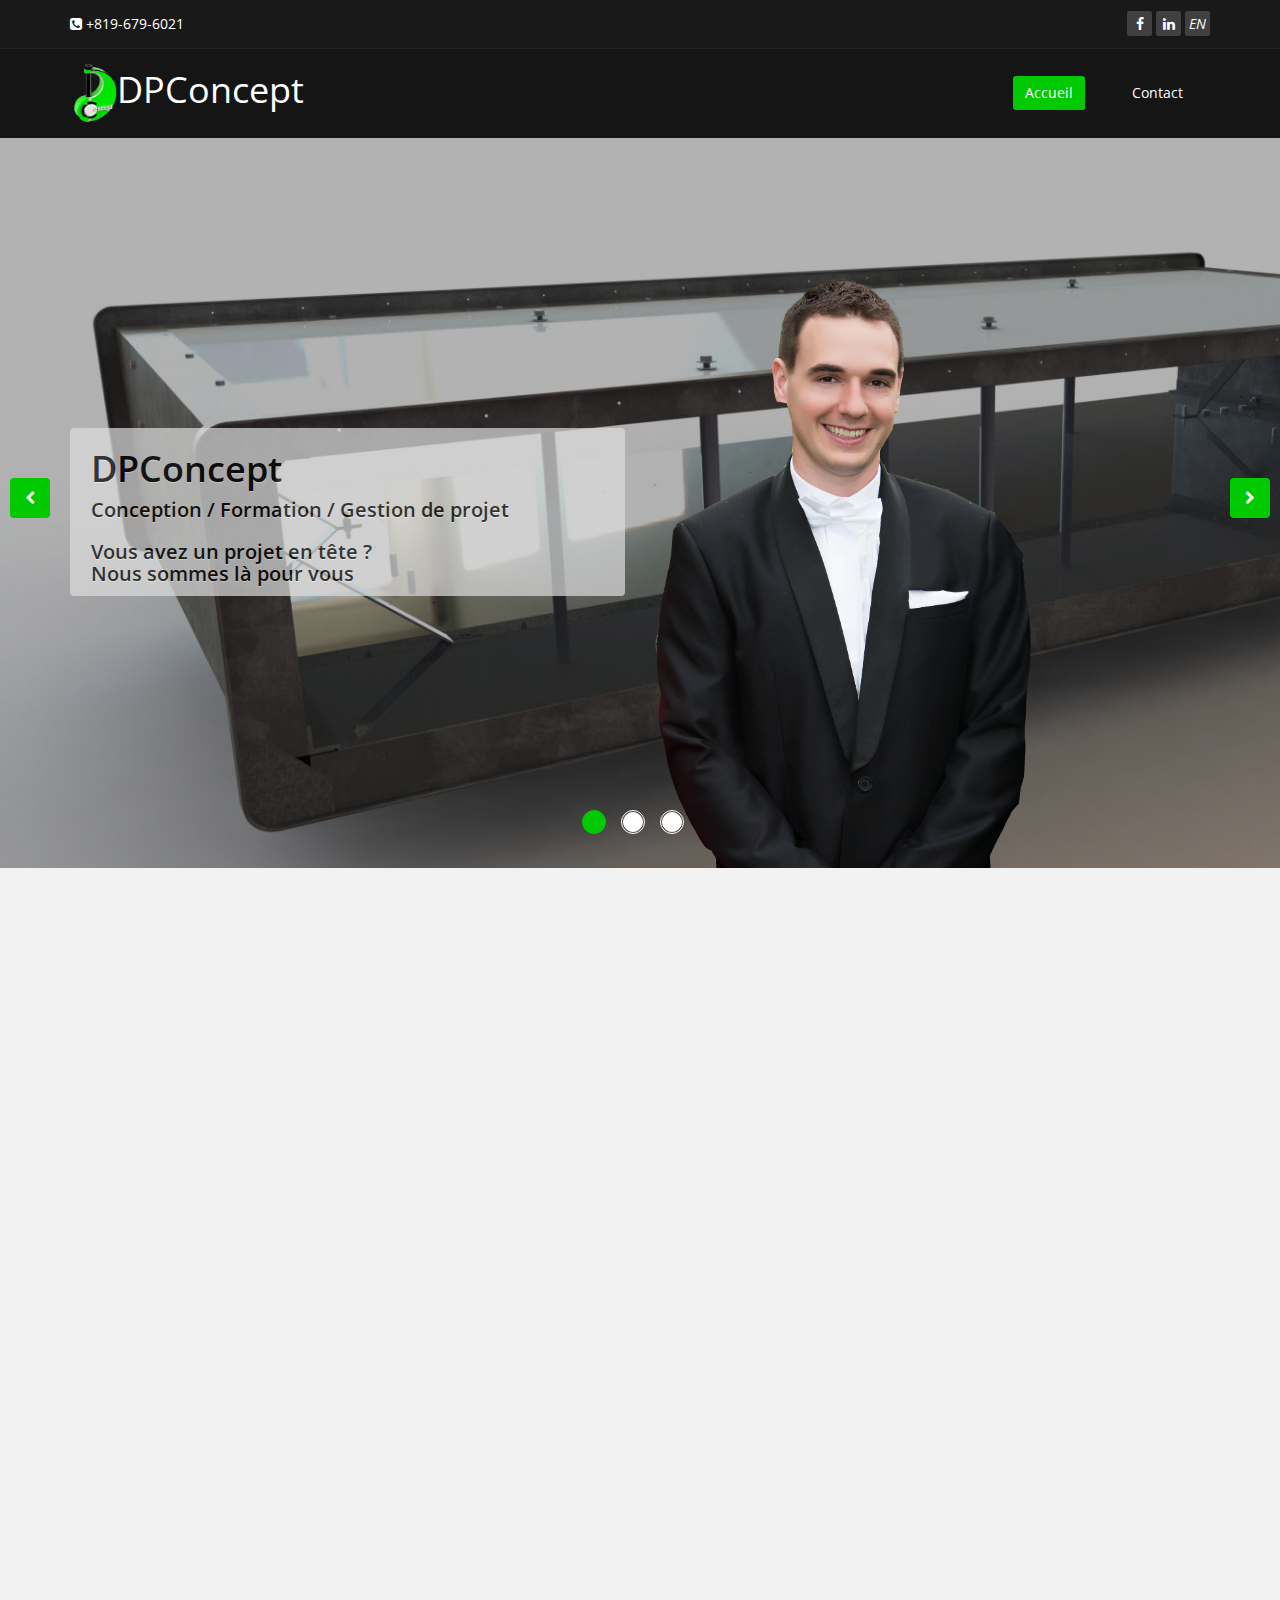
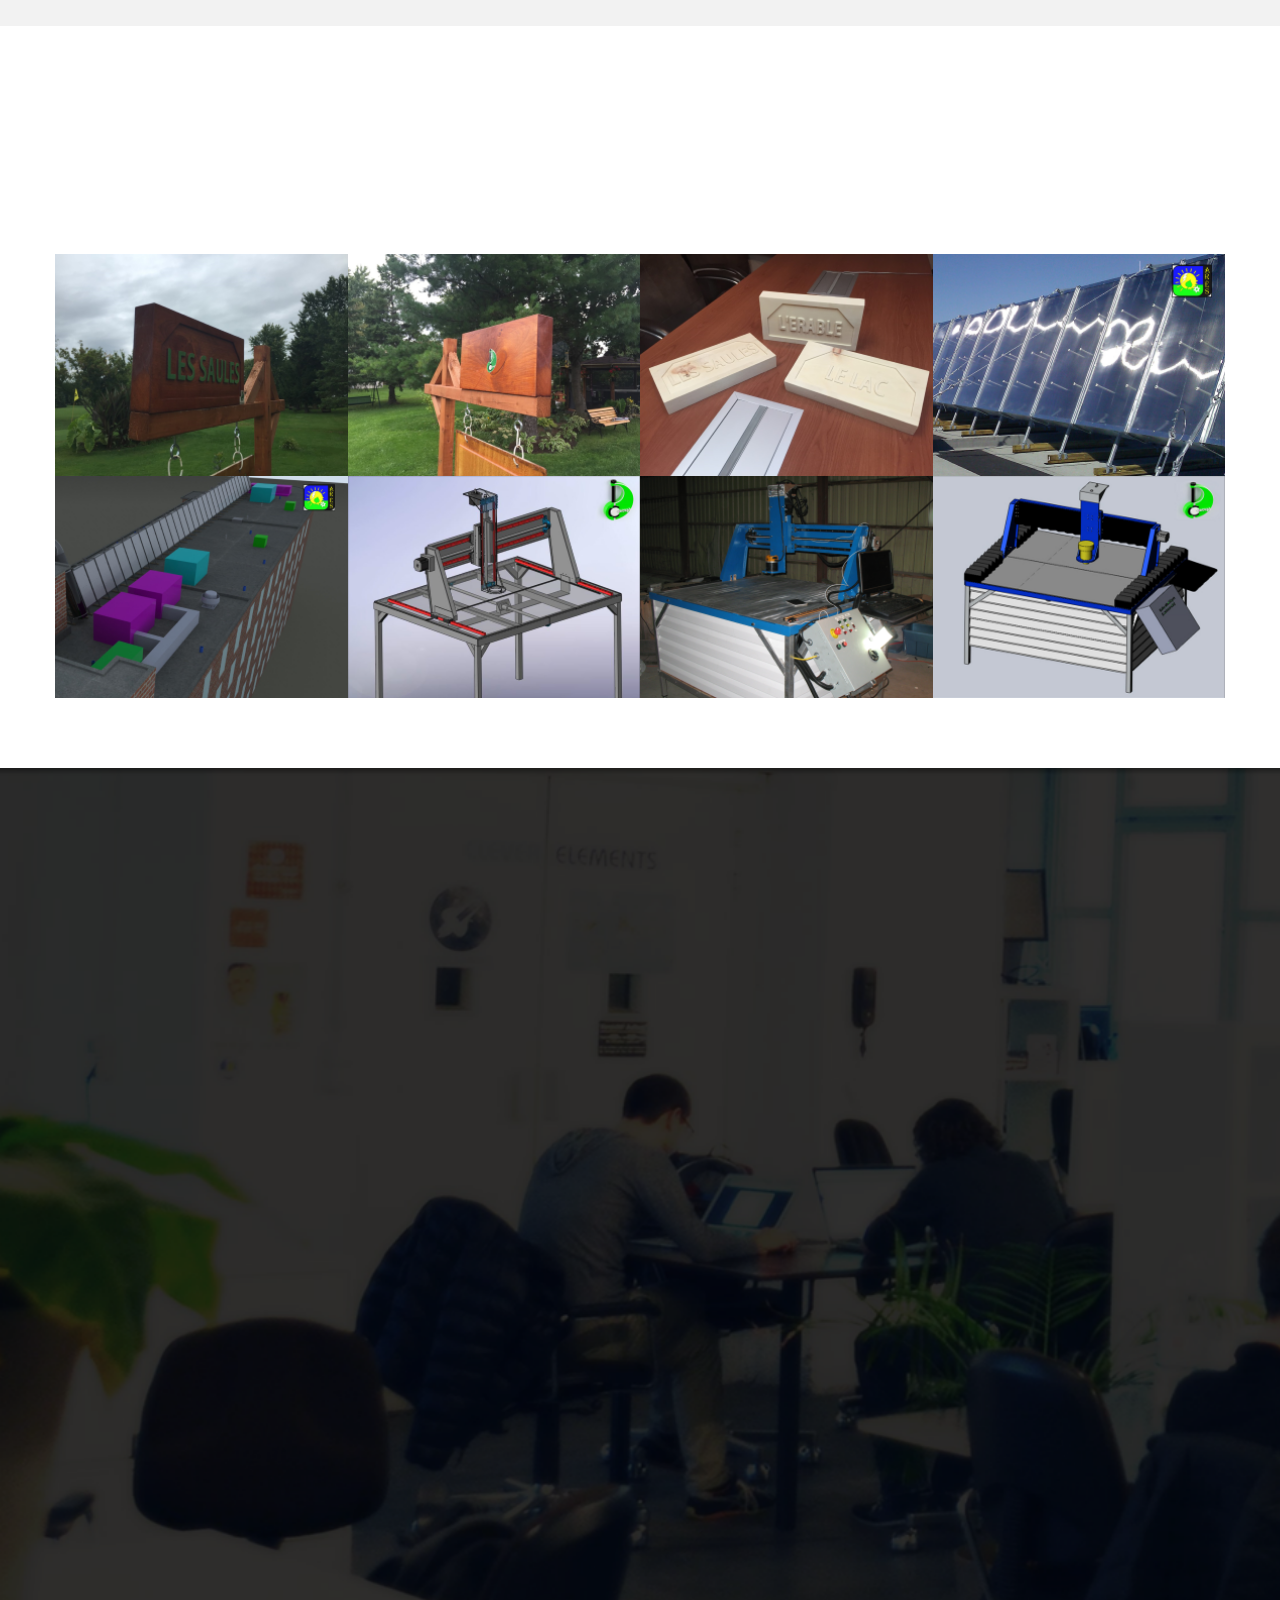
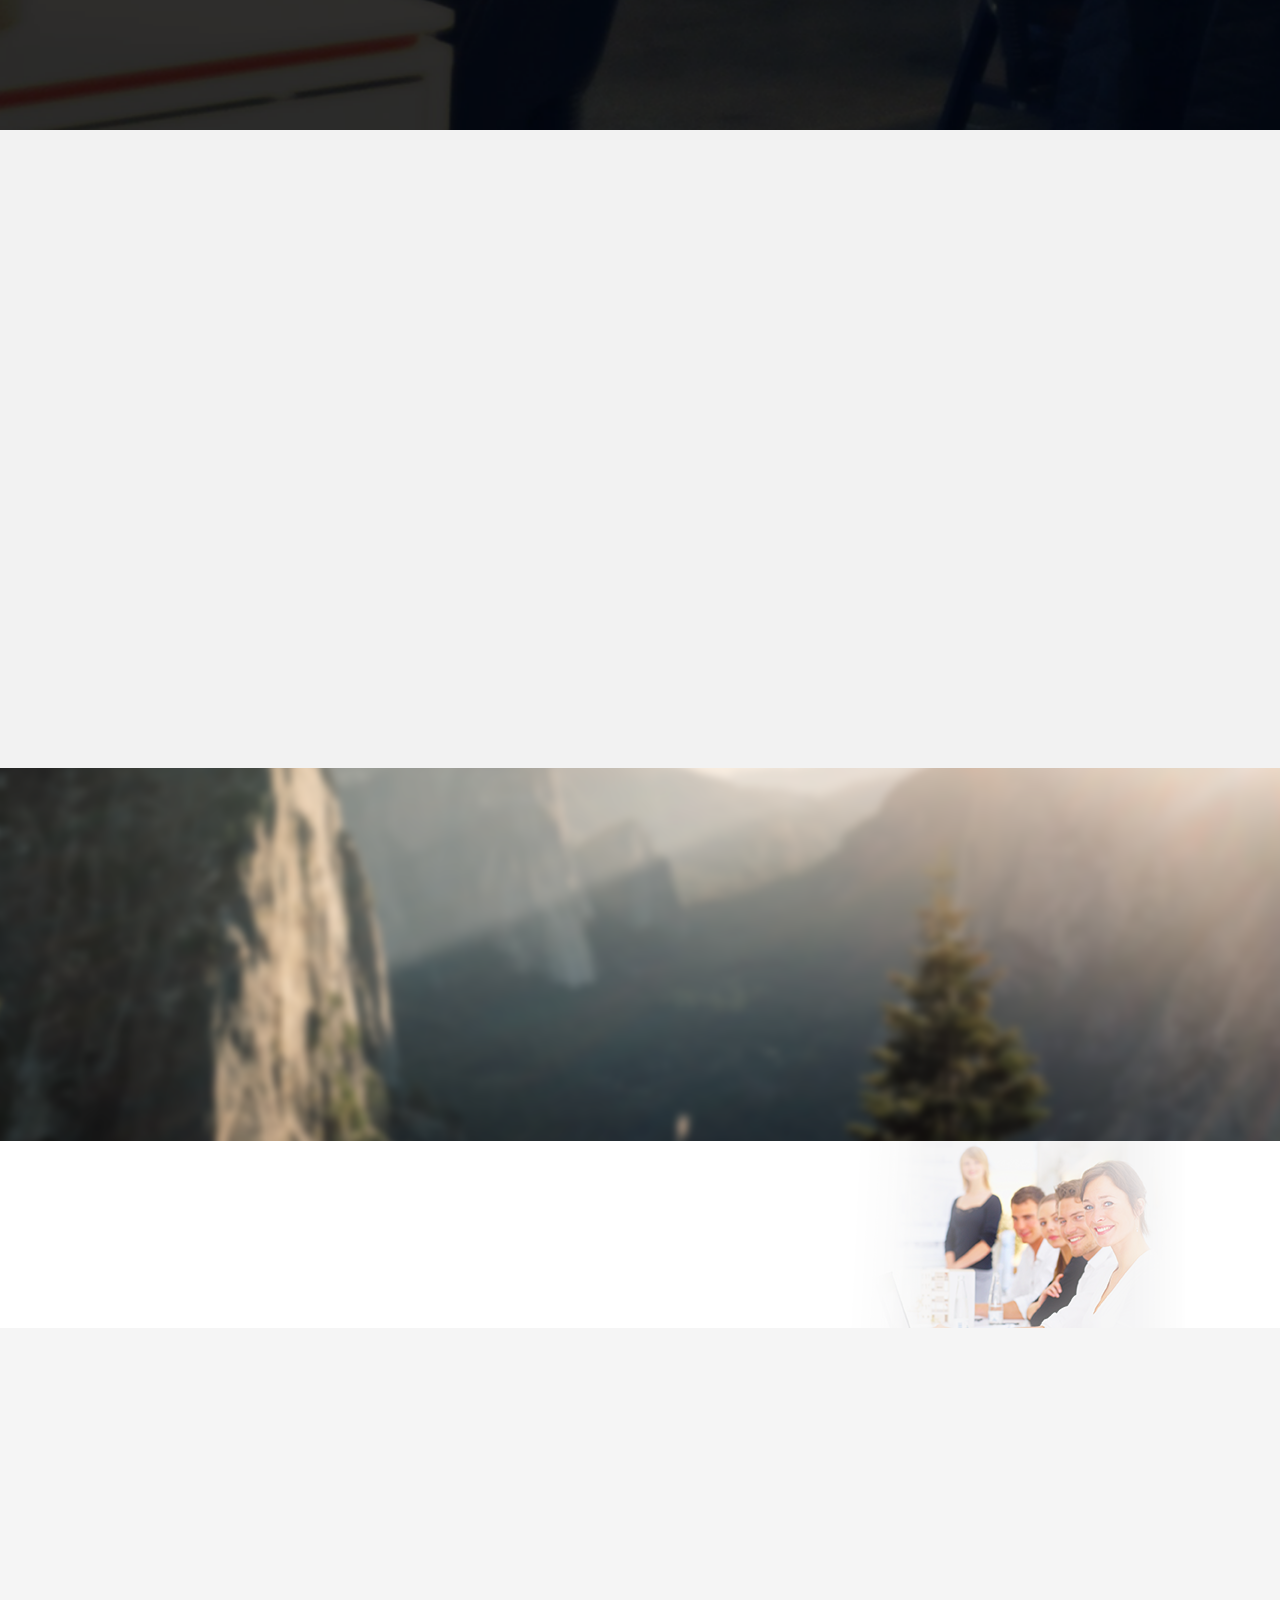
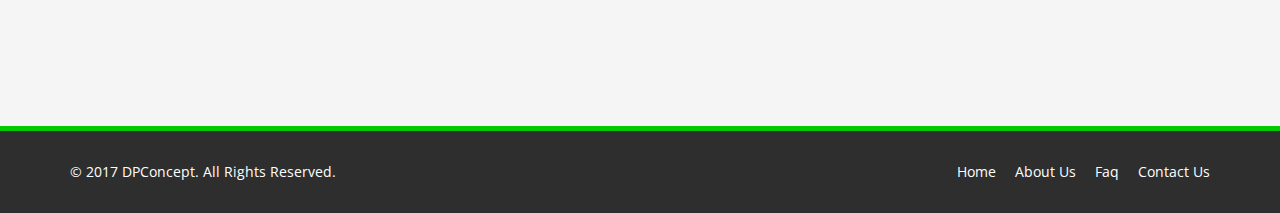
<file: index.html>
<!DOCTYPE html>
<html lang="fr">
<head>
    <meta http-equiv="Content-Type" content="text/html; charset=UTF-8">
    <meta name="viewport" content="width=device-width, initial-scale=1.0">
    <meta name="description" content="">
    <meta name="author" content="">
    <title>Accueil | DPConcept</title>
	
	<!-- core CSS -->
    <link href="css/bootstrap.min.css" rel="stylesheet">
    <link href="css/font-awesome.min.css" rel="stylesheet">
    <link href="css/animate.min.css" rel="stylesheet">
    <link href="css/prettyPhoto.css" rel="stylesheet">
    <link href="css/main.css" rel="stylesheet">
    <link href="css/responsive.css" rel="stylesheet">
    <!--[if lt IE 9]>
    <script src="js/html5shiv.js"></script>
    <script src="js/respond.min.js"></script>
    <![endif]-->       
    <link rel="shortcut icon" href="images/ico/favicon.ico">
    <link rel="apple-touch-icon-precomposed" sizes="144x144" href="images/ico/apple-touch-icon-144-precomposed.png">
    <link rel="apple-touch-icon-precomposed" sizes="114x114" href="images/ico/apple-touch-icon-114-precomposed.png">
    <link rel="apple-touch-icon-precomposed" sizes="72x72" href="images/ico/apple-touch-icon-72-precomposed.png">
    <link rel="apple-touch-icon-precomposed" href="images/ico/apple-touch-icon-57-precomposed.png">
</head><!--/head-->

<body class="homepage">

    <header id="header">
        <div class="top-bar">
            <div class="container">
                <div class="row">
                    <div class="col-sm-6 col-xs-4">
                        <div class="top-number"><p><i class="fa fa-phone-square"></i>  +819-679-6021</p></div>
                    </div>
                    <div class="col-sm-6 col-xs-8">
                       <div class="social">
                            <ul class="social-share">
                                <li><a href="https://www.facebook.com/profile.php?id=100008606405621"><i class="fa fa-facebook"></i></a></li>
                                <li><a href="https://ca.linkedin.com/in/dp-concept-7984abaa"><i class="fa fa-linkedin"></i></a></li> 
                                <li><a href="index_EN.html"><i>EN</i></a></li>
                            </ul>
                            <!--<div class="search">
                                <form role="form">
                                    <input type="text" class="search-form" autocomplete="off" placeholder="Search">
                                    <i class="fa fa-search"></i>
                                </form>
                           </div>-->
                       </div>
                    </div>
                </div>
            </div><!--/.container-->
        </div><!--/.top-bar-->

        <nav class="navbar navbar-inverse" role="banner">
            <div class="container">
                <div class="navbar-header">
                    <button type="button" class="navbar-toggle" data-toggle="collapse" data-target=".navbar-collapse">
                        <span class="sr-only">Toggle navigation</span>
                        <span class="icon-bar"></span>
                        <span class="icon-bar"></span>
                        <span class="icon-bar"></span>
                    </button>
                    <a class="navbar-brand" href="index.html"><img src="images/dpconceptlogo.png" style="width: 47px; height: 58px;" alt="logo">DPConcept</a>
                </div>
				
                <div class="collapse navbar-collapse navbar-right">
                    <ul class="nav navbar-nav">
                        <li class="active"><a href="index.html">Accueil</a></li>
                        <!--<li><a href="#">Conception</a></li>
                        <li><a href="#">Gestion de projet</a></li>
                        <li><a href="#">Formation</a></li>
                        <li class="dropdown">
                            <a href="#" class="dropdown-toggle" data-toggle="dropdown">Pages <i class="fa fa-angle-down"></i></a>
                            <ul class="dropdown-menu">
                                <li><a href="blog-item.html">Blog Single</a></li>
                                <li><a href="pricing.html">Pricing</a></li>
                                <li><a href="404.html">404</a></li>
                                <li><a href="shortcodes.html">Shortcodes</a></li>
                            </ul>
                        </li>
                        <li><a href="#">Travail d'&eacute;quipe</a></li> -->
                        <li><a href="contact.html">Contact</a></li>                      
                    </ul>
                </div>

            </div><!--/.container-->
        </nav><!--/nav-->
		
    </header><!--/header-->

    <section id="main-slider" class="no-margin">
        <div class="carousel slide">
            <ol class="carousel-indicators">
                <li data-target="#main-slider" data-slide-to="0" class="active"></li>
                <li data-target="#main-slider" data-slide-to="1"></li>
                <li data-target="#main-slider" data-slide-to="2"></li>
            </ol>
            <div class="carousel-inner">
				<!--/background-image: url(images/slider/bg11.jpg)-->
                <div class="item active" style="background: 
						linear-gradient(
						  rgba(0, 0, 0, 0.3),
						  rgba(0, 0, 0, 0.3)
						),
						url(images/slider/bg11.jpg);
					  background-size: cover; ">
                    <div class="container">
                        <div class="row slide-margin">
                            <div class="col-sm-6">
                                <div class="carousel-content boxSlide1">
                                    <h1 class="animation animated-item-1" style ="color: black;">DPConcept</h1>
                                    <h2 class="animation animated-item-2" style ="color: black; margin-top: 0px">Conception / Formation / Gestion de projet</h2>
									<h2 class="animation animated-item-2" style ="color: black;">Vous avez un projet en t&ecirc;te ? </br> Nous sommes l&agrave; pour vous </h2>
                                    <!--<a class="btn-slide animation animated-item-3" style ="color: white;" href="#">Read More</a>-->
                                </div>
                            </div>

                            <div class="col-sm-6 hidden-xs animation animated-item-4">
                                <div class="slider-img">
                                    <img src="images/slider/pinet1.png" class="img-responsive" style="width: 66%;">
                                </div>
                            </div>
                        </div>
                    </div>
                </div><!--/.item-->

                <div class="item" style="background-image: url(images/slider/bg21.jpg)">
                    <div class="container">
                        <div class="row slide-margin">
                            <div class="col-sm-6">
                                <div class="carousel-content boxSlide2">
                                    <h1 class="animation animated-item-1" style ="color: black;">Gestion de Projet</h1>
                                    <h2 class="animation animated-item-2" style ="color: black;">Petit comme grand, chaque projet est important</h2>
                                </div>
								<a class="btn-slide animation animated-item-3" href="#">Lire plus</a>
                            </div>

                            <div class="col-sm-6 hidden-xs animation animated-item-4">
                                <div class="slider-img">
                                    <img src="images/slider/item7.png" class="img-responsive" style="top: 369px;position: relative;left: 63%;">
                                </div>
                            </div>

                        </div>
                    </div>
                </div><!--/.item-->

                <div class="item" style="background-image: url(images/slider/bg31.jpg)">
                    <div class="container">
                        <div class="row slide-margin">
                            <div class="col-sm-6">
                                <div class="carousel-content boxSlide1">
                                    <h1 class="animation animated-item-1" style ="color: black;">Formation</h1>
                                    <h2 class="animation animated-item-2" style ="color: black;">Vous voulez amenez votre &eacute;quipe &agrave; un autre niveau?</h2>
									<h2 class="animation animated-item-3" style ="color: black;">Notre exp&eacute;rience en industrie vous aidera a atteindre votre objectif</h2>
                                </div>
								<a class="btn-slide animation animated-item-4" href="#">Lire plus</a>
                            </div>
                            <div class="col-sm-6 hidden-xs animation animated-item-4">
                                <div class="slider-img">
                                    <img src="images/slider/img3.png" class="img-responsive">
                                </div>
                            </div>
                        </div>
                    </div>
                </div><!--/.item-->
            </div><!--/.carousel-inner-->
        </div><!--/.carousel-->
        <a class="prev hidden-xs" href="#main-slider" data-slide="prev">
            <i class="fa fa-chevron-left"></i>
        </a>
        <a class="next hidden-xs" href="#main-slider" data-slide="next">
            <i class="fa fa-chevron-right"></i>
        </a>
    </section><!--/#main-slider-->

    <section id="feature" >
        <div class="container">
           <div class="center wow fadeInDown">
                <h2>Fondement de l'entreprise</h2>
                <p class="lead">Voici les valeurs fondamentales de l'entreprise</p>
            </div>

            <div class="row">
                <div class="features">
                    <div class="col-md-4 col-sm-6 wow fadeInDown" data-wow-duration="1000ms" data-wow-delay="600ms">
                        <div class="feature-wrap">
                            <i class="fa fa-bullhorn"></i>
                            <h2>Communication</h2>
                            <h3>Un communication clair, c'est le premier pas vers le succès</h3>
                        </div>
                    </div><!--/.col-md-4-->

                    <div class="col-md-4 col-sm-6 wow fadeInDown" data-wow-duration="1000ms" data-wow-delay="600ms">
                        <div class="feature-wrap">
                            <i class="fa fa-handshake-o"></i>
                            <h2>Grand engagement</h2>
                            <h3>Des contracts gagnant-gagnant pour tout le monde</h3>
                        </div>
                    </div><!--/.col-md-4-->

                    <div class="col-md-4 col-sm-6 wow fadeInDown" data-wow-duration="1000ms" data-wow-delay="600ms">
                        <div class="feature-wrap">
                            <i class="fa fa-diamond"></i>
                            <h2>Personalisation</h2>
                            <h3>Offre diversifiée dans plusieurs domaines</h3>
                        </div>
                    </div><!--/.col-md-4-->
                
                    <div class="col-md-4 col-sm-6 wow fadeInDown" data-wow-duration="1000ms" data-wow-delay="600ms">
                        <div class="feature-wrap">
                            <i class="fa fa-car"></i>
                            <h2>Transport</h2>
                            <h3>Nous allons où vous voulez, vous êtes la priorité</h3>
                        </div>
                    </div><!--/.col-md-4-->

                    <div class="col-md-4 col-sm-6 wow fadeInDown" data-wow-duration="1000ms" data-wow-delay="600ms">
                        <div class="feature-wrap">
                            <i class="fa fa-cogs"></i>
                            <h2>Compréhension</h2>
                            <h3>Comprendre votre réalité, avancer et agir dans cette route</h3>
                        </div>
                    </div><!--/.col-md-4-->

                    <div class="col-md-4 col-sm-6 wow fadeInDown" data-wow-duration="1000ms" data-wow-delay="600ms">
                        <div class="feature-wrap">
                            <i class="fa fa-heart"></i>
                            <h2>Prendre le temps</h2>
                            <h3>Un travail fait avec soin, la satisfaction du client est important pour nous</h3>
                        </div>
                    </div><!--/.col-md-4-->
                </div><!--/.services-->
            </div><!--/.row-->    
        </div><!--/.container-->
    </section><!--/#feature-->

    <section id="recent-works">
        <div class="container">
            <div class="center wow fadeInDown">
                <h2>Contrats récents</h2>
                <p class="lead">Ouvert à de nouveaux domaines et technologies, l'amélioration de nos méthodes se fait en continu afin de donner les meilleurs résultats</p>
            </div>

            <div class="row">
                <div class="col-xs-12 col-sm-4 col-md-3">
                    <div class="recent-work-wrap">
                        <img class="img-responsive" src="images/portfolio/recent/item1.png" alt="">
                        <div class="overlay">
                            <div class="recent-work-inner">
                                <h3><a href="#">Projet golf </a> </h3>
                                <p>Une enseigne représentant le nom pour le trou de golf.</p>
                                <a class="preview" href="images/portfolio/full/item1.png" rel="prettyPhoto"><i class="fa fa-eye"></i> View</a>
                            </div> 
                        </div>
                    </div>
                </div>   
				
				<div class="col-xs-12 col-sm-4 col-md-3">
                    <div class="recent-work-wrap">
                        <img class="img-responsive" src="images/portfolio/recent/item8.png" alt="">
                        <div class="overlay">
                            <div class="recent-work-inner">
                                <h3><a href="#">Projet golf </a></h3>
                                <p>Une enseigne représentant le nom pour le trou de golf.</p>
                                <a class="preview" href="images/portfolio/full/item8.png" rel="prettyPhoto"><i class="fa fa-eye"></i> View</a>
                            </div> 
                        </div>
                    </div>
                </div> 

                <div class="col-xs-12 col-sm-4 col-md-3">
                    <div class="recent-work-wrap">
                        <img class="img-responsive" src="images/portfolio/recent/item3.png" alt="">
                        <div class="overlay">
                            <div class="recent-work-inner">
                                <h3><a href="#">Projet golf </a></h3>
                                <p>L'enseigne avant la peinture.</p>
                                <a class="preview" href="images/portfolio/full/item3.png" rel="prettyPhoto"><i class="fa fa-eye"></i> View</a>
                            </div> 
                        </div>
                    </div>
                </div>   
				
				
                <div class="col-xs-12 col-sm-4 col-md-3">
                    <div class="recent-work-wrap">
                        <img class="img-responsive" src="images/portfolio/recent/item2.png" alt="">
                        <div class="overlay">
                            <div class="recent-work-inner">
                                <h3><a href="#">Projet Ares </a></h3>
                                <p>Projet fin de BAC</p>
                                <a class="preview" href="images/portfolio/full/item2.png" rel="prettyPhoto"><i class="fa fa-eye"></i> View</a>
                            </div> 
                        </div>
                    </div>
                </div> 
				
				<div class="col-xs-12 col-sm-4 col-md-3">
                    <div class="recent-work-wrap">
                        <img class="img-responsive" src="images/portfolio/recent/item7.png" alt="">
                        <div class="overlay">
                            <div class="recent-work-inner">
                                <h3><a href="#">Projet Ares </a></h3>
                                <p>Projet fin de BAC</p>
                                <a class="preview" href="images/portfolio/full/item7.png" rel="prettyPhoto"><i class="fa fa-eye"></i> View</a>
                            </div> 
                        </div>
                    </div>
                </div>   

                <div class="col-xs-12 col-sm-4 col-md-3">
                    <div class="recent-work-wrap">
                        <img class="img-responsive" src="images/portfolio/recent/item4.png" alt="">
                        <div class="overlay">
                            <div class="recent-work-inner">
                                <h3><a href="#">Projet CNC </a></h3>
                                <p>Un dessin de la CNC fait avec solidworks</p>
                                <a class="preview" href="images/portfolio/full/item4.png" rel="prettyPhoto"><i class="fa fa-eye"></i> View</a>
                            </div> 
                        </div>
                    </div>
                </div>   
                
                <div class="col-xs-12 col-sm-4 col-md-3">
                    <div class="recent-work-wrap">
                        <img class="img-responsive" src="images/portfolio/recent/item5.png" alt="">
                        <div class="overlay">
                            <div class="recent-work-inner">
                                <h3><a href="#">CNC Project <a></h3>
                                <p style="color: white;">Le résultat du projet CNC</p>
                                <a class="preview" href="images/portfolio/full/item5.png" rel="prettyPhoto"><i class="fa fa-eye"></i> View</a>
                            </div> 
                        </div>
                    </div>
                </div>   

                <div class="col-xs-12 col-sm-4 col-md-3">
                    <div class="recent-work-wrap">
                        <img class="img-responsive" src="images/portfolio/recent/item6.png" alt="">
                        <div class="overlay">
                            <div class="recent-work-inner">
                                <h3><a href="#">Projet CNC </a></h3>
                                <p>Un dessin de la CNC fait avec solidworks</p>
                                <a class="preview" href="images/portfolio/full/item6.png" rel="prettyPhoto"><i class="fa fa-eye"></i> View</a>
                            </div> 
                        </div>
                    </div>
                </div>   
            </div><!--/.row-->
        </div><!--/.container-->
    </section><!--/#recent-works-->

    <section id="services" class="service-item">
	   <div class="container">
            <div class="center wow fadeInDown">
                <h2>Logiciels CAO et gestion de projet</h2>
                <p class="lead">Nous travaillons fort pour pousser nos connaissances à un autre niveau et pour rafiiner nos outils.<br>Voici un aperçu rapide de ce que nous utilisons </p>
            </div>

            <div class="row">

                <div class="col-sm-6 col-md-4">
                    <div class="media services-wrap wow fadeInDown">
                        <div class="pull-left">
                            <img class="img-responsive" src="images/services/services5.png">
                        </div>
                        <div class="media-body">
                            <h3 class="media-heading">SolidWorks</h3>
                            <p class="technologieBox"></p>
                        </div>
                    </div>
                </div>

                <div class="col-sm-6 col-md-4">
                    <div class="media services-wrap wow fadeInDown">
                        <div class="pull-left">
                            <img class="img-responsive" src="images/services/services3.png">
                        </div>
                        <div class="media-body">
                            <h3 class="media-heading">PTC Creo</h3>
                            <p class="technologieBox"></p>
                        </div>
                    </div>
                </div>

                <div class="col-sm-6 col-md-4">
                    <div class="media services-wrap wow fadeInDown">
                        <div class="pull-left">
                            <img class="img-responsive" src="images/services/services2.png">
                        </div>
                        <div class="media-body">
                            <h3 class="media-heading">Autodesk</h3>
                            <p class="technologieBox"></p>
                        </div>
                    </div>
                </div>  

                <div class="col-sm-6 col-md-4">
                    <div class="media services-wrap wow fadeInDown">
                        <div class="pull-left">
                            <img class="img-responsive" src="images/services/solidedgeLogo_small.jpg">
                        </div>
                        <div class="media-body">
                            <h3 class="media-heading">Solid Edge</h3>
                            <p class="technologieBox"></p>
                        </div>
                    </div>
                </div>

                <div class="col-sm-6 col-md-4">
                    <div class="media services-wrap wow fadeInDown">
                        <div class="pull-left">
                            <img class="img-responsive" src="images/services/services1.png">
                        </div>
                        <div class="media-body">
                            <h3 class="media-heading">Catia</h3>
                            <p class="technologieBox"></p>
                        </div>
                    </div>
                </div>

                <div class="col-sm-6 col-md-4">
                    <div class="media services-wrap wow fadeInDown">
                        <div class="pull-left">
                            <img class="img-responsive" src="images/services/mastercam_small.jpg">
                        </div>
                        <div class="media-body">
                            <h3 class="media-heading">MasterCam</h3>
                            <p class="technologieBox"></p>
                        </div>
                    </div>
                </div> 
                <div class="col-sm-6 col-md-4">
                    <div class="media services-wrap wow fadeInDown">
                        <div class="pull-left">
                            <img class="img-responsive" src="images/services/smartsheet_small.jpg">
                        </div>
                        <div class="media-body">
                            <h3 class="media-heading">Smartsheet</h3>
                            <p class="technologieBox"></p>
                        </div>
                    </div>
                </div>
                <div class="col-sm-6 col-md-4">
                    <div class="media services-wrap wow fadeInDown">
                        <div class="pull-left">
                            <img class="img-responsive" src="images/services/office_small.png">
                        </div>
                        <div class="media-body">
                            <h3 class="media-heading">Office</h3>
                            <p class="technologieBox"></p>
                        </div>
                    </div>
                </div>				
            </div><!--/.row-->
        </div><!--/.container-->
    </section><!--/#services-->

    <section id="middle">
        <div class="container">
            <div class="row">
                <div class="col-sm-6 wow fadeInDown">
                    <div class="skill">
                        <h2>Nos compétences</h2>
                        <p>Nous améliorons nos compétences chaque jour en plusieurs aspects. Nous perfectionnons également nos technologies. 
						<br>Voici nos points clés.</p>

                        <div class="progress-wrap">
                            <h3>Experience CAO</h3>
                            <div class="progress">
                              <div class="progress-bar  color1" role="progressbar" aria-valuenow="40" aria-valuemin="0" aria-valuemax="100" style="width: 85%">
                                <span class="bar-width">85%</span>
                              </div>

                            </div>
                        </div>

                        <div class="progress-wrap">
                            <h3>Scan 3D: Creaform</h3>
                            <div class="progress">
                              <div class="progress-bar color2" role="progressbar" aria-valuenow="20" aria-valuemin="0" aria-valuemax="100" style="width: 95%">
                               <span class="bar-width">95%</span>
                              </div>
                            </div>
                        </div>

                        <div class="progress-wrap">
                            <h3>Proaction: Gestion personnelle</h3>
                            <div class="progress">
                              <div class="progress-bar color3" role="progressbar" aria-valuenow="60" aria-valuemin="0" aria-valuemax="100" style="width: 80%">
                                <span class="bar-width">80%</span>
                              </div>
                            </div>
                        </div>

                        <div class="progress-wrap">
                            <h3>Formation en gestion de projet</h3>
                            <div class="progress">
                              <div class="progress-bar color4" role="progressbar" aria-valuenow="80" aria-valuemin="0" aria-valuemax="100" style="width: 90%">
                                <span class="bar-width">90%</span>
                              </div>
                            </div>
                        </div>
						
						<div class="progress-wrap">
                            <h3>Usinage</h3>
                            <div class="progress">
                              <div class="progress-bar color5" role="progressbar" aria-valuenow="80" aria-valuemin="0" aria-valuemax="100" style="width: 85%">
                                <span class="bar-width">85%</span>
                              </div>
                            </div>
                        </div>
                    </div>

                </div><!--/.col-sm-6-->
<!--				
					<div class="col-xs-12 col-sm-4 wow fadeInDown">
                    <div class="testimonial">
                        <h2>Testimonials</h2>
                         <div class="media testimonial-inner">
                            <div class="pull-left">
                                <img class="img-responsive img-circle" src="images/testimonials1.png">
                            </div>
                            <div class="media-body">
                                <p>Lorem ipsum dolor sit amet, consectetur adipisicing elit, sed do eiusmod tempor incididunt</p>
                                <span><strong>-John Doe/</strong> Director of corlate.com</span>
                            </div>
                         </div>

                         <div class="media testimonial-inner">
                            <div class="pull-left">
                                <img class="img-responsive img-circle" src="images/testimonials1.png">
                            </div>
                            <div class="media-body">
                                <p>Lorem ipsum dolor sit amet, consectetur adipisicing elit, sed do eiusmod tempor incididunt</p>
                                <span><strong>-John Doe/</strong> Director of corlate.com</span>
                            </div>
                         </div>

                    </div>
                </div>
<!--
                <div class="col-sm-6 wow fadeInDown">
                    <div class="accordion">
                        <h2>Why People like us?</h2>
                        <div class="panel-group" id="accordion1">
                          <div class="panel panel-default">
                            <div class="panel-heading active">
                              <h3 class="panel-title">
                                <a class="accordion-toggle" data-toggle="collapse" data-parent="#accordion1" href="#collapseOne1">
                                  Lorem ipsum dolor sit amet
                                  <i class="fa fa-angle-right pull-right"></i>
                                </a>
                              </h3>
                            </div>

                            <div id="collapseOne1" class="panel-collapse collapse in">
                              <div class="panel-body">
                                  <div class="media accordion-inner">
                                        <div class="pull-left">
                                            <img class="img-responsive" src="images/accordion1.png">
                                        </div>
                                        <div class="media-body">
                                             <h4>Adipisicing elit</h4>
                                             <p>Lorem ipsum dolor sit amet, consectetur adipisicing elit, sed do eiusmod tempor incididunt ut labore</p>
                                        </div>
                                  </div>
                              </div>
                            </div>
                          </div>

                          <div class="panel panel-default">
                            <div class="panel-heading">
                              <h3 class="panel-title">
                                <a class="accordion-toggle" data-toggle="collapse" data-parent="#accordion1" href="#collapseTwo1">
                                  Lorem ipsum dolor sit amet
                                  <i class="fa fa-angle-right pull-right"></i>
                                </a>
                              </h3>
                            </div>
                            <div id="collapseTwo1" class="panel-collapse collapse">
                              <div class="panel-body">
                                Anim pariatur cliche reprehenderit, enim eiusmod high life accusamus terry richardson ad squid. 3 wolf moon officia aute, non cupidatat skateboard dolor brunch. Food truck quinoa nesciunt laborum eiusmod. Brunch 3 wolf moon tempor.
                              </div>
                            </div>
                          </div>

                          <div class="panel panel-default">
                            <div class="panel-heading">
                              <h3 class="panel-title">
                                <a class="accordion-toggle" data-toggle="collapse" data-parent="#accordion1" href="#collapseThree1">
                                  Lorem ipsum dolor sit amet
                                  <i class="fa fa-angle-right pull-right"></i>
                                </a>
                              </h3>
                            </div>
                            <div id="collapseThree1" class="panel-collapse collapse">
                              <div class="panel-body">
                                Anim pariatur cliche reprehenderit, enim eiusmod high life accusamus terry richardson ad squid. 3 wolf moon officia aute, non cupidatat skateboard dolor brunch. Food truck quinoa nesciunt laborum eiusmod. Brunch 3 wolf moon tempor.
                              </div>
                            </div>
                          </div>

                          <div class="panel panel-default">
                            <div class="panel-heading">
                              <h3 class="panel-title">
                                <a class="accordion-toggle" data-toggle="collapse" data-parent="#accordion1" href="#collapseFour1">
                                  Lorem ipsum dolor sit amet
                                  <i class="fa fa-angle-right pull-right"></i>
                                </a>
                              </h3>
                            </div>
                            <div id="collapseFour1" class="panel-collapse collapse">
                              <div class="panel-body">
                                Anim pariatur cliche reprehenderit, enim eiusmod high life accusamus terry richardson ad squid. 3 wolf moon officia aute, non cupidatat skateboard dolor brunch. Food truck quinoa nesciunt laborum eiusmod. Brunch 3 wolf moon tempor.
                              </div>
                            </div>
                          </div>
                        </div><!--/#accordion1-->
                    </div>
                </div>
<!---->
            </div><!--/.row-->
        </div><!--/.container-->
    </section><!--/#middle-->

    <section id="partner">
        <div class="container">
            <div class="center wow fadeInDown">
                <h2>Nos experiences</h2>
                <p class="lead">Les compagnies avec lesquelles j'ai travaillées</p>
            </div>    

            <div class="partners">
                <ul>
                    <li> <a href="#"><img class="img-responsive wow fadeInDown" data-wow-duration="1000ms" data-wow-delay="300ms" src="images/partners/abb_small_white.png" style="width: 70%;"></a></li>
                    <li> <a href="#"><img class="img-responsive wow fadeInDown" data-wow-duration="1000ms" data-wow-delay="600ms" src="images/partners/logo_Cascades_transparent.png" style="width: 70%;"></a></li>
 <!--                   <li> <a href="#"><img class="img-responsive wow fadeInDown" data-wow-duration="1000ms" data-wow-delay="900ms" src="images/partners/partner3.png"></a></li>
                    <li> <a href="#"><img class="img-responsive wow fadeInDown" data-wow-duration="1000ms" data-wow-delay="1200ms" src="images/partners/partner4.png"></a></li>
                    <li> <a href="#"><img class="img-responsive wow fadeInDown" data-wow-duration="1000ms" data-wow-delay="1500ms" src="images/partners/partner5.png"></a></li>-->
                </ul>
            </div>        
        </div><!--/.container-->
    </section><!--/#partner-->

    <section id="conatcat-info">
        <div class="container">
            <div class="row">
                <div class="col-sm-8">
                    <div class="media contact-info wow fadeInDown" data-wow-duration="1000ms" data-wow-delay="600ms">
                        <div class="pull-left">
                            <i class="fa fa-phone"></i>
                        </div>
                        <div class="media-body">
                            <h2>Vous avez une question ou voulez faire une soumission?</h2>
                            <p>Envoyez-nous vos informations et nous vous répondrons dans les plus bref délais</p>
							<a class="btn-slide animation animated-item-3" href="contact.html#contact-page">Envoyer un message</a>
                        </div>
                    </div>
                </div>
            </div>
        </div><!--/.container-->    
    </section><!--/#conatcat-info-->

    <section id="bottom">
        <div class="container wow fadeInDown" data-wow-duration="1000ms" data-wow-delay="600ms">
<!--            <div class="row">
                <div class="col-md-3 col-sm-6">
                    <div class="widget">
                        <h3>Company</h3>
                        <ul>
                            <li><a href="#services">About us</a></li>
                            <li><a href="#">We are hiring</a></li>
                            <li><a href="#">Meet the team</a></li>
                            <li><a href="#">Copyright</a></li>
                            <li><a href="#">Terms of use</a></li>
                            <li><a href="#">Privacy policy</a></li>
                            <li><a href="#">Contact us</a></li>
                        </ul>
                    </div>    
                </div><!--/.col-md-3-->

                <div class="col-md-3 col-sm-6">
                    <div class="widget">
                        <h3>Compagnie</h3>
                        <ul>
                            <li><a href="#header">Accueil</a></li>
                            <li><a href="#feature">Fondement de l'entreprise</a></li>
                            <li><a href="#recent-works">Contrats récents</a></li>
                            <li><a href="#services">Outils</a></li>
                            <li><a href="#middle">Compétences</a></li>
                            <li><a href="#partner">Experiences</a></li>
                            <li><a href="contact.html#contact-page">Contactez-nous</a></li>
                        </ul>
                    </div>    
                </div><!--/.col-md-3-->

                <div class="col-md-3 col-sm-6">
                    <div class="widget">
                        <h3>Projets</h3>
                        <ul>
							<li><a href="#">Gestion de projet</a></li>
							<li><a href="#">Formation</a></li>
                            <li><a href="#">Golf</a></li>
                            <li><a href="#">Ares</a></li>
                            <li><a href="#">CNC</a></li>
                        </ul>
                    </div>    
                </div><!--/.col-md-3-->

            </div>
        </div>
    </section><!--/#bottom-->

    <footer id="footer" class="midnight-blue">
        <div class="container">
            <div class="row">
                <div class="col-sm-6">
                    &copy; 2017 <a target="_blank" href="" title="">DPConcept</a>. All Rights Reserved.
                </div>
                <div class="col-sm-6">
                    <ul class="pull-right">
                        <li><a href="#">Home</a></li>
                        <li><a href="#">About Us</a></li>
                        <li><a href="#">Faq</a></li>
                        <li><a href="#">Contact Us</a></li>
                    </ul>
                </div>
            </div>
        </div>
    </footer><!--/#footer-->

    <script src="js/jquery.js"></script>
    <script src="js/bootstrap.min.js"></script>
    <script src="js/jquery.prettyPhoto.js"></script>
    <script src="js/jquery.isotope.min.js"></script>
    <script src="js/main.js"></script>
    <script src="js/wow.min.js"></script>
</body>
</html>
</file>
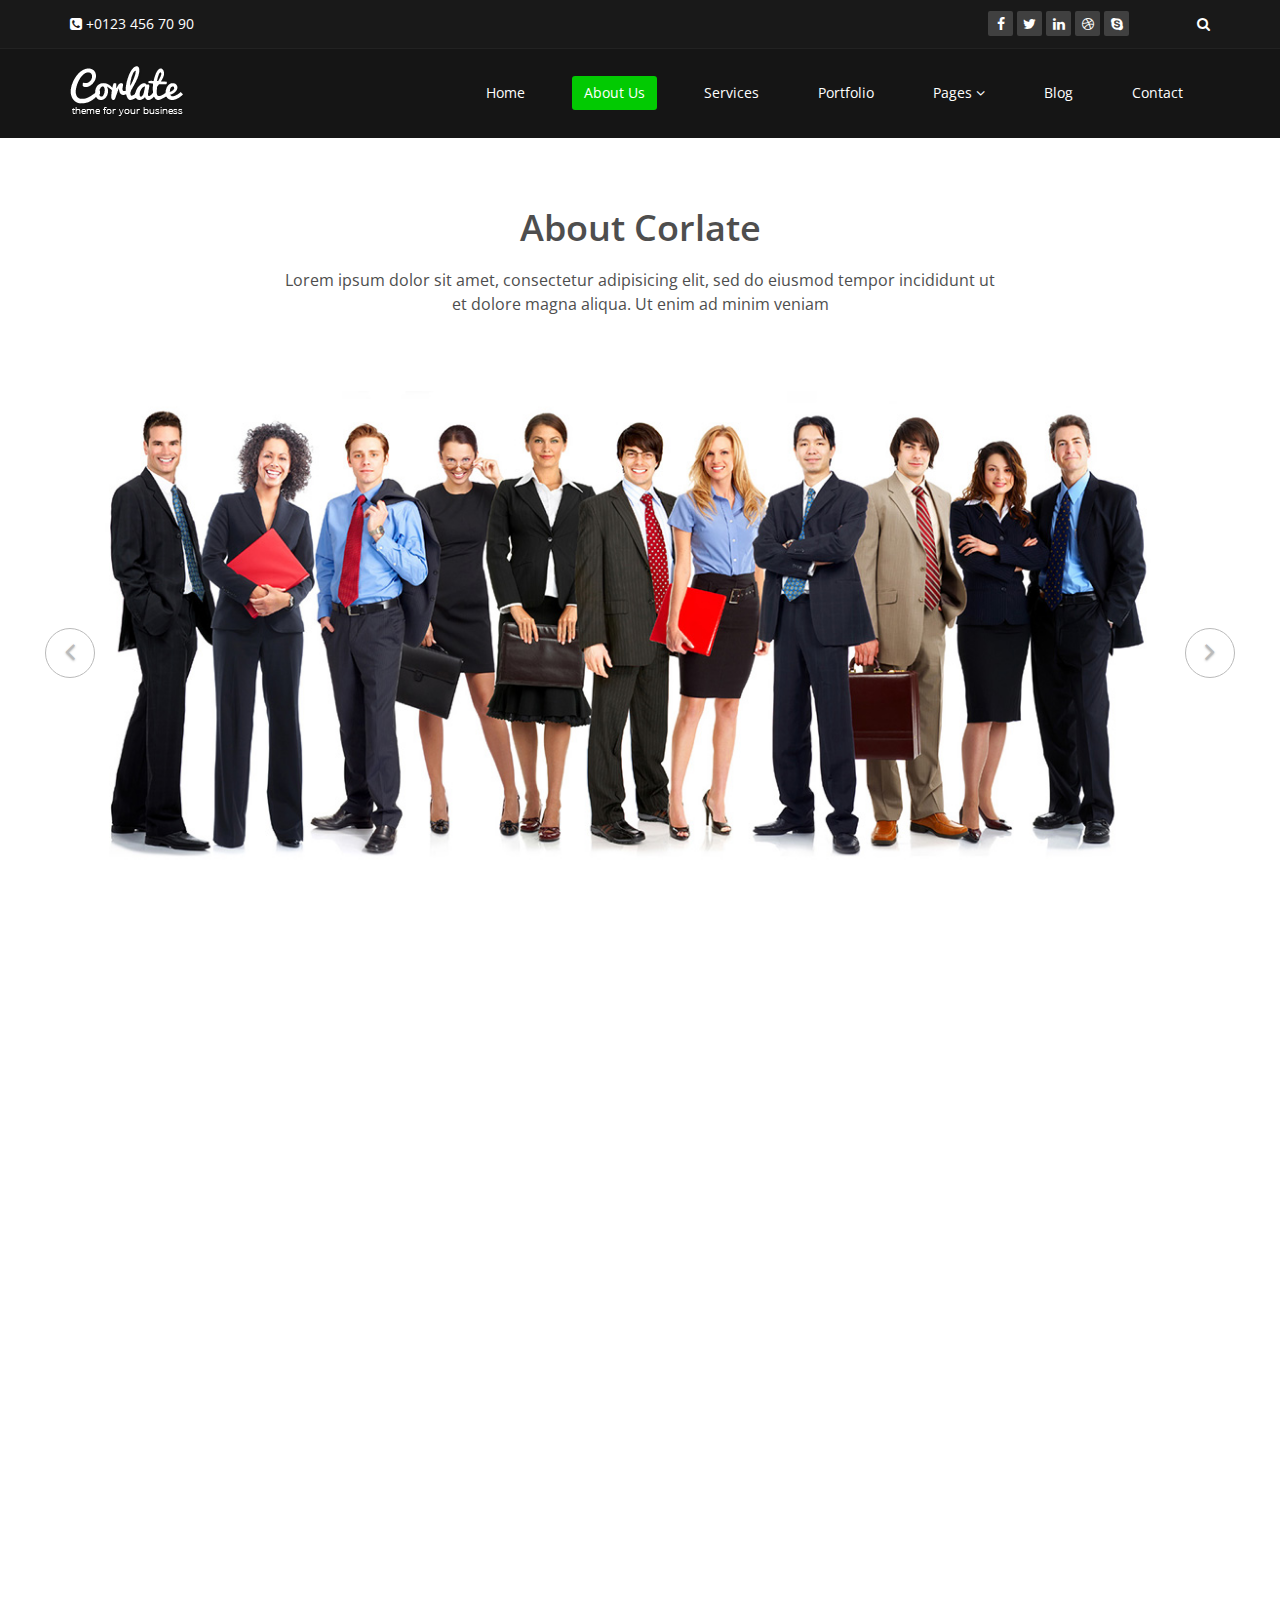
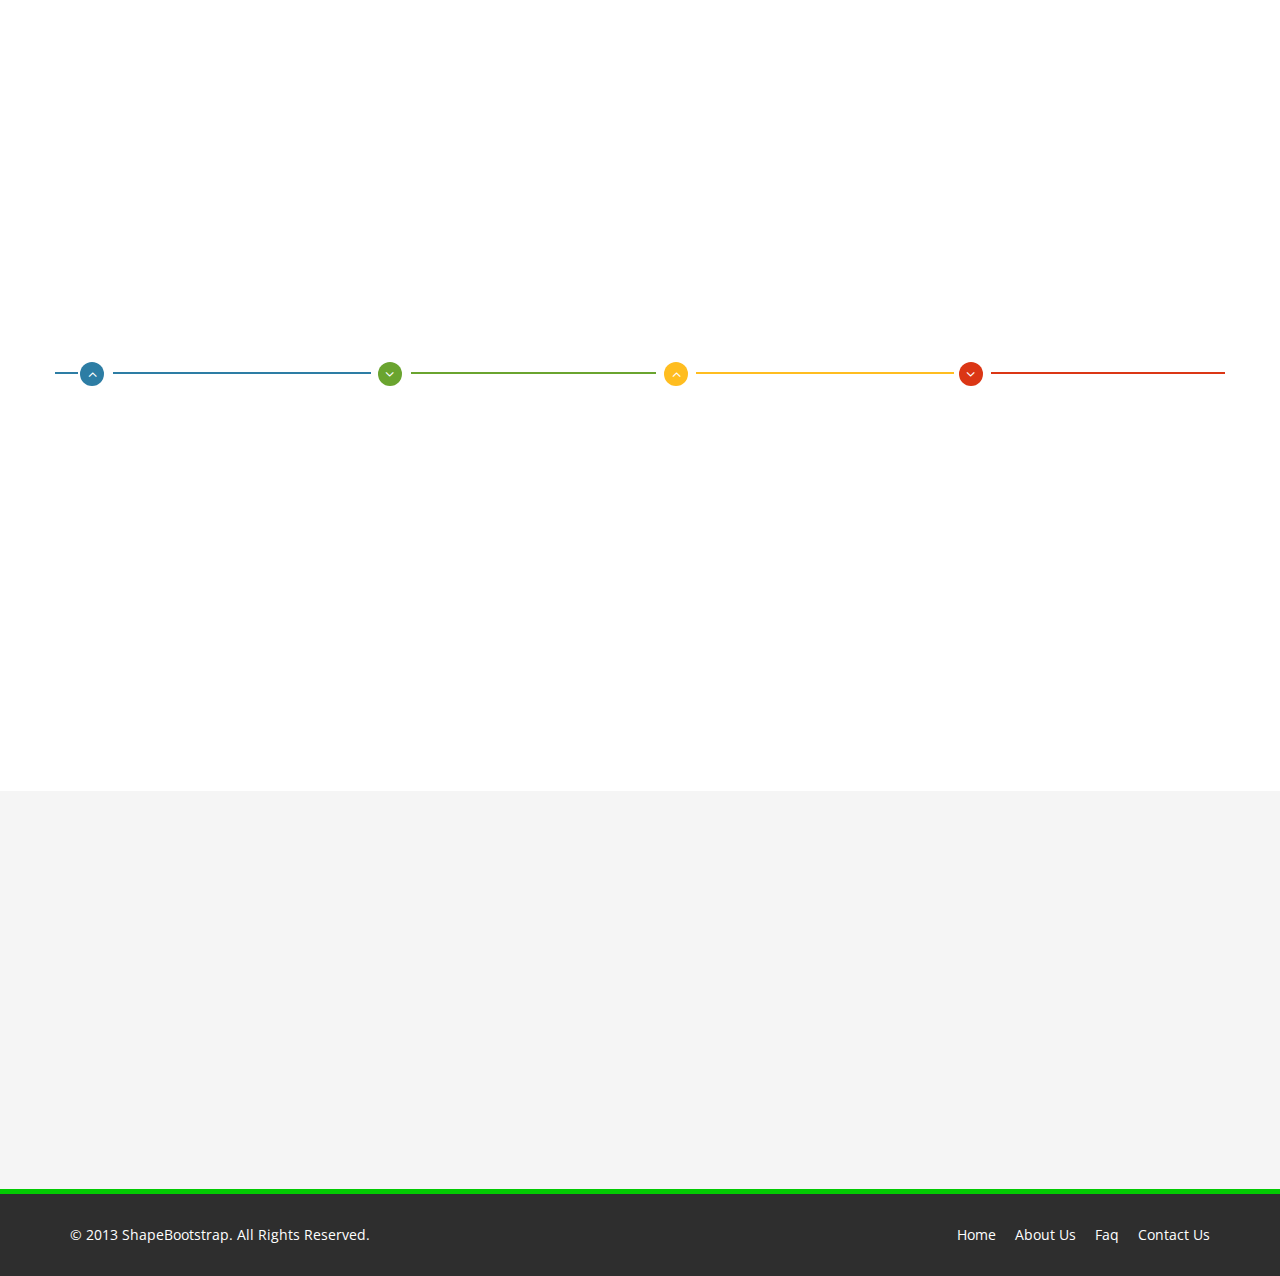
<file: about-us.html>
<!DOCTYPE html>
<html lang="en">
<head>
    <meta charset="utf-8">
    <meta name="viewport" content="width=device-width, initial-scale=1.0">
    <meta name="description" content="">
    <meta name="author" content="">
    <title>About Us | Corlate</title>
	
	<!-- core CSS -->
    <link href="css/bootstrap.min.css" rel="stylesheet">
    <link href="css/font-awesome.min.css" rel="stylesheet">
    <link href="css/prettyPhoto.css" rel="stylesheet">
    <link href="css/animate.min.css" rel="stylesheet">
	<link href="css/main.css" rel="stylesheet">
    <link href="css/responsive.css" rel="stylesheet">
	
    <!--[if lt IE 9]>
    <script src="js/html5shiv.js"></script>
    <script src="js/respond.min.js"></script>
    <![endif]-->       
    <link rel="shortcut icon" href="images/ico/favicon.ico">
    <link rel="apple-touch-icon-precomposed" sizes="144x144" href="images/ico/apple-touch-icon-144-precomposed.png">
    <link rel="apple-touch-icon-precomposed" sizes="114x114" href="images/ico/apple-touch-icon-114-precomposed.png">
    <link rel="apple-touch-icon-precomposed" sizes="72x72" href="images/ico/apple-touch-icon-72-precomposed.png">
    <link rel="apple-touch-icon-precomposed" href="images/ico/apple-touch-icon-57-precomposed.png">
</head><!--/head-->

<body>

    <header id="header">
        <div class="top-bar">
            <div class="container">
                <div class="row">
                    <div class="col-sm-6 col-xs-4">
                        <div class="top-number"><p><i class="fa fa-phone-square"></i>  +0123 456 70 90</p></div>
                    </div>
                    <div class="col-sm-6 col-xs-8">
                       <div class="social">
                            <ul class="social-share">
                                <li><a href="#"><i class="fa fa-facebook"></i></a></li>
                                <li><a href="#"><i class="fa fa-twitter"></i></a></li>
                                <li><a href="#"><i class="fa fa-linkedin"></i></a></li> 
                                <li><a href="#"><i class="fa fa-dribbble"></i></a></li>
                                <li><a href="#"><i class="fa fa-skype"></i></a></li>
                            </ul>
                            <div class="search">
                                <form role="form">
                                    <input type="text" class="search-form" autocomplete="off" placeholder="Search">
                                    <i class="fa fa-search"></i>
                                </form>
                           </div>
                       </div>
                    </div>
                </div>
            </div><!--/.container-->
        </div><!--/.top-bar-->

        <nav class="navbar navbar-inverse" role="banner">
            <div class="container">
                <div class="navbar-header">
                    <button type="button" class="navbar-toggle" data-toggle="collapse" data-target=".navbar-collapse">
                        <span class="sr-only">Toggle navigation</span>
                        <span class="icon-bar"></span>
                        <span class="icon-bar"></span>
                        <span class="icon-bar"></span>
                    </button>
                    <a class="navbar-brand" href="index.html"><img src="images/logo.png" alt="logo"></a>
                </div>
				
                <div class="collapse navbar-collapse navbar-right">
                    <ul class="nav navbar-nav">
                        <li><a href="index.html">Home</a></li>
                        <li class="active"><a href="about-us.html">About Us</a></li>
                        <li><a href="services.html">Services</a></li>
                        <li><a href="portfolio.html">Portfolio</a></li>
                        <li class="dropdown">
                            <a href="#" class="dropdown-toggle" data-toggle="dropdown">Pages <i class="fa fa-angle-down"></i></a>
                            <ul class="dropdown-menu">
                                <li><a href="blog-item.html">Blog Single</a></li>
                                <li><a href="pricing.html">Pricing</a></li>
                                <li><a href="404.html">404</a></li>
                                <li><a href="shortcodes.html">Shortcodes</a></li>
                            </ul>
                        </li>
                        <li><a href="blog.html">Blog</a></li> 
                        <li><a href="contact-us.html">Contact</a></li>                        
                    </ul>
                </div>
            </div><!--/.container-->
        </nav><!--/nav-->
	</header><!--/header-->

    <section id="about-us">
        <div class="container">
			<div class="center wow fadeInDown">
				<h2>About Corlate</h2>
				<p class="lead">Lorem ipsum dolor sit amet, consectetur adipisicing elit, sed do eiusmod tempor incididunt ut <br> et dolore magna aliqua. Ut enim ad minim veniam</p>
			</div>
			
			<!-- about us slider -->
			<div id="about-slider">
				<div id="carousel-slider" class="carousel slide" data-ride="carousel">
					<!-- Indicators -->
				  	<ol class="carousel-indicators visible-xs">
					    <li data-target="#carousel-slider" data-slide-to="0" class="active"></li>
					    <li data-target="#carousel-slider" data-slide-to="1"></li>
					    <li data-target="#carousel-slider" data-slide-to="2"></li>
				  	</ol>

					<div class="carousel-inner">
						<div class="item active">
							<img src="images/slider_one.jpg" class="img-responsive" alt=""> 
					   </div>
					   <div class="item">
							<img src="images/slider_one.jpg" class="img-responsive" alt=""> 
					   </div> 
					   <div class="item">
							<img src="images/slider_one.jpg" class="img-responsive" alt=""> 
					   </div> 
					</div>
					
					<a class="left carousel-control hidden-xs" href="#carousel-slider" data-slide="prev">
						<i class="fa fa-angle-left"></i> 
					</a>
					
					<a class=" right carousel-control hidden-xs"href="#carousel-slider" data-slide="next">
						<i class="fa fa-angle-right"></i> 
					</a>
				</div> <!--/#carousel-slider-->
			</div><!--/#about-slider-->
			
			
			<!-- Our Skill -->
			<div class="skill-wrap clearfix">
			
				<div class="center wow fadeInDown">
					<h2>Our Skill</h2>
					<p class="lead">Lorem ipsum dolor sit amet, consectetur adipisicing elit, sed do eiusmod tempor incididunt ut <br> et dolore magna aliqua. Ut enim ad minim veniam</p>
				</div>
				
				<div class="row">
		
					<div class="col-sm-3">
						<div class="sinlge-skill wow fadeInDown" data-wow-duration="1000ms" data-wow-delay="300ms">
							<div class="joomla-skill">                                   
								<p><em>85%</em></p>
								<p>Joomla</p>
							</div>
						</div>
					</div>
					
					 <div class="col-sm-3">
						<div class="sinlge-skill wow fadeInDown" data-wow-duration="1000ms" data-wow-delay="600ms">
							<div class="html-skill">                                  
								<p><em>95%</em></p>
								<p>HTML</p>
							</div>
						</div>
					</div>
					
					<div class="col-sm-3">
						<div class="sinlge-skill wow fadeInDown" data-wow-duration="1000ms" data-wow-delay="900ms">
							<div class="css-skill">                                    
								<p><em>80%</em></p>
								<p>CSS</p>
							</div>
						</div>
					</div>
					
					 <div class="col-sm-3">
						<div class="sinlge-skill wow fadeInDown" data-wow-duration="1000ms" data-wow-delay="1200ms">
							<div class="wp-skill">
								<p><em>90%</em></p>
								<p>Wordpress</p>                                     
							</div>
						</div>
					</div>
					
				</div>
	
            </div><!--/.our-skill-->
			

			<!-- our-team -->
			<div class="team">
				<div class="center wow fadeInDown">
					<h2>Team of Corlate</h2>
					<p class="lead">Lorem ipsum dolor sit amet, consectetur adipisicing elit, sed do eiusmod tempor incididunt ut <br> et dolore magna aliqua. Ut enim ad minim veniam</p>
				</div>

				<div class="row clearfix">
					<div class="col-md-4 col-sm-6">	
						<div class="single-profile-top wow fadeInDown" data-wow-duration="1000ms" data-wow-delay="300ms">
							<div class="media">
								<div class="pull-left">
									<a href="#"><img class="media-object" src="images/man1.jpg" alt=""></a>
								</div>
								<div class="media-body">
									<h4>Jhon Doe</h4>
									<h5>Founder and CEO</h5>
									<ul class="tag clearfix">
										<li class="btn"><a href="#">Web</a></li>
										<li class="btn"><a href="#">Ui</a></li>
										<li class="btn"><a href="#">Ux</a></li>
										<li class="btn"><a href="#">Photoshop</a></li>
									</ul>
									
									<ul class="social_icons">
										<li><a href="#"><i class="fa fa-facebook"></i></a></li>
										<li><a href="#"><i class="fa fa-twitter"></i></a></li> 
										<li><a href="#"><i class="fa fa-google-plus"></i></a></li>
									</ul>
								</div>
							</div><!--/.media -->
							<p>There are many variations of passages of Lorem Ipsum available, but the majority have suffered alteration in some form, by injected humour, or randomised words which don't look even slightly believable.</p>
						</div>
					</div><!--/.col-lg-4 -->
					
					
					<div class="col-md-4 col-sm-6 col-md-offset-2">	
						<div class="single-profile-top wow fadeInDown" data-wow-duration="1000ms" data-wow-delay="300ms">
							<div class="media">
								<div class="pull-left">
									<a href="#"><img class="media-object" src="images/man2.jpg" alt=""></a>
								</div>
								<div class="media-body">
									<h4>Jhon Doe</h4>
									<h5>Founder and CEO</h5>
									<ul class="tag clearfix">
										<li class="btn"><a href="#">Web</a></li>
										<li class="btn"><a href="#">Ui</a></li>
										<li class="btn"><a href="#">Ux</a></li>
										<li class="btn"><a href="#">Photoshop</a></li>
									</ul>
									<ul class="social_icons">
										<li><a href="#"><i class="fa fa-facebook"></i></a></li>
										<li><a href="#"><i class="fa fa-twitter"></i></a></li> 
										<li><a href="#"><i class="fa fa-google-plus"></i></a></li>
									</ul>
								</div>
							</div><!--/.media -->
							<p>There are many variations of passages of Lorem Ipsum available, but the majority have suffered alteration in some form, by injected humour, or randomised words which don't look even slightly believable.</p>
						</div>
					</div><!--/.col-lg-4 -->					
				</div> <!--/.row -->
				<div class="row team-bar">
					<div class="first-one-arrow hidden-xs">
						<hr>
					</div>
					<div class="first-arrow hidden-xs">
						<hr> <i class="fa fa-angle-up"></i>
					</div>
					<div class="second-arrow hidden-xs">
						<hr> <i class="fa fa-angle-down"></i>
					</div>
					<div class="third-arrow hidden-xs">
						<hr> <i class="fa fa-angle-up"></i>
					</div>
					<div class="fourth-arrow hidden-xs">
						<hr> <i class="fa fa-angle-down"></i>
					</div>
				</div> <!--skill_border-->       

				<div class="row clearfix">   
					<div class="col-md-4 col-sm-6 col-md-offset-2">	
						<div class="single-profile-bottom wow fadeInUp" data-wow-duration="1000ms" data-wow-delay="600ms">
							<div class="media">
								<div class="pull-left">
									<a href="#"><img class="media-object" src="images/man3.jpg" alt=""></a>
								</div>

								<div class="media-body">
									<h4>Jhon Doe</h4>
									<h5>Founder and CEO</h5>
									<ul class="tag clearfix">
										<li class="btn"><a href="#">Web</a></li>
										<li class="btn"><a href="#">Ui</a></li>
										<li class="btn"><a href="#">Ux</a></li>
										<li class="btn"><a href="#">Photoshop</a></li>
									</ul>
									<ul class="social_icons">
										<li><a href="#"><i class="fa fa-facebook"></i></a></li>
										<li><a href="#"><i class="fa fa-twitter"></i></a></li> 
										<li><a href="#"><i class="fa fa-google-plus"></i></a></li>
									</ul>
								</div>
							</div><!--/.media -->
							<p>There are many variations of passages of Lorem Ipsum available, but the majority have suffered alteration in some form, by injected humour, or randomised words which don't look even slightly believable.</p>
						</div>
					</div>
					<div class="col-md-4 col-sm-6 col-md-offset-2">
						<div class="single-profile-bottom wow fadeInUp" data-wow-duration="1000ms" data-wow-delay="600ms">
							<div class="media">
								<div class="pull-left">
									<a href="#"><img class="media-object" src="images/man4.jpg" alt=""></a>
								</div>
								<div class="media-body">
									<h4>Jhon Doe</h4>
									<h5>Founder and CEO</h5>
									<ul class="tag clearfix">
										<li class="btn"><a href="#">Web</a></li>
										<li class="btn"><a href="#">Ui</a></li>
										<li class="btn"><a href="#">Ux</a></li>
										<li class="btn"><a href="#">Photoshop</a></li>
									</ul>
									<ul class="social_icons">
										<li><a href="#"><i class="fa fa-facebook"></i></a></li>
										<li><a href="#"><i class="fa fa-twitter"></i></a></li> 
										<li><a href="#"><i class="fa fa-google-plus"></i></a></li>
									</ul>
								</div>
							</div><!--/.media -->
							<p>There are many variations of passages of Lorem Ipsum available, but the majority have suffered alteration in some form, by injected humour, or randomised words which don't look even slightly believable.</p>
						</div>
					</div>
				</div>	<!--/.row-->
			</div><!--section-->
		</div><!--/.container-->
    </section><!--/about-us-->
	
    <section id="bottom">
        <div class="container wow fadeInDown" data-wow-duration="1000ms" data-wow-delay="600ms">
            <div class="row">
                <div class="col-md-3 col-sm-6">
                    <div class="widget">
                        <h3>Company</h3>
                        <ul>
                            <li><a href="#">About us</a></li>
                            <li><a href="#">We are hiring</a></li>
                            <li><a href="#">Meet the team</a></li>
                            <li><a href="#">Copyright</a></li>
                            <li><a href="#">Terms of use</a></li>
                            <li><a href="#">Privacy policy</a></li>
                            <li><a href="#">Contact us</a></li>
                        </ul>
                    </div>    
                </div><!--/.col-md-3-->

                <div class="col-md-3 col-sm-6">
                    <div class="widget">
                        <h3>Support</h3>
                        <ul>
                            <li><a href="#">Faq</a></li>
                            <li><a href="#">Blog</a></li>
                            <li><a href="#">Forum</a></li>
                            <li><a href="#">Documentation</a></li>
                            <li><a href="#">Refund policy</a></li>
                            <li><a href="#">Ticket system</a></li>
                            <li><a href="#">Billing system</a></li>
                        </ul>
                    </div>    
                </div><!--/.col-md-3-->

                <div class="col-md-3 col-sm-6">
                    <div class="widget">
                        <h3>Developers</h3>
                        <ul>
                            <li><a href="#">Web Development</a></li>
                            <li><a href="#">SEO Marketing</a></li>
                            <li><a href="#">Theme</a></li>
                            <li><a href="#">Development</a></li>
                            <li><a href="#">Email Marketing</a></li>
                            <li><a href="#">Plugin Development</a></li>
                            <li><a href="#">Article Writing</a></li>
                        </ul>
                    </div>    
                </div><!--/.col-md-3-->

                <div class="col-md-3 col-sm-6">
                    <div class="widget">
                        <h3>Our Partners</h3>
                        <ul>
                            <li><a href="#">Adipisicing Elit</a></li>
                            <li><a href="#">Eiusmod</a></li>
                            <li><a href="#">Tempor</a></li>
                            <li><a href="#">Veniam</a></li>
                            <li><a href="#">Exercitation</a></li>
                            <li><a href="#">Ullamco</a></li>
                            <li><a href="#">Laboris</a></li>
                        </ul>
                    </div>    
                </div><!--/.col-md-3-->
            </div>
        </div>
    </section><!--/#bottom-->

    <footer id="footer" class="midnight-blue">
        <div class="container">
            <div class="row">
                <div class="col-sm-6">
                    &copy; 2013 <a target="_blank" href="http://shapebootstrap.net/" title="Free Twitter Bootstrap WordPress Themes and HTML templates">ShapeBootstrap</a>. All Rights Reserved.
                </div>
                <div class="col-sm-6">
                    <ul class="pull-right">
                        <li><a href="#">Home</a></li>
                        <li><a href="#">About Us</a></li>
                        <li><a href="#">Faq</a></li>
                        <li><a href="#">Contact Us</a></li>
                    </ul>
                </div>
            </div>
        </div>
    </footer><!--/#footer-->
    

    <script src="js/jquery.js"></script>
    <script type="text/javascript">
        $('.carousel').carousel()
    </script>
    <script src="js/bootstrap.min.js"></script>
    <script src="js/jquery.prettyPhoto.js"></script>
    <script src="js/jquery.isotope.min.js"></script>
    <script src="js/main.js"></script>
    <script src="js/wow.min.js"></script>
</body>
</html>
</file>
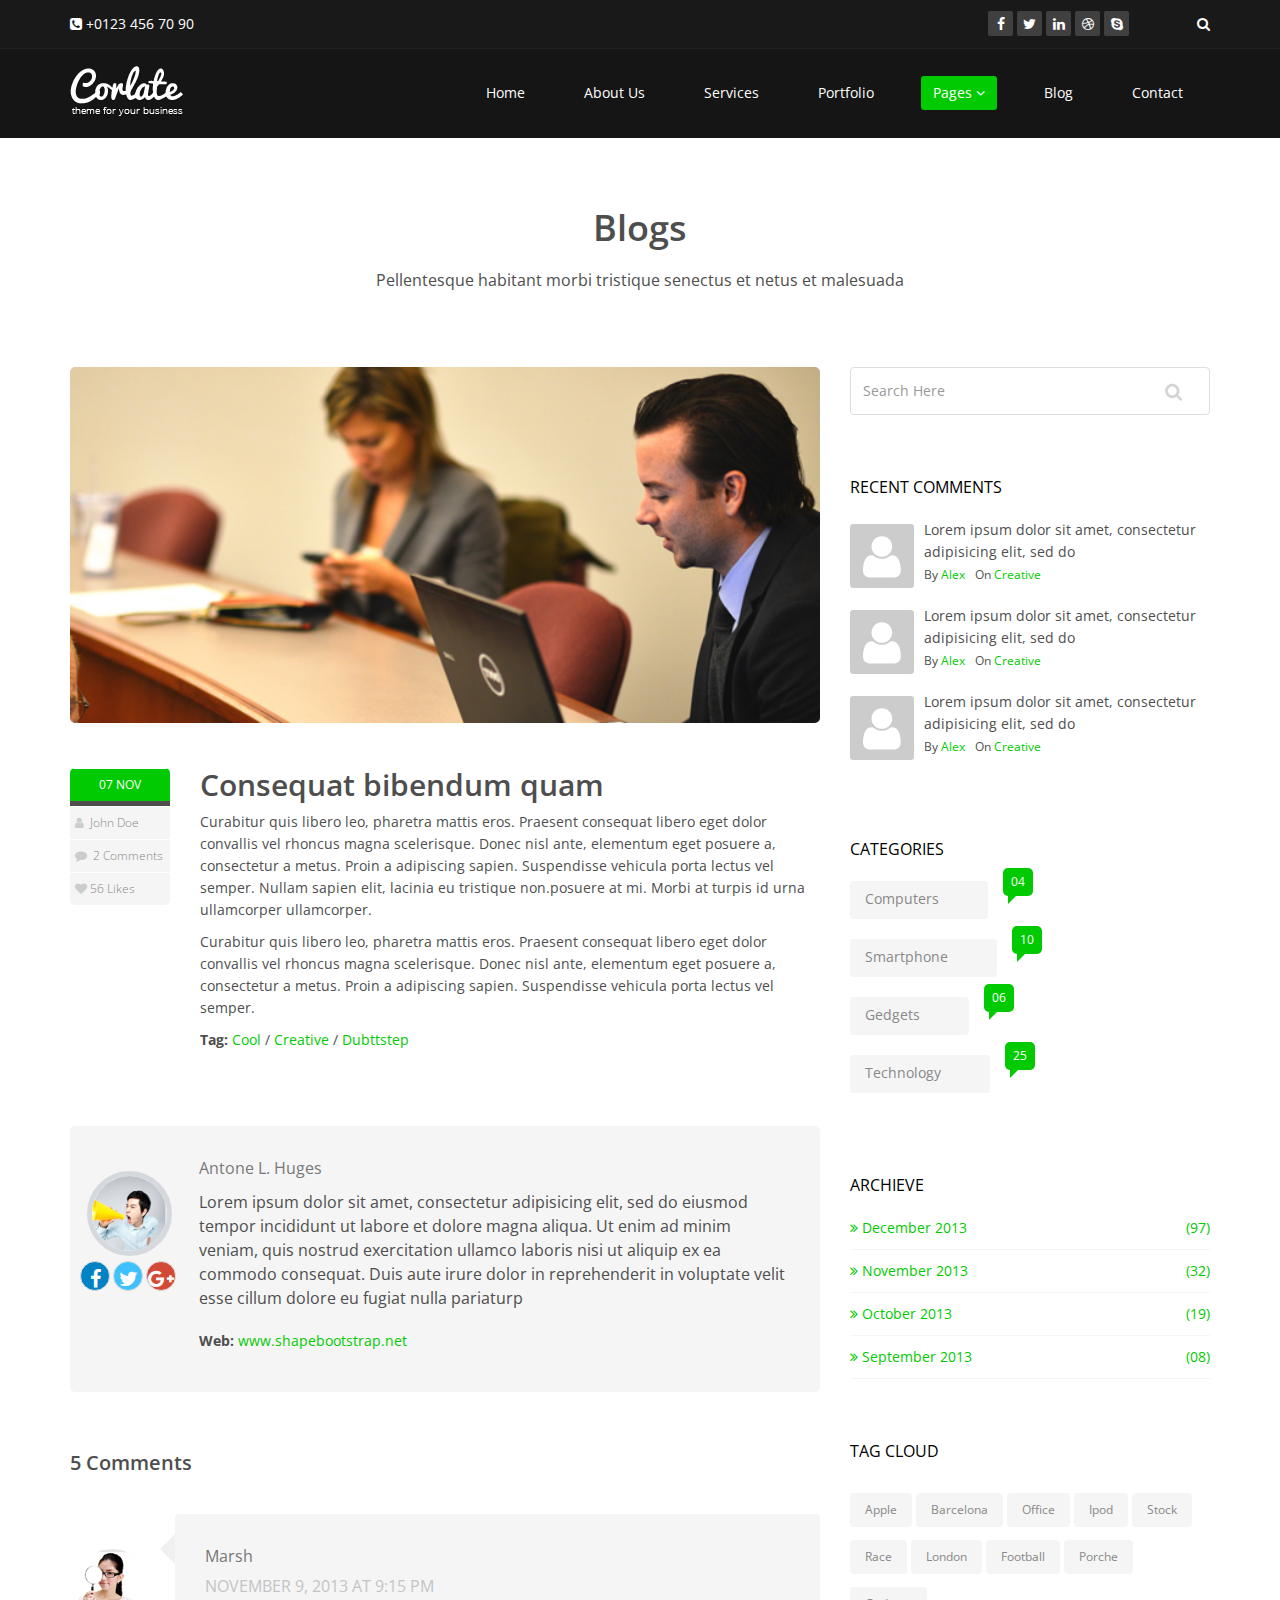
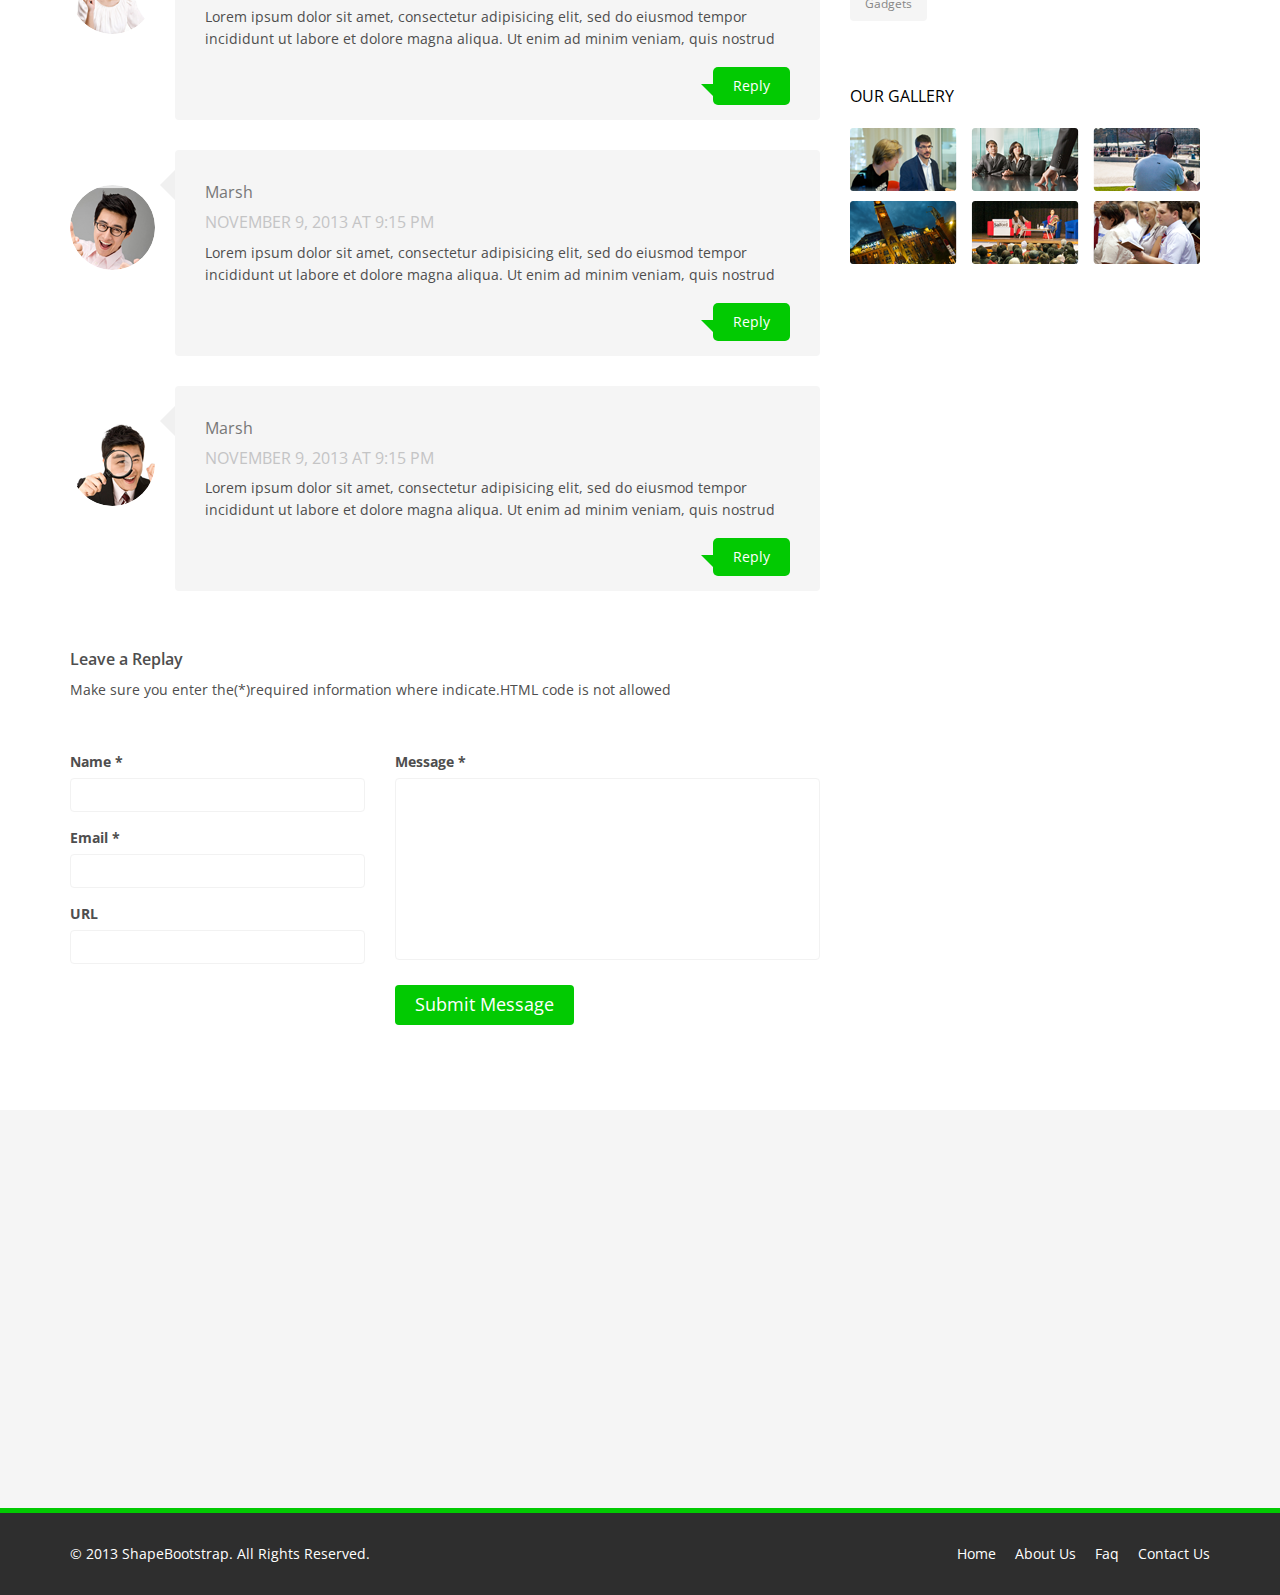
<file: blog-item.html>
<!DOCTYPE html>
<html lang="en">
<head>
    <meta charset="utf-8">
    <meta name="viewport" content="width=device-width, initial-scale=1.0">
    <meta name="description" content="">
    <meta name="author" content="">
    <title>Blog Single | Corlate</title>
    
    <!-- core CSS -->
    <link href="css/bootstrap.min.css" rel="stylesheet">
    <link href="css/font-awesome.min.css" rel="stylesheet">
    <link href="css/prettyPhoto.css" rel="stylesheet">
    <link href="css/animate.min.css" rel="stylesheet">
    <link href="css/main.css" rel="stylesheet">
    <link href="css/responsive.css" rel="stylesheet">
    
    <!--[if lt IE 9]>
    <script src="js/html5shiv.js"></script>
    <script src="js/respond.min.js"></script>
    <![endif]-->       
    <link rel="shortcut icon" href="images/ico/favicon.ico">
    <link rel="apple-touch-icon-precomposed" sizes="144x144" href="images/ico/apple-touch-icon-144-precomposed.png">
    <link rel="apple-touch-icon-precomposed" sizes="114x114" href="images/ico/apple-touch-icon-114-precomposed.png">
    <link rel="apple-touch-icon-precomposed" sizes="72x72" href="images/ico/apple-touch-icon-72-precomposed.png">
    <link rel="apple-touch-icon-precomposed" href="images/ico/apple-touch-icon-57-precomposed.png">
</head><!--/head-->

<body>

    <header id="header">
        <div class="top-bar">
            <div class="container">
                <div class="row">
                    <div class="col-sm-6 col-xs-4">
                        <div class="top-number"><p><i class="fa fa-phone-square"></i>  +0123 456 70 90</p></div>
                    </div>
                    <div class="col-sm-6 col-xs-8">
                       <div class="social">
                            <ul class="social-share">
                                <li><a href="#"><i class="fa fa-facebook"></i></a></li>
                                <li><a href="#"><i class="fa fa-twitter"></i></a></li>
                                <li><a href="#"><i class="fa fa-linkedin"></i></a></li> 
                                <li><a href="#"><i class="fa fa-dribbble"></i></a></li>
                                <li><a href="#"><i class="fa fa-skype"></i></a></li>
                            </ul>
                            <div class="search">
                                <form role="form">
                                    <input type="text" class="search-form" autocomplete="off" placeholder="Search">
                                    <i class="fa fa-search"></i>
                                </form>
                           </div>
                       </div>
                    </div>
                </div>
            </div><!--/.container-->
        </div><!--/.top-bar-->

        <nav class="navbar navbar-inverse" role="banner">
            <div class="container">
                <div class="navbar-header">
                    <button type="button" class="navbar-toggle" data-toggle="collapse" data-target=".navbar-collapse">
                        <span class="sr-only">Toggle navigation</span>
                        <span class="icon-bar"></span>
                        <span class="icon-bar"></span>
                        <span class="icon-bar"></span>
                    </button>
                    <a class="navbar-brand" href="index.html"><img src="images/logo.png" alt="logo"></a>
                </div>
                
                <div class="collapse navbar-collapse navbar-right">
                    <ul class="nav navbar-nav">
                        <li><a href="index.html">Home</a></li>
                        <li><a href="about-us.html">About Us</a></li>
                        <li><a href="services.html">Services</a></li>
                        <li><a href="portfolio.html">Portfolio</a></li>
                        <li class="dropdown active">
                            <a href="#" class="dropdown-toggle" data-toggle="dropdown">Pages <i class="fa fa-angle-down"></i></a>
                            <ul class="dropdown-menu">
                                <li class="active"><a href="blog-item.html">Blog Single</a></li>
                                <li><a href="pricing.html">Pricing</a></li>
                                <li><a href="404.html">404</a></li>
                                <li><a href="shortcodes.html">Shortcodes</a></li>
                            </ul>
                        </li>
                        <li><a href="blog.html">Blog</a></li> 
                        <li><a href="contact-us.html">Contact</a></li>                        
                    </ul>
                </div>
            </div><!--/.container-->
        </nav><!--/nav-->
        
    </header><!--/header-->


    <section id="blog" class="container">
        <div class="center">
            <h2>Blogs</h2>
            <p class="lead">Pellentesque habitant morbi tristique senectus et netus et malesuada</p>
        </div>

        <div class="blog">
            <div class="row">
                <div class="col-md-8">
                    <div class="blog-item">
                        <img class="img-responsive img-blog" src="images/blog/blog1.jpg" width="100%" alt="" />
                            <div class="row">  
                                <div class="col-xs-12 col-sm-2 text-center">
                                    <div class="entry-meta">
                                        <span id="publish_date">07  NOV</span>
                                        <span><i class="fa fa-user"></i> <a href="#"> John Doe</a></span>
                                        <span><i class="fa fa-comment"></i> <a href="blog-item.html#comments">2 Comments</a></span>
                                        <span><i class="fa fa-heart"></i><a href="#">56 Likes</a></span>
                                    </div>
                                </div>
                                <div class="col-xs-12 col-sm-10 blog-content">
                                    <h2>Consequat bibendum quam</h2>
                                    <p>Curabitur quis libero leo, pharetra mattis eros. Praesent consequat libero eget dolor convallis vel rhoncus magna scelerisque. Donec nisl ante, elementum eget posuere a, consectetur a metus. Proin a adipiscing sapien. Suspendisse vehicula porta lectus vel semper. Nullam sapien elit, lacinia eu tristique non.posuere at mi. Morbi at turpis id urna ullamcorper ullamcorper.</p>

                                    <p>Curabitur quis libero leo, pharetra mattis eros. Praesent consequat libero eget dolor convallis vel rhoncus magna scelerisque. Donec nisl ante, elementum eget posuere a, consectetur a metus. Proin a adipiscing sapien. Suspendisse vehicula porta lectus vel semper.</p>

                                    <div class="post-tags">
                                        <strong>Tag:</strong> <a href="#">Cool</a> / <a href="#">Creative</a> / <a href="#">Dubttstep</a>
                                    </div>

                                </div>
                            </div>
                        </div><!--/.blog-item-->
                        
                        <div class="media reply_section">
                            <div class="pull-left post_reply text-center">
                                <a href="#"><img src="images/blog/boy.png" class="img-circle" alt="" /></a>
                                <ul>
                                    <li><a href="#"><i class="fa fa-facebook"></i></a></li>
                                    <li><a href="#"><i class="fa fa-twitter"></i></a></li>
                                    <li><a href="#"><i class="fa fa-google-plus"></i> </a></li>
                                </ul>
                            </div>
                            <div class="media-body post_reply_content">
                                <h3>Antone L. Huges</h3>
                                <p class="lead">Lorem ipsum dolor sit amet, consectetur adipisicing elit, sed do eiusmod tempor incididunt ut labore et dolore magna aliqua. Ut enim ad minim veniam, quis nostrud exercitation ullamco laboris nisi ut aliquip ex ea commodo consequat. Duis aute irure dolor in reprehenderit in voluptate velit esse cillum dolore eu fugiat nulla pariaturp</p>
                                <p><strong>Web:</strong> <a href="http://www.shapebootstrap.net">www.shapebootstrap.net</a></p>
                            </div>
                        </div> 
                        
                        <h1 id="comments_title">5 Comments</h1>
                        <div class="media comment_section">
                            <div class="pull-left post_comments">
                                <a href="#"><img src="images/blog/girl.png" class="img-circle" alt="" /></a>
                            </div>
                            <div class="media-body post_reply_comments">
                                <h3>Marsh</h3>
                                <h4>NOVEMBER 9, 2013 AT 9:15 PM</h4>
                                <p>Lorem ipsum dolor sit amet, consectetur adipisicing elit, sed do eiusmod tempor incididunt ut labore et dolore magna aliqua. Ut enim ad minim veniam, quis nostrud</p>
                                <a href="#">Reply</a>
                            </div>
                        </div> 
                        <div class="media comment_section">
                            <div class="pull-left post_comments">
                                <a href="#"><img src="images/blog/boy2.png" class="img-circle" alt="" /></a>
                            </div>
                            <div class="media-body post_reply_comments">
                                <h3>Marsh</h3>
                                <h4>NOVEMBER 9, 2013 AT 9:15 PM</h4>
                                <p>Lorem ipsum dolor sit amet, consectetur adipisicing elit, sed do eiusmod tempor incididunt ut labore et dolore magna aliqua. Ut enim ad minim veniam, quis nostrud</p>
                                <a href="#">Reply</a>
                            </div>
                        </div> 
                        <div class="media comment_section">
                            <div class="pull-left post_comments">
                                <a href="#"><img src="images/blog/boy3.png" class="img-circle" alt="" /></a>
                            </div>
                            <div class="media-body post_reply_comments">
                                <h3>Marsh</h3>
                                <h4>NOVEMBER 9, 2013 AT 9:15 PM</h4>
                                <p>Lorem ipsum dolor sit amet, consectetur adipisicing elit, sed do eiusmod tempor incididunt ut labore et dolore magna aliqua. Ut enim ad minim veniam, quis nostrud</p>
                                <a href="#">Reply</a>
                            </div>
                        </div> 


                        <div id="contact-page clearfix">
                            <div class="status alert alert-success" style="display: none"></div>
                            <div class="message_heading">
                                <h4>Leave a Replay</h4>
                                <p>Make sure you enter the(*)required information where indicate.HTML code is not allowed</p>
                            </div> 
      
                            <form id="main-contact-form" class="contact-form" name="contact-form" method="post" action="sendemail.php" role="form">
                                <div class="row">
                                    <div class="col-sm-5">
                                        <div class="form-group">
                                            <label>Name *</label>
                                            <input type="text" class="form-control" required="required">
                                        </div>
                                        <div class="form-group">
                                            <label>Email *</label>
                                            <input type="email" class="form-control" required="required">
                                        </div>
                                        <div class="form-group">
                                            <label>URL</label>
                                            <input type="url" class="form-control">
                                        </div>                    
                                    </div>
                                    <div class="col-sm-7">                        
                                        <div class="form-group">
                                            <label>Message *</label>
                                            <textarea name="message" id="message" required="required" class="form-control" rows="8"></textarea>
                                        </div>                        
                                        <div class="form-group">
                                            <button type="submit" class="btn btn-primary btn-lg" required="required">Submit Message</button>
                                        </div>
                                    </div>
                                </div>
                            </form>     
                        </div><!--/#contact-page-->
                    </div><!--/.col-md-8-->

                <aside class="col-md-4">
                    <div class="widget search">
                        <form role="form">
                                <input type="text" class="form-control search_box" autocomplete="off" placeholder="Search Here">
                        </form>
                    </div><!--/.search-->
    				
    				<div class="widget categories">
                        <h3>Recent Comments</h3>
                        <div class="row">
                            <div class="col-sm-12">
                                <div class="single_comments">
    								<img src="images/blog/avatar3.png" alt=""  />
    								<p>Lorem ipsum dolor sit amet, consectetur adipisicing elit, sed do </p>
                                    <div class="entry-meta small muted">
                                        <span>By <a href="#">Alex</a></span <span>On <a href="#">Creative</a></span>
                                    </div>
    							</div>
    							<div class="single_comments">
    								<img src="images/blog/avatar3.png" alt=""  />
    								<p>Lorem ipsum dolor sit amet, consectetur adipisicing elit, sed do </p>
    								<div class="entry-meta small muted">
                                        <span>By <a href="#">Alex</a></span <span>On <a href="#">Creative</a></span>
                                    </div>
    							</div>
    							<div class="single_comments">
    								<img src="images/blog/avatar3.png" alt=""  />
    								<p>Lorem ipsum dolor sit amet, consectetur adipisicing elit, sed do </p>
    								<div class="entry-meta small muted">
                                        <span>By <a href="#">Alex</a></span <span>On <a href="#">Creative</a></span>
                                    </div>
    							</div>
    							
                            </div>
                        </div>                     
                    </div><!--/.recent comments-->
                     

                    <div class="widget categories">
                        <h3>Categories</h3>
                        <div class="row">
                            <div class="col-sm-6">
                                <ul class="blog_category">
                                    <li><a href="#">Computers <span class="badge">04</span></a></li>
                                    <li><a href="#">Smartphone <span class="badge">10</span></a></li>
                                    <li><a href="#">Gedgets <span class="badge">06</span></a></li>
                                    <li><a href="#">Technology <span class="badge">25</span></a></li>
                                </ul>
                            </div>
                        </div>                     
                    </div><!--/.categories-->
    				
    				<div class="widget archieve">
                        <h3>Archieve</h3>
                        <div class="row">
                            <div class="col-sm-12">
                                <ul class="blog_archieve">
                                    <li><a href="#"><i class="fa fa-angle-double-right"></i> December 2013 <span class="pull-right">(97)</span></a></li>
                                    <li><a href="#"><i class="fa fa-angle-double-right"></i> November 2013 <span class="pull-right">(32)</a></li>
                                    <li><a href="#"><i class="fa fa-angle-double-right"></i> October 2013 <span class="pull-right">(19)</a></li>
                                    <li><a href="#"><i class="fa fa-angle-double-right"></i> September 2013 <span class="pull-right">(08)</a></li>
                                </ul>
                            </div>
                        </div>                     
                    </div><!--/.archieve-->
    				
                    <div class="widget tags">
                        <h3>Tag Cloud</h3>
                        <ul class="tag-cloud">
                            <li><a class="btn btn-xs btn-primary" href="#">Apple</a></li>
                            <li><a class="btn btn-xs btn-primary" href="#">Barcelona</a></li>
                            <li><a class="btn btn-xs btn-primary" href="#">Office</a></li>
                            <li><a class="btn btn-xs btn-primary" href="#">Ipod</a></li>
                            <li><a class="btn btn-xs btn-primary" href="#">Stock</a></li>
                            <li><a class="btn btn-xs btn-primary" href="#">Race</a></li>
                            <li><a class="btn btn-xs btn-primary" href="#">London</a></li>
                            <li><a class="btn btn-xs btn-primary" href="#">Football</a></li>
                            <li><a class="btn btn-xs btn-primary" href="#">Porche</a></li>
                            <li><a class="btn btn-xs btn-primary" href="#">Gadgets</a></li>
                        </ul>
                    </div><!--/.tags-->
    				
    				<div class="widget blog_gallery">
                        <h3>Our Gallery</h3>
                        <ul class="sidebar-gallery">
                            <li><a href="#"><img src="images/blog/gallery1.png" alt="" /></a></li>
                            <li><a href="#"><img src="images/blog/gallery2.png" alt="" /></a></li>
                            <li><a href="#"><img src="images/blog/gallery3.png" alt="" /></a></li>
                            <li><a href="#"><img src="images/blog/gallery4.png" alt="" /></a></li>
                            <li><a href="#"><img src="images/blog/gallery5.png" alt="" /></a></li>
                            <li><a href="#"><img src="images/blog/gallery6.png" alt="" /></a></li>
                        </ul>
                    </div><!--/.blog_gallery-->
    					
    				
                </aside>     

            </div><!--/.row-->

         </div><!--/.blog-->

    </section><!--/#blog-->


    <section id="bottom">
        <div class="container wow fadeInDown" data-wow-duration="1000ms" data-wow-delay="600ms">
            <div class="row">
                <div class="col-md-3 col-sm-6">
                    <div class="widget">
                        <h3>Company</h3>
                        <ul>
                            <li><a href="#">About us</a></li>
                            <li><a href="#">We are hiring</a></li>
                            <li><a href="#">Meet the team</a></li>
                            <li><a href="#">Copyright</a></li>
                            <li><a href="#">Terms of use</a></li>
                            <li><a href="#">Privacy policy</a></li>
                            <li><a href="#">Contact us</a></li>
                        </ul>
                    </div>    
                </div><!--/.col-md-3-->

                <div class="col-md-3 col-sm-6">
                    <div class="widget">
                        <h3>Support</h3>
                        <ul>
                            <li><a href="#">Faq</a></li>
                            <li><a href="#">Blog</a></li>
                            <li><a href="#">Forum</a></li>
                            <li><a href="#">Documentation</a></li>
                            <li><a href="#">Refund policy</a></li>
                            <li><a href="#">Ticket system</a></li>
                            <li><a href="#">Billing system</a></li>
                        </ul>
                    </div>    
                </div><!--/.col-md-3-->

                <div class="col-md-3 col-sm-6">
                    <div class="widget">
                        <h3>Developers</h3>
                        <ul>
                            <li><a href="#">Web Development</a></li>
                            <li><a href="#">SEO Marketing</a></li>
                            <li><a href="#">Theme</a></li>
                            <li><a href="#">Development</a></li>
                            <li><a href="#">Email Marketing</a></li>
                            <li><a href="#">Plugin Development</a></li>
                            <li><a href="#">Article Writing</a></li>
                        </ul>
                    </div>    
                </div><!--/.col-md-3-->

                <div class="col-md-3 col-sm-6">
                    <div class="widget">
                        <h3>Our Partners</h3>
                        <ul>
                            <li><a href="#">Adipisicing Elit</a></li>
                            <li><a href="#">Eiusmod</a></li>
                            <li><a href="#">Tempor</a></li>
                            <li><a href="#">Veniam</a></li>
                            <li><a href="#">Exercitation</a></li>
                            <li><a href="#">Ullamco</a></li>
                            <li><a href="#">Laboris</a></li>
                        </ul>
                    </div>    
                </div><!--/.col-md-3-->
            </div>
        </div>
    </section><!--/#bottom-->

    <footer id="footer" class="midnight-blue">
        <div class="container">
            <div class="row">
                <div class="col-sm-6">
                    &copy; 2013 <a target="_blank" href="http://shapebootstrap.net/" title="Free Twitter Bootstrap WordPress Themes and HTML templates">ShapeBootstrap</a>. All Rights Reserved.
                </div>
                <div class="col-sm-6">
                    <ul class="pull-right">
                        <li><a href="#">Home</a></li>
                        <li><a href="#">About Us</a></li>
                        <li><a href="#">Faq</a></li>
                        <li><a href="#">Contact Us</a></li>
                    </ul>
                </div>
            </div>
        </div>
    </footer><!--/#footer-->

    <script src="js/jquery.js"></script>
    <script src="js/bootstrap.min.js"></script>
    <script src="js/jquery.prettyPhoto.js"></script>
    <script src="js/jquery.isotope.min.js"></script>
    <script src="js/main.js"></script>
    <script src="js/wow.min.js"></script>
</body>
</html>
</file>
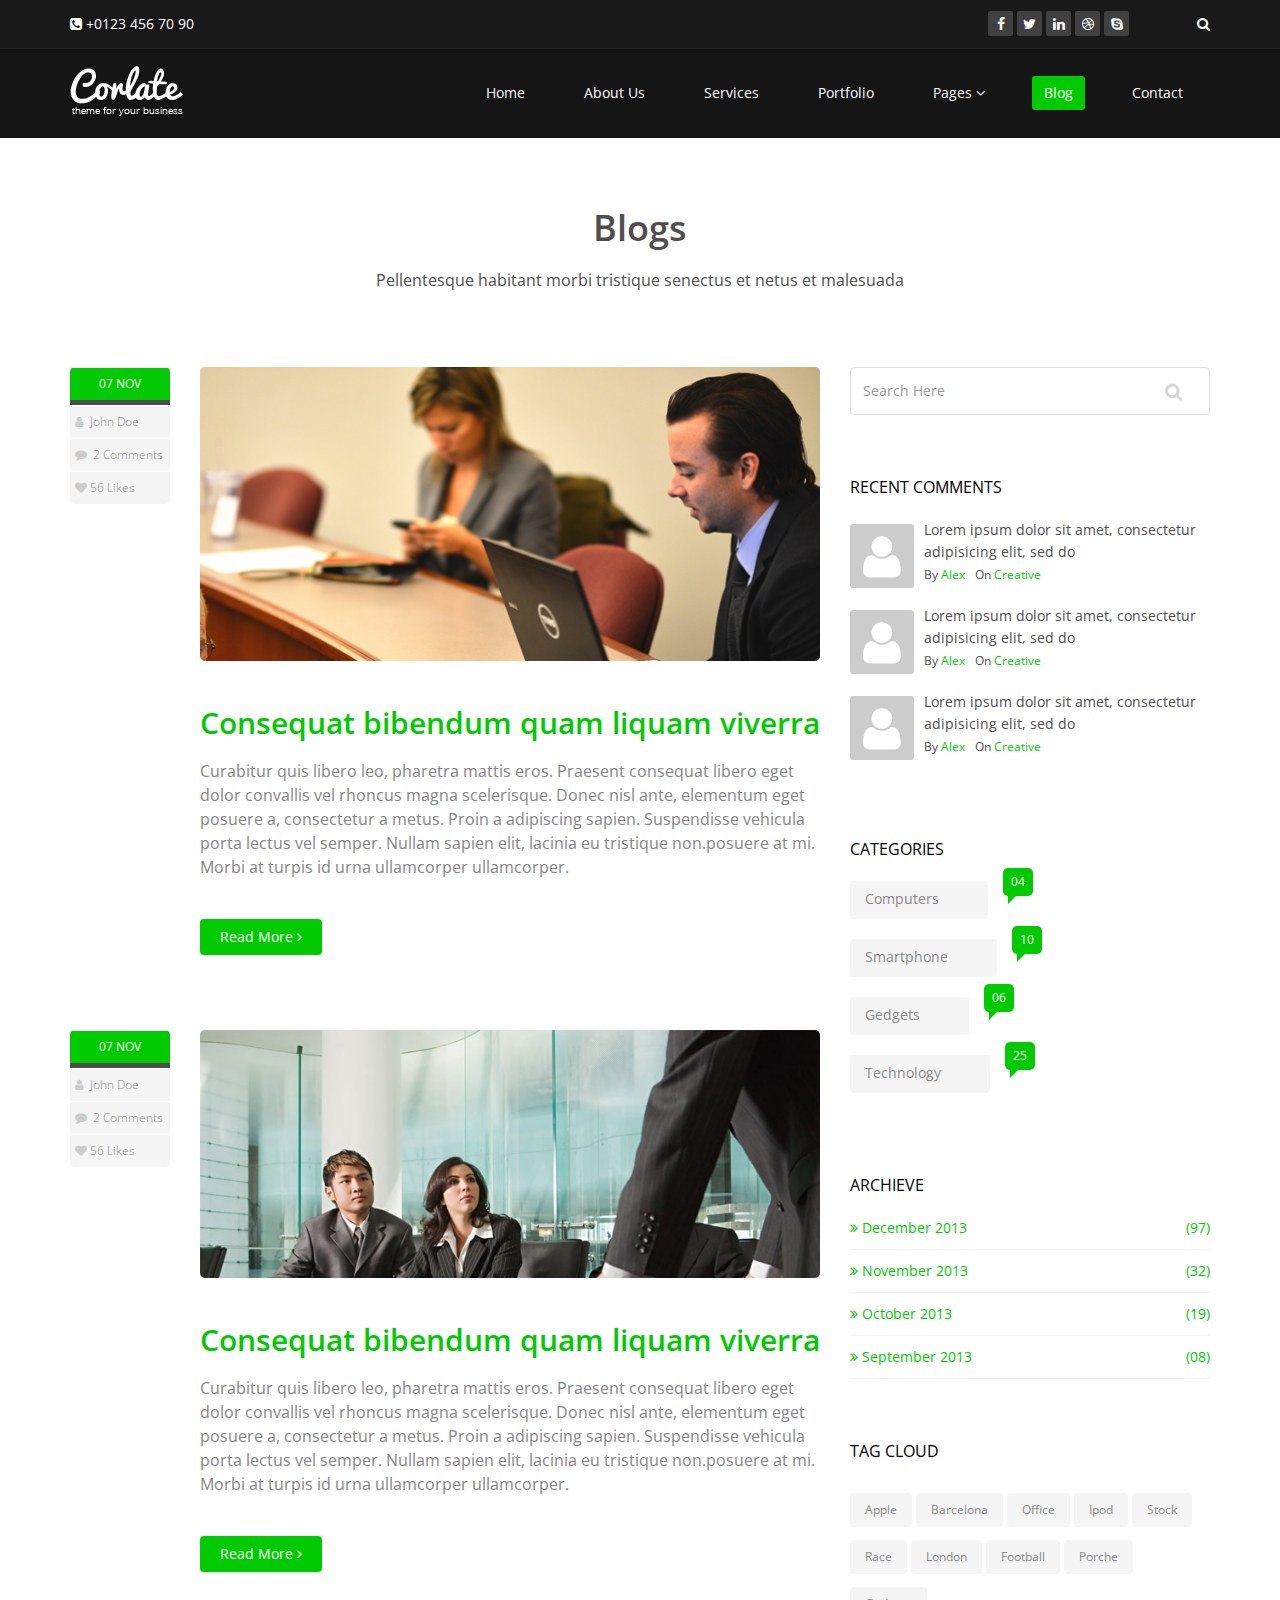
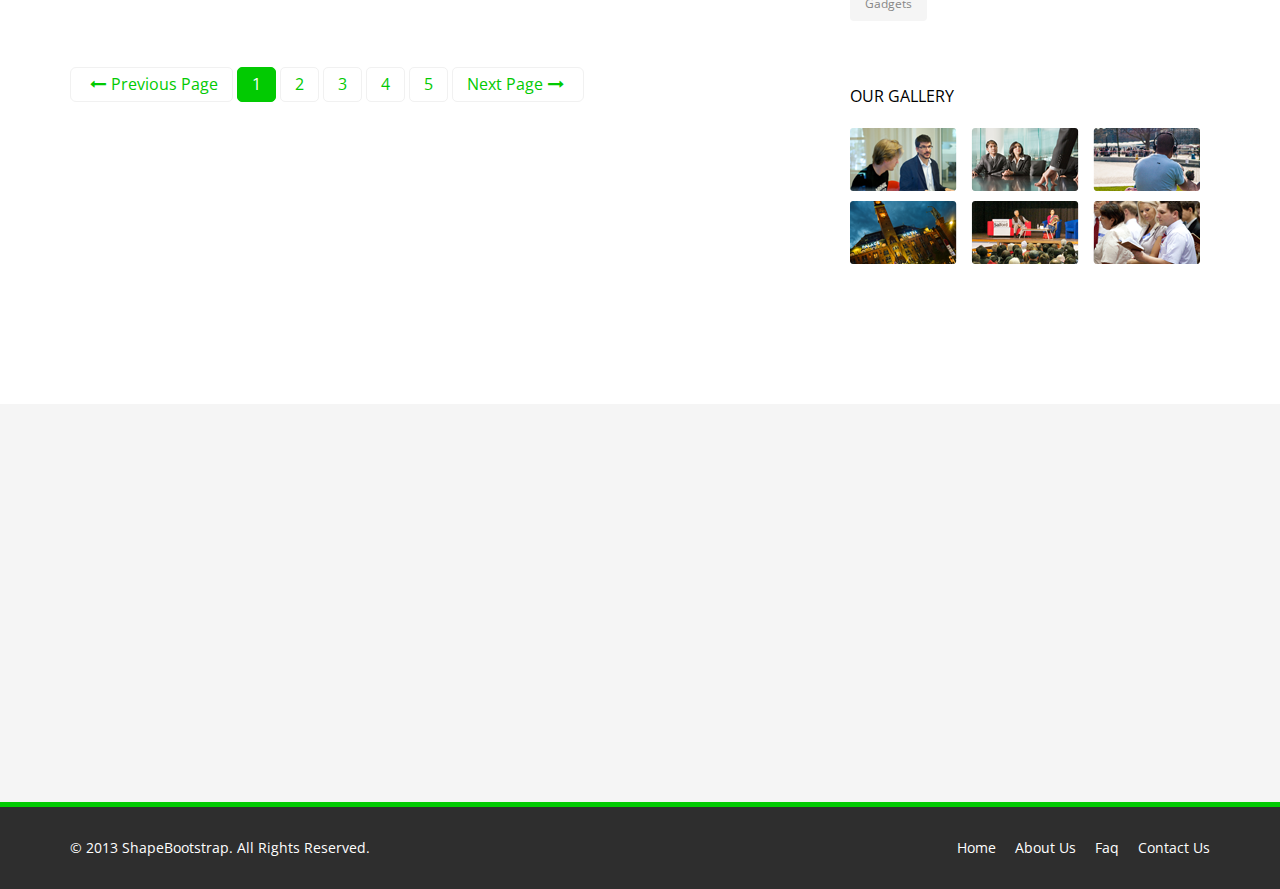
<file: blog.html>
<!DOCTYPE html>
<html lang="en">
<head>
    <meta charset="utf-8">
    <meta name="viewport" content="width=device-width, initial-scale=1.0">
    <meta name="description" content="">
    <meta name="author" content="">
    <title>Blog | Corlate</title>
    
    <!-- core CSS -->
    <link href="css/bootstrap.min.css" rel="stylesheet">
    <link href="css/font-awesome.min.css" rel="stylesheet">
    <link href="css/prettyPhoto.css" rel="stylesheet">
    <link href="css/animate.min.css" rel="stylesheet">
    <link href="css/main.css" rel="stylesheet">
    <link href="css/responsive.css" rel="stylesheet">
    
    <!--[if lt IE 9]>
    <script src="js/html5shiv.js"></script>
    <script src="js/respond.min.js"></script>
    <![endif]-->       
    <link rel="shortcut icon" href="images/ico/favicon.ico">
    <link rel="apple-touch-icon-precomposed" sizes="144x144" href="images/ico/apple-touch-icon-144-precomposed.png">
    <link rel="apple-touch-icon-precomposed" sizes="114x114" href="images/ico/apple-touch-icon-114-precomposed.png">
    <link rel="apple-touch-icon-precomposed" sizes="72x72" href="images/ico/apple-touch-icon-72-precomposed.png">
    <link rel="apple-touch-icon-precomposed" href="images/ico/apple-touch-icon-57-precomposed.png">
</head><!--/head-->

<body>

    <header id="header">
        <div class="top-bar">
            <div class="container">
                <div class="row">
                    <div class="col-sm-6 col-xs-4">
                        <div class="top-number"><p><i class="fa fa-phone-square"></i>  +0123 456 70 90</p></div>
                    </div>
                    <div class="col-sm-6 col-xs-8">
                       <div class="social">
                            <ul class="social-share">
                                <li><a href="#"><i class="fa fa-facebook"></i></a></li>
                                <li><a href="#"><i class="fa fa-twitter"></i></a></li>
                                <li><a href="#"><i class="fa fa-linkedin"></i></a></li> 
                                <li><a href="#"><i class="fa fa-dribbble"></i></a></li>
                                <li><a href="#"><i class="fa fa-skype"></i></a></li>
                            </ul>
                            <div class="search">
                                <form role="form">
                                    <input type="text" class="search-form" autocomplete="off" placeholder="Search">
                                    <i class="fa fa-search"></i>
                                </form>
                           </div>
                       </div>
                    </div>
                </div>
            </div><!--/.container-->
        </div><!--/.top-bar-->

        <nav class="navbar navbar-inverse" role="banner">
            <div class="container">
                <div class="navbar-header">
                    <button type="button" class="navbar-toggle" data-toggle="collapse" data-target=".navbar-collapse">
                        <span class="sr-only">Toggle navigation</span>
                        <span class="icon-bar"></span>
                        <span class="icon-bar"></span>
                        <span class="icon-bar"></span>
                    </button>
                    <a class="navbar-brand" href="index.html"><img src="images/logo.png" alt="logo"></a>
                </div>
                
                <div class="collapse navbar-collapse navbar-right">
                    <ul class="nav navbar-nav">
                        <li><a href="index.html">Home</a></li>
                        <li><a href="about-us.html">About Us</a></li>
                        <li><a href="services.html">Services</a></li>
                        <li><a href="portfolio.html">Portfolio</a></li>
                        <li class="dropdown">
                            <a href="#" class="dropdown-toggle" data-toggle="dropdown">Pages <i class="fa fa-angle-down"></i></a>
                            <ul class="dropdown-menu">
                                <li><a href="blog-item.html">Blog Single</a></li>
                                <li><a href="pricing.html">Pricing</a></li>
                                <li><a href="404.html">404</a></li>
                                <li><a href="shortcodes.html">Shortcodes</a></li>
                            </ul>
                        </li>
                        <li class="active"><a href="blog.html">Blog</a></li> 
                        <li><a href="contact-us.html">Contact</a></li>                        
                    </ul>
                </div>
            </div><!--/.container-->
        </nav><!--/nav-->
        
    </header><!--/header-->

    <section id="blog" class="container">
        <div class="center">
            <h2>Blogs</h2>
            <p class="lead">Pellentesque habitant morbi tristique senectus et netus et malesuada</p>
        </div>

        <div class="blog">
            <div class="row">
                 <div class="col-md-8">
                    <div class="blog-item">
                        <div class="row">
                            <div class="col-xs-12 col-sm-2 text-center">
                                <div class="entry-meta">
                                    <span id="publish_date">07  NOV</span>
                                    <span><i class="fa fa-user"></i> <a href="#">John Doe</a></span>
                                    <span><i class="fa fa-comment"></i> <a href="blog-item.html#comments">2 Comments</a></span>
                                    <span><i class="fa fa-heart"></i><a href="#">56 Likes</a></span>
                                </div>
                            </div>
                                
                            <div class="col-xs-12 col-sm-10 blog-content">
                                <a href="#"><img class="img-responsive img-blog" src="images/blog/blog1.jpg" width="100%" alt="" /></a>
                                <h2><a href="blog-item.html">Consequat bibendum quam liquam viverra</a></h2>
                                <h3>Curabitur quis libero leo, pharetra mattis eros. Praesent consequat libero eget dolor convallis vel rhoncus magna scelerisque. Donec nisl ante, elementum eget posuere a, consectetur a metus. Proin a adipiscing sapien. Suspendisse vehicula porta lectus vel semper. Nullam sapien elit, lacinia eu tristique non.posuere at mi. Morbi at turpis id urna ullamcorper ullamcorper.</h3>
                                <a class="btn btn-primary readmore" href="blog-item.html">Read More <i class="fa fa-angle-right"></i></a>
                            </div>
                        </div>    
                    </div><!--/.blog-item-->
                        
                    <div class="blog-item">
                        <div class="row">
                             <div class="col-sm-2 text-center">
                                <div class="entry-meta"> 
                                    <span id="publish_date">07  NOV</span>
                                    <span><i class="fa fa-user"></i> <a href="#">John Doe</a></span>
                                    <span><i class="fa fa-comment"></i> <a href="blog-item.html#comments">2 Comments</a></span>
                                    <span><i class="fa fa-heart"></i><a href="#">56 Likes</a></span>
                                </div>
                            </div>
                            <div class="col-sm-10 blog-content">
                                <a href=""><img class="img-responsive img-blog" src="images/blog/blog2.jpg" width="100%" alt="" /></a>
                                <h2><a href="blog-item.html">Consequat bibendum quam liquam viverra</a></h2>
                                <h3>Curabitur quis libero leo, pharetra mattis eros. Praesent consequat libero eget dolor convallis vel rhoncus magna scelerisque. Donec nisl ante, elementum eget posuere a, consectetur a metus. Proin a adipiscing sapien. Suspendisse vehicula porta lectus vel semper. Nullam sapien elit, lacinia eu tristique non.posuere at mi. Morbi at turpis id urna ullamcorper ullamcorper.</h3>
                                <a class="btn btn-primary readmore" href="blog-item.html">Read More <i class="fa fa-angle-right"></i></a>
                            </div>
                        </div>    
                    </div><!--/.blog-item-->
                        
                    <ul class="pagination pagination-lg">
                        <li><a href="#"><i class="fa fa-long-arrow-left"></i>Previous Page</a></li>
                        <li class="active"><a href="#">1</a></li>
                        <li><a href="#">2</a></li>
                        <li><a href="#">3</a></li>
                        <li><a href="#">4</a></li>
                        <li><a href="#">5</a></li>
                        <li><a href="#">Next Page<i class="fa fa-long-arrow-right"></i></a></li>
                    </ul><!--/.pagination-->
                </div><!--/.col-md-8-->

                <aside class="col-md-4">
                    <div class="widget search">
                        <form role="form">
                                <input type="text" class="form-control search_box" autocomplete="off" placeholder="Search Here">
                        </form>
                    </div><!--/.search-->
    				
    				<div class="widget categories">
                        <h3>Recent Comments</h3>
                        <div class="row">
                            <div class="col-sm-12">
                                <div class="single_comments">
                                    <img src="images/blog/avatar3.png" alt=""  />
                                    <p>Lorem ipsum dolor sit amet, consectetur adipisicing elit, sed do </p>
                                    <div class="entry-meta small muted">
                                        <span>By <a href="#">Alex</a></span <span>On <a href="#">Creative</a></span>
                                    </div>
                                </div>
                                <div class="single_comments">
                                    <img src="images/blog/avatar3.png" alt=""  />
                                    <p>Lorem ipsum dolor sit amet, consectetur adipisicing elit, sed do </p>
                                    <div class="entry-meta small muted">
                                        <span>By <a href="#">Alex</a></span <span>On <a href="#">Creative</a></span>
                                    </div>
                                </div>
                                <div class="single_comments">
                                    <img src="images/blog/avatar3.png" alt=""  />
                                    <p>Lorem ipsum dolor sit amet, consectetur adipisicing elit, sed do </p>
                                    <div class="entry-meta small muted">
                                        <span>By <a href="#">Alex</a></span <span>On <a href="#">Creative</a></span>
                                    </div>
                                </div>
                                
                            </div>
                        </div>                     
                    </div><!--/.recent comments-->
                     

                    <div class="widget categories">
                        <h3>Categories</h3>
                        <div class="row">
                            <div class="col-sm-6">
                                <ul class="blog_category">
                                    <li><a href="#">Computers <span class="badge">04</span></a></li>
                                    <li><a href="#">Smartphone <span class="badge">10</span></a></li>
                                    <li><a href="#">Gedgets <span class="badge">06</span></a></li>
                                    <li><a href="#">Technology <span class="badge">25</span></a></li>
                                </ul>
                            </div>
                        </div>                     
                    </div><!--/.categories-->
    				
    				<div class="widget archieve">
                        <h3>Archieve</h3>
                        <div class="row">
                            <div class="col-sm-12">
                                <ul class="blog_archieve">
                                    <li><a href="#"><i class="fa fa-angle-double-right"></i> December 2013 <span class="pull-right">(97)</span></a></li>
                                    <li><a href="#"><i class="fa fa-angle-double-right"></i> November 2013 <span class="pull-right">(32)</a></li>
                                    <li><a href="#"><i class="fa fa-angle-double-right"></i> October 2013 <span class="pull-right">(19)</a></li>
                                    <li><a href="#"><i class="fa fa-angle-double-right"></i> September 2013 <span class="pull-right">(08)</a></li>
                                </ul>
                            </div>
                        </div>                     
                    </div><!--/.archieve-->
    				
                    <div class="widget tags">
                        <h3>Tag Cloud</h3>
                        <ul class="tag-cloud">
                            <li><a class="btn btn-xs btn-primary" href="#">Apple</a></li>
                            <li><a class="btn btn-xs btn-primary" href="#">Barcelona</a></li>
                            <li><a class="btn btn-xs btn-primary" href="#">Office</a></li>
                            <li><a class="btn btn-xs btn-primary" href="#">Ipod</a></li>
                            <li><a class="btn btn-xs btn-primary" href="#">Stock</a></li>
                            <li><a class="btn btn-xs btn-primary" href="#">Race</a></li>
                            <li><a class="btn btn-xs btn-primary" href="#">London</a></li>
                            <li><a class="btn btn-xs btn-primary" href="#">Football</a></li>
                            <li><a class="btn btn-xs btn-primary" href="#">Porche</a></li>
                            <li><a class="btn btn-xs btn-primary" href="#">Gadgets</a></li>
                        </ul>
                    </div><!--/.tags-->
    				
    				<div class="widget blog_gallery">
                        <h3>Our Gallery</h3>
                        <ul class="sidebar-gallery">
                            <li><a href="#"><img src="images/blog/gallery1.png" alt="" /></a></li>
                            <li><a href="#"><img src="images/blog/gallery2.png" alt="" /></a></li>
                            <li><a href="#"><img src="images/blog/gallery3.png" alt="" /></a></li>
                            <li><a href="#"><img src="images/blog/gallery4.png" alt="" /></a></li>
                            <li><a href="#"><img src="images/blog/gallery5.png" alt="" /></a></li>
                            <li><a href="#"><img src="images/blog/gallery6.png" alt="" /></a></li>
                        </ul>
                    </div><!--/.blog_gallery-->
    			</aside>  
            </div><!--/.row-->
        </div>
    </section><!--/#blog-->

    <section id="bottom">
        <div class="container wow fadeInDown" data-wow-duration="1000ms" data-wow-delay="600ms">
            <div class="row">
                <div class="col-md-3 col-sm-6">
                    <div class="widget">
                        <h3>Company</h3>
                        <ul>
                            <li><a href="#">About us</a></li>
                            <li><a href="#">We are hiring</a></li>
                            <li><a href="#">Meet the team</a></li>
                            <li><a href="#">Copyright</a></li>
                            <li><a href="#">Terms of use</a></li>
                            <li><a href="#">Privacy policy</a></li>
                            <li><a href="#">Contact us</a></li>
                        </ul>
                    </div>    
                </div><!--/.col-md-3-->

                <div class="col-md-3 col-sm-6">
                    <div class="widget">
                        <h3>Support</h3>
                        <ul>
                            <li><a href="#">Faq</a></li>
                            <li><a href="#">Blog</a></li>
                            <li><a href="#">Forum</a></li>
                            <li><a href="#">Documentation</a></li>
                            <li><a href="#">Refund policy</a></li>
                            <li><a href="#">Ticket system</a></li>
                            <li><a href="#">Billing system</a></li>
                        </ul>
                    </div>    
                </div><!--/.col-md-3-->

                <div class="col-md-3 col-sm-6">
                    <div class="widget">
                        <h3>Developers</h3>
                        <ul>
                            <li><a href="#">Web Development</a></li>
                            <li><a href="#">SEO Marketing</a></li>
                            <li><a href="#">Theme</a></li>
                            <li><a href="#">Development</a></li>
                            <li><a href="#">Email Marketing</a></li>
                            <li><a href="#">Plugin Development</a></li>
                            <li><a href="#">Article Writing</a></li>
                        </ul>
                    </div>    
                </div><!--/.col-md-3-->

                <div class="col-md-3 col-sm-6">
                    <div class="widget">
                        <h3>Our Partners</h3>
                        <ul>
                            <li><a href="#">Adipisicing Elit</a></li>
                            <li><a href="#">Eiusmod</a></li>
                            <li><a href="#">Tempor</a></li>
                            <li><a href="#">Veniam</a></li>
                            <li><a href="#">Exercitation</a></li>
                            <li><a href="#">Ullamco</a></li>
                            <li><a href="#">Laboris</a></li>
                        </ul>
                    </div>    
                </div><!--/.col-md-3-->
            </div>
        </div>
    </section><!--/#bottom-->

    <footer id="footer" class="midnight-blue">
        <div class="container">
            <div class="row">
                <div class="col-sm-6">
                    &copy; 2013 <a target="_blank" href="http://shapebootstrap.net/" title="Free Twitter Bootstrap WordPress Themes and HTML templates">ShapeBootstrap</a>. All Rights Reserved.
                </div>
                <div class="col-sm-6">
                    <ul class="pull-right">
                        <li><a href="#">Home</a></li>
                        <li><a href="#">About Us</a></li>
                        <li><a href="#">Faq</a></li>
                        <li><a href="#">Contact Us</a></li>
                    </ul>
                </div>
            </div>
        </div>
    </footer><!--/#footer-->

    <script src="js/jquery.js"></script>
    <script src="js/bootstrap.min.js"></script>
    <script src="js/jquery.prettyPhoto.js"></script>
    <script src="js/jquery.isotope.min.js"></script>
    <script src="js/main.js"></script>
    <script src="js/wow.min.js"></script>
</body>
</html>
</file>
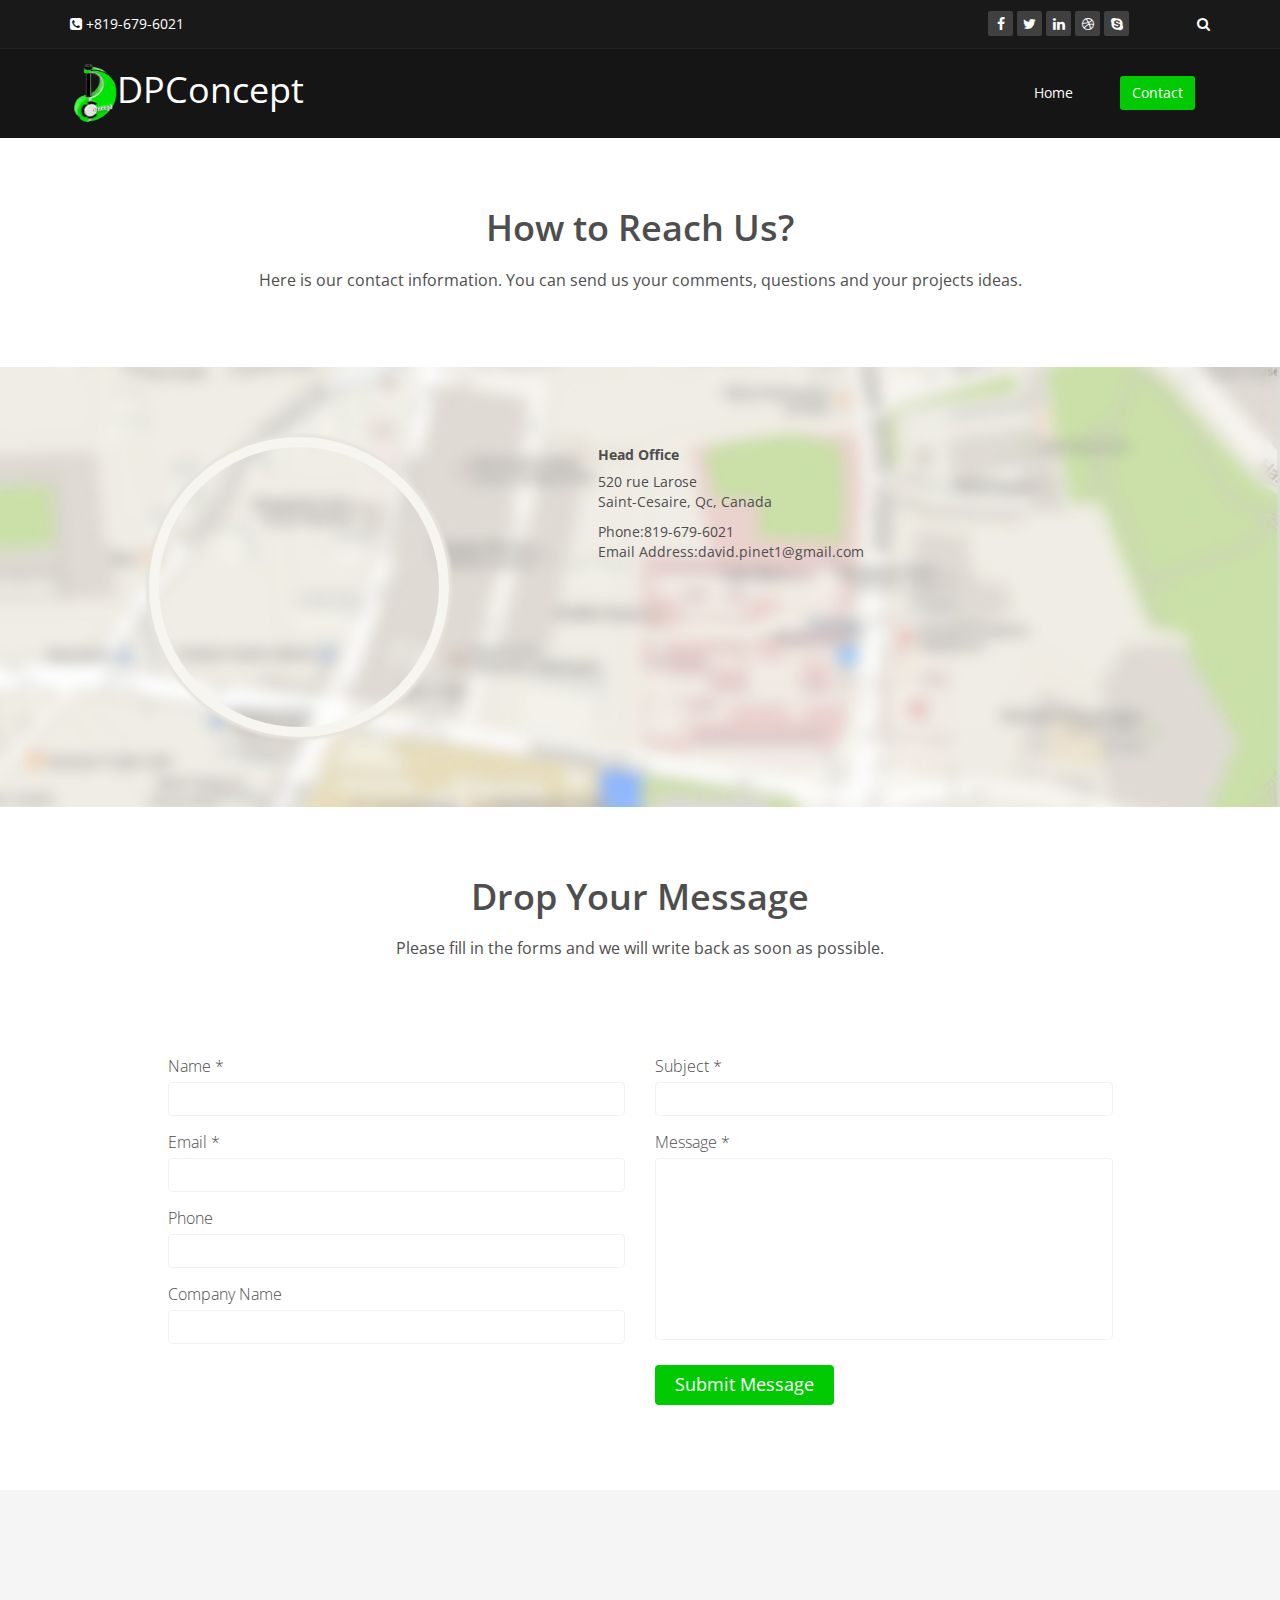
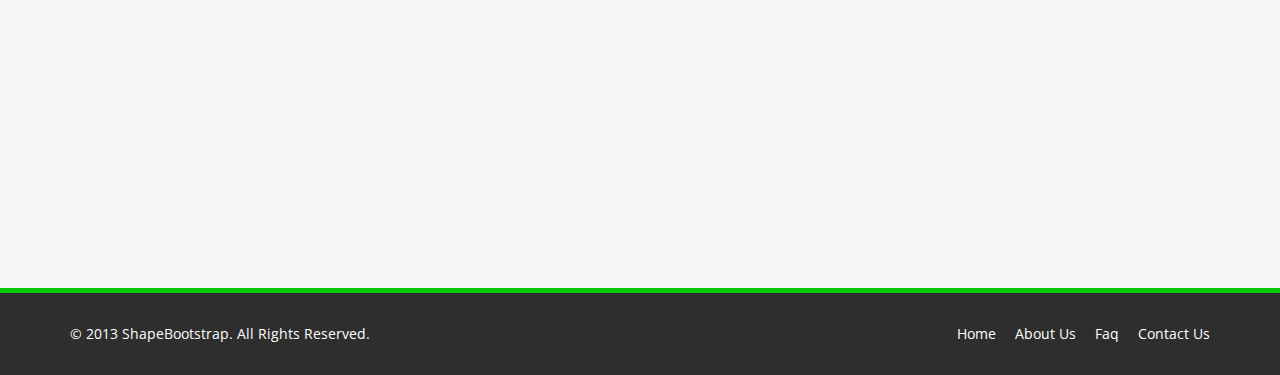
<file: contact-us.html>
<!DOCTYPE html>
<html lang="en">
<head>
    <meta charset="utf-8">
    <meta name="viewport" content="width=device-width, initial-scale=1.0">
    <meta name="description" content="">
    <meta name="author" content="">
    <title>Blog Single | Corlate</title>
    
    <!-- core CSS -->
    <link href="css/bootstrap.min.css" rel="stylesheet">
    <link href="css/font-awesome.min.css" rel="stylesheet">
    <link href="css/prettyPhoto.css" rel="stylesheet">
    <link href="css/animate.min.css" rel="stylesheet">
    <link href="css/main.css" rel="stylesheet">
    <link href="css/responsive.css" rel="stylesheet">
    
    <!--[if lt IE 9]>
    <script src="js/html5shiv.js"></script>
    <script src="js/respond.min.js"></script>
    <![endif]-->       
    <link rel="shortcut icon" href="images/ico/favicon.ico">
    <link rel="apple-touch-icon-precomposed" sizes="144x144" href="images/ico/apple-touch-icon-144-precomposed.png">
    <link rel="apple-touch-icon-precomposed" sizes="114x114" href="images/ico/apple-touch-icon-114-precomposed.png">
    <link rel="apple-touch-icon-precomposed" sizes="72x72" href="images/ico/apple-touch-icon-72-precomposed.png">
    <link rel="apple-touch-icon-precomposed" href="images/ico/apple-touch-icon-57-precomposed.png">
</head><!--/head-->

<body>

    <header id="header">
        <div class="top-bar">
            <div class="container">
                <div class="row">
                    <div class="col-sm-6 col-xs-4">
                        <div class="top-number"><p><i class="fa fa-phone-square"></i>  +819-679-6021</p></div>
                    </div>
                    <div class="col-sm-6 col-xs-8">
                       <div class="social">
                            <ul class="social-share">
                                <li><a href="#"><i class="fa fa-facebook"></i></a></li>
                                <li><a href="#"><i class="fa fa-twitter"></i></a></li>
                                <li><a href="#"><i class="fa fa-linkedin"></i></a></li> 
                                <li><a href="#"><i class="fa fa-dribbble"></i></a></li>
                                <li><a href="#"><i class="fa fa-skype"></i></a></li>
                            </ul>
                            <div class="search">
                                <form role="form">
                                    <input type="text" class="search-form" autocomplete="off" placeholder="Search">
                                    <i class="fa fa-search"></i>
                                </form>
                           </div>
                       </div>
                    </div>
                </div>
            </div><!--/.container-->
        </div><!--/.top-bar-->

        <nav class="navbar navbar-inverse" role="banner">
            <div class="container">
                <div class="navbar-header">
                    <button type="button" class="navbar-toggle" data-toggle="collapse" data-target=".navbar-collapse">
                        <span class="sr-only">Toggle navigation</span>
                        <span class="icon-bar"></span>
                        <span class="icon-bar"></span>
                        <span class="icon-bar"></span>
                    </button>
                    <a class="navbar-brand" href="index.html"><img src="images/dpconceptlogo.png" style="width: 47px; height: 58px;" alt="logo">DPConcept</a>
                </div>
				
                <div class="collapse navbar-collapse navbar-right">
                    <ul class="nav navbar-nav">
                        <li><a href="index.html">Home</a></li>
						<!--
                        <li><a href="about-us.html">About Us</a></li>
                        <li><a href="services.html">Services</a></li>
                        <li><a href="portfolio.html">Portfolio</a></li>
                        <li class="dropdown">
                            <a href="#" class="dropdown-toggle" data-toggle="dropdown">Pages <i class="fa fa-angle-down"></i></a>
                            <ul class="dropdown-menu">
                                <li><a href="blog-item.html">Blog Single</a></li>
                                <li><a href="pricing.html">Pricing</a></li>
                                <li><a href="404.html">404</a></li>
                                <li><a href="shortcodes.html">Shortcodes</a></li>
                            </ul>
                        </li>
                        <li><a href="blog.html">Blog</a></li> -->
                        <li class="active"><a href="contact-us.html">Contact</a></li>                        
                    </ul>
                </div>
            </div><!--/.container-->
        </nav><!--/nav-->
		
    </header><!--/header-->

    <section id="contact-info">
        <div class="center">                
            <h2>How to Reach Us?</h2>
            <p class="lead">Here is our contact information. You can send us your comments, questions and your projects ideas.</p>
        </div>
        <div class="gmap-area">
            <div class="container">
                <div class="row">
                    <div class="col-sm-5 text-center">
                        <div class="gmap">
                            <iframe frameborder="0" scrolling="no" marginheight="0" marginwidth="0" src="https://www.google.com/maps/embed?pb=!1m18!1m12!1m3!1d2800.7613865229073!2d-72.99646238402772!3d45.41415107910036!2m3!1f0!2f0!3f0!3m2!1i1024!2i768!4f13.1!3m3!1m2!1s0x4cc9b7396168d1fd%3A0xab2ef5a0db96c094!2s520+Rue+Larose%2C+Saint-C%C3%A9saire%2C+QC+J0L+1T0!5e0!3m2!1sfr!2sca!4v1478137631264"></iframe>
                        </div>
                    </div>

                    <div class="col-sm-7 map-content">
                        <ul class="row">
                            <li class="col-sm-6">
                                <address>
                                    <h5>Head Office</h5>
                                    <p>520 rue Larose <br>
                                    Saint-Cesaire, Qc, Canada</p>
                                    <p>Phone:819-679-6021 <br>
                                    Email Address:david.pinet1@gmail.com</p>
                                </address>

                                <!-- <address>
                                    <h5>Zonal Office</h5>
                                    <p>1537 Flint Street <br>
                                    Tumon, MP 96911</p>                                
                                    <p>Phone:670-898-2847 <br>
                                    Email Address:info@domain.com</p>
                                </address> -->
                            </li>

<!--
                            <li class="col-sm-6">
                                <address>
                                    <h5>Zone#2 Office</h5>
                                    <p>1537 Flint Street <br>
                                    Tumon, MP 96911</p>
                                    <p>Phone:670-898-2847 <br>
                                    Email Address:info@domain.com</p>
                                </address>

                                <address>
                                    <h5>Zone#3 Office</h5>
                                    <p>1537 Flint Street <br>
                                    Tumon, MP 96911</p>
                                    <p>Phone:670-898-2847 <br>
                                    Email Address:info@domain.com</p>
                                </address>
-->
                            </li>
                        </ul>
                    </div>
                </div>
            </div>
        </div>
    </section>  <!--/gmap_area -->

    <section id="contact-page">
        <div class="container">
            <div class="center">        
                <h2>Drop Your Message</h2>
                <p class="lead">Please fill in the forms and we will write back as soon as possible.</p>
            </div> 
            <div class="row contact-wrap"> 
                <div class="status alert alert-success" style="display: none"></div>
                <form id="main-contact-form" class="contact-form" name="contact-form" method="post" action="sendemail.php">
                    <div class="col-sm-5 col-sm-offset-1">
                        <div class="form-group">
                            <label>Name *</label>
                            <input type="text" name="name" class="form-control" required="required">
                        </div>
                        <div class="form-group">
                            <label>Email *</label>
                            <input type="email" name="email" class="form-control" required="required">
                        </div>
                        <div class="form-group">
                            <label>Phone</label>
                            <input type="number" class="form-control">
                        </div>
                        <div class="form-group">
                            <label>Company Name</label>
                            <input type="text" class="form-control">
                        </div>                        
                    </div>
                    <div class="col-sm-5">
                        <div class="form-group">
                            <label>Subject *</label>
                            <input type="text" name="subject" class="form-control" required="required">
                        </div>
                        <div class="form-group">
                            <label>Message *</label>
                            <textarea name="message" id="message" required="required" class="form-control" rows="8"></textarea>
                        </div>                        
                        <div class="form-group">
                            <button type="submit" name="submit" class="btn btn-primary btn-lg" required="required">Submit Message</button>
                        </div>
                    </div>
                </form> 
            </div><!--/.row-->
        </div><!--/.container-->
    </section><!--/#contact-page-->

    <section id="bottom">
        <div class="container wow fadeInDown" data-wow-duration="1000ms" data-wow-delay="600ms">
            <div class="row">
                <div class="col-md-3 col-sm-6">
                    <div class="widget">
                        <h3>Company</h3>
                        <ul>
                            <li><a href="#">About us</a></li>
                            <li><a href="#">We are hiring</a></li>
                            <li><a href="#">Meet the team</a></li>
                            <li><a href="#">Copyright</a></li>
                            <li><a href="#">Terms of use</a></li>
                            <li><a href="#">Privacy policy</a></li>
                            <li><a href="#">Contact us</a></li>
                        </ul>
                    </div>    
                </div><!--/.col-md-3-->

                <div class="col-md-3 col-sm-6">
                    <div class="widget">
                        <h3>Support</h3>
                        <ul>
                            <li><a href="#">Faq</a></li>
                            <li><a href="#">Blog</a></li>
                            <li><a href="#">Forum</a></li>
                            <li><a href="#">Documentation</a></li>
                            <li><a href="#">Refund policy</a></li>
                            <li><a href="#">Ticket system</a></li>
                            <li><a href="#">Billing system</a></li>
                        </ul>
                    </div>    
                </div><!--/.col-md-3-->

                <div class="col-md-3 col-sm-6">
                    <div class="widget">
                        <h3>Developers</h3>
                        <ul>
                            <li><a href="#">Web Development</a></li>
                            <li><a href="#">SEO Marketing</a></li>
                            <li><a href="#">Theme</a></li>
                            <li><a href="#">Development</a></li>
                            <li><a href="#">Email Marketing</a></li>
                            <li><a href="#">Plugin Development</a></li>
                            <li><a href="#">Article Writing</a></li>
                        </ul>
                    </div>    
                </div><!--/.col-md-3-->

                <div class="col-md-3 col-sm-6">
                    <div class="widget">
                        <h3>Our Partners</h3>
                        <ul>
                            <li><a href="#">Adipisicing Elit</a></li>
                            <li><a href="#">Eiusmod</a></li>
                            <li><a href="#">Tempor</a></li>
                            <li><a href="#">Veniam</a></li>
                            <li><a href="#">Exercitation</a></li>
                            <li><a href="#">Ullamco</a></li>
                            <li><a href="#">Laboris</a></li>
                        </ul>
                    </div>    
                </div><!--/.col-md-3-->
            </div>
        </div>
    </section><!--/#bottom-->

    <footer id="footer" class="midnight-blue">
        <div class="container">
            <div class="row">
                <div class="col-sm-6">
                    &copy; 2013 <a target="_blank" href="http://shapebootstrap.net/" title="Free Twitter Bootstrap WordPress Themes and HTML templates">ShapeBootstrap</a>. All Rights Reserved.
                </div>
                <div class="col-sm-6">
                    <ul class="pull-right">
                        <li><a href="#">Home</a></li>
                        <li><a href="#">About Us</a></li>
                        <li><a href="#">Faq</a></li>
                        <li><a href="#">Contact Us</a></li>
                    </ul>
                </div>
            </div>
        </div>
    </footer><!--/#footer-->

    <script src="js/jquery.js"></script>
    <script src="js/bootstrap.min.js"></script>
    <script src="js/jquery.prettyPhoto.js"></script>
    <script src="js/jquery.isotope.min.js"></script>
    <script src="js/main.js"></script>
    <script src="js/wow.min.js"></script>
</body>
</html>
</file>
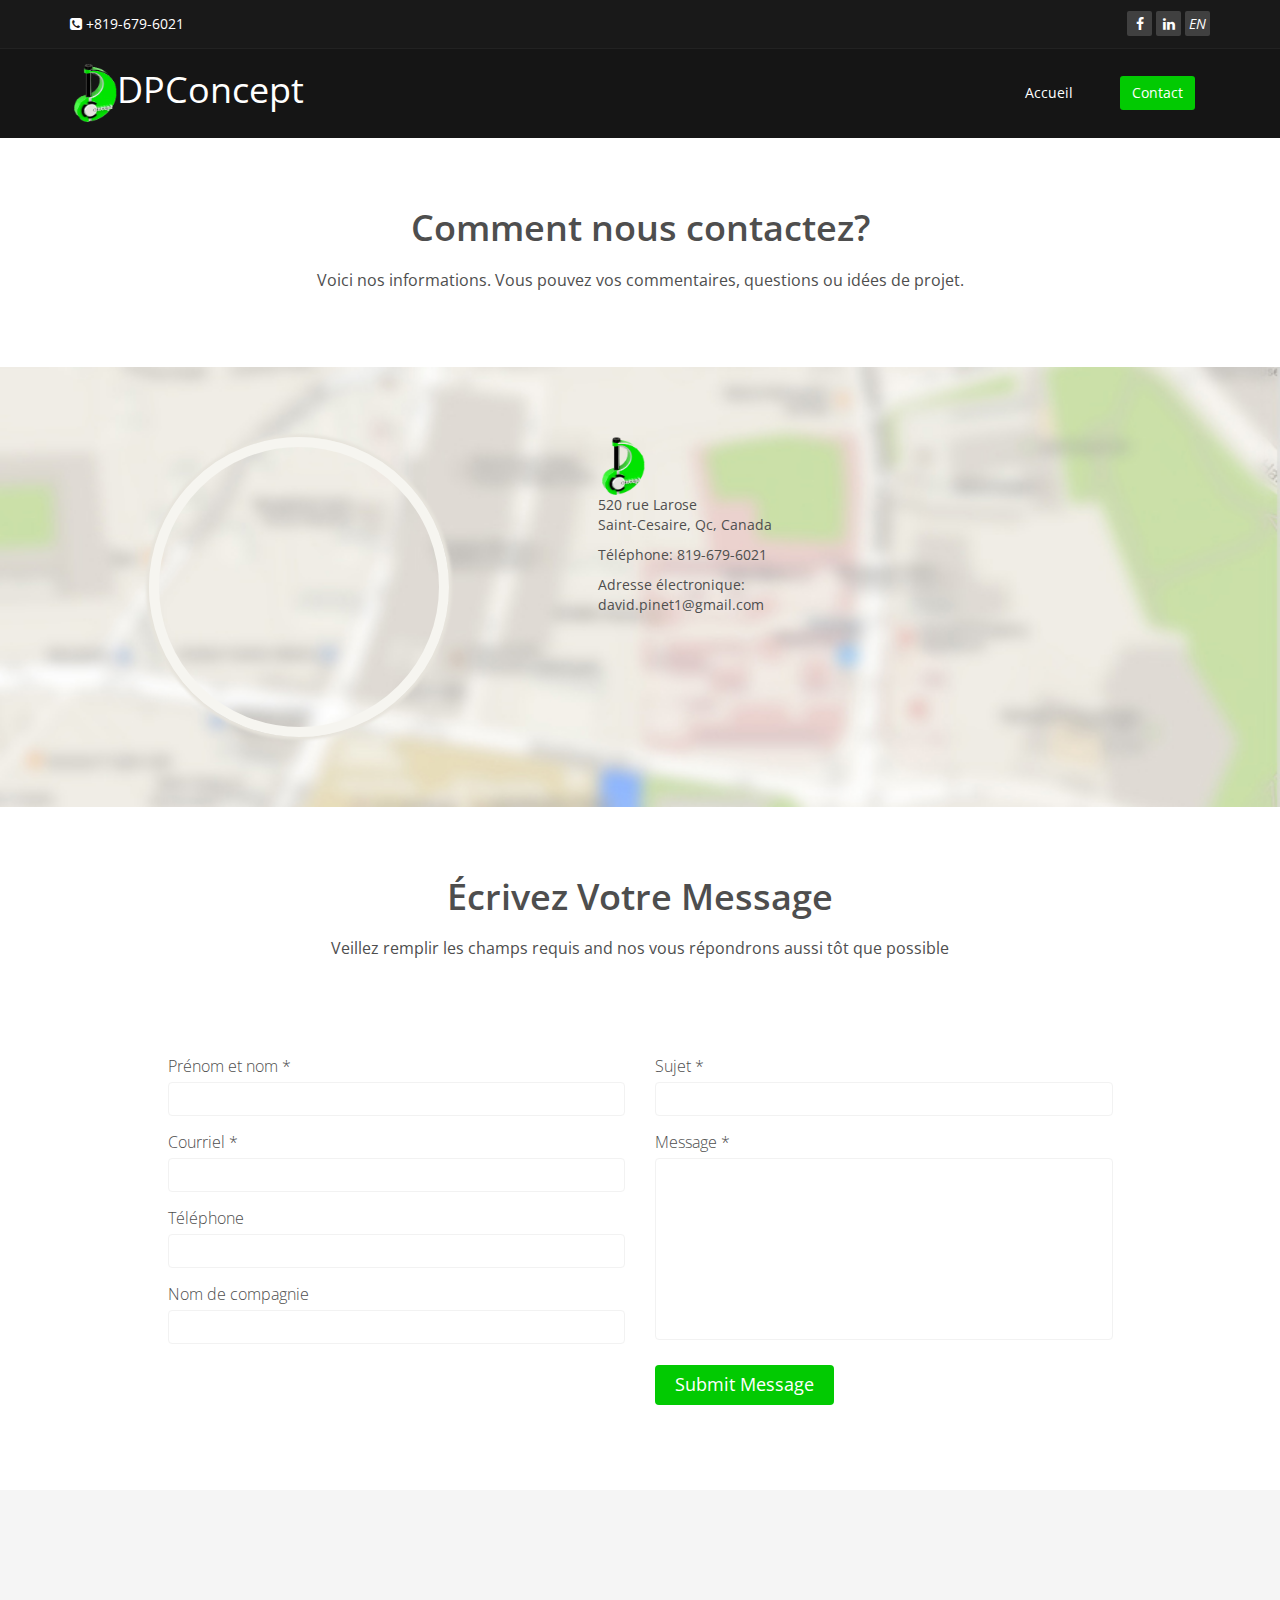
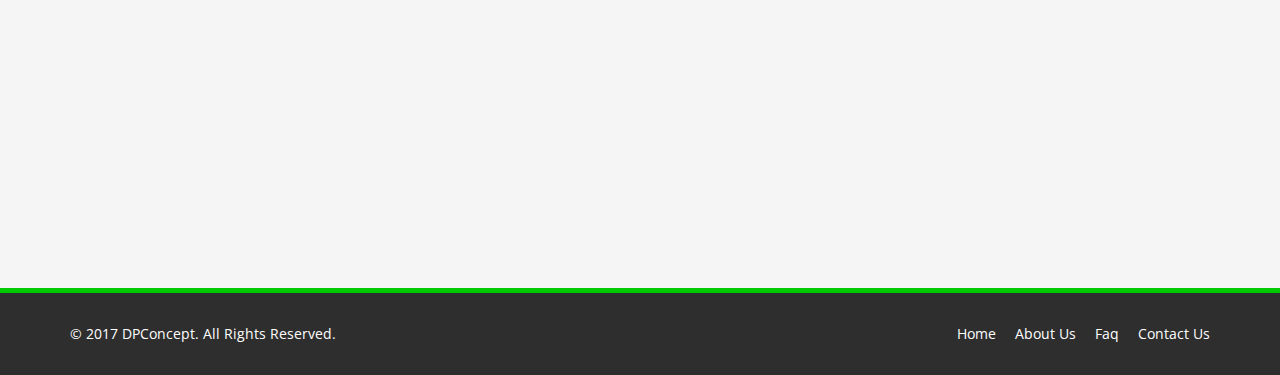
<file: contact.html>
<!DOCTYPE html>
<html lang="fr">
<head>
    <meta http-equiv="Content-Type" content="text/html; charset=UTF-8">
    <meta name="viewport" content="width=device-width, initial-scale=1.0">
    <meta name="description" content="">
    <meta name="author" content="">
    <title>Contact | DPConcept</title>
    
    <!-- core CSS -->
    <link href="css/bootstrap.min.css" rel="stylesheet">
    <link href="css/font-awesome.min.css" rel="stylesheet">
    <link href="css/prettyPhoto.css" rel="stylesheet">
    <link href="css/animate.min.css" rel="stylesheet">
    <link href="css/main.css" rel="stylesheet">
    <link href="css/responsive.css" rel="stylesheet">
    
    <!--[if lt IE 9]>
    <script src="js/html5shiv.js"></script>
    <script src="js/respond.min.js"></script>
    <![endif]-->       
    <link rel="shortcut icon" href="images/ico/favicon.ico">
    <link rel="apple-touch-icon-precomposed" sizes="144x144" href="images/ico/apple-touch-icon-144-precomposed.png">
    <link rel="apple-touch-icon-precomposed" sizes="114x114" href="images/ico/apple-touch-icon-114-precomposed.png">
    <link rel="apple-touch-icon-precomposed" sizes="72x72" href="images/ico/apple-touch-icon-72-precomposed.png">
    <link rel="apple-touch-icon-precomposed" href="images/ico/apple-touch-icon-57-precomposed.png">
</head><!--/head-->

<body>

    <header id="header">
        <div class="top-bar">
            <div class="container">
                <div class="row">
                    <div class="col-sm-6 col-xs-4">
                        <div class="top-number"><p><i class="fa fa-phone-square"></i>  +819-679-6021</p></div>
                    </div>
                    <div class="col-sm-6 col-xs-8">
                       <div class="social">
                            <ul class="social-share">
                                <li><a href="https://www.facebook.com/profile.php?id=100008606405621"><i class="fa fa-facebook"></i></a></li>
                                <li><a href="https://ca.linkedin.com/in/dp-concept-7984abaa"><i class="fa fa-linkedin"></i></a></li> 
                                <li><a href="contact_en.html"><i>EN</i></a></li>
                            </ul>
                       </div>
                    </div>
                </div>
            </div><!--/.container-->
        </div><!--/.top-bar-->

        <nav class="navbar navbar-inverse" role="banner">
            <div class="container">
                <div class="navbar-header">
                    <button type="button" class="navbar-toggle" data-toggle="collapse" data-target=".navbar-collapse">
                        <span class="sr-only">Toggle navigation</span>
                        <span class="icon-bar"></span>
                        <span class="icon-bar"></span>
                        <span class="icon-bar"></span>
                    </button>
                    <a class="navbar-brand" href="index.html"><img src="images/dpconceptlogo.png" style="width: 47px; height: 58px;" alt="logo">DPConcept</a>
                </div>
				
                <div class="collapse navbar-collapse navbar-right">
                    <ul class="nav navbar-nav">
                        <li><a href="index.html">Accueil</a></li>
						<!--
                        <li><a href="about-us.html">About Us</a></li>
                        <li><a href="services.html">Services</a></li>
                        <li><a href="portfolio.html">Portfolio</a></li>
                        <li class="dropdown">
                            <a href="#" class="dropdown-toggle" data-toggle="dropdown">Pages <i class="fa fa-angle-down"></i></a>
                            <ul class="dropdown-menu">
                                <li><a href="blog-item.html">Blog Single</a></li>
                                <li><a href="pricing.html">Pricing</a></li>
                                <li><a href="404.html">404</a></li>
                                <li><a href="shortcodes.html">Shortcodes</a></li>
                            </ul>
                        </li>
                        <li><a href="blog.html">Blog</a></li> -->
                        <li class="active"><a href="contact.html">Contact</a></li>                        
                    </ul>
                </div>
            </div><!--/.container-->
        </nav><!--/nav-->
		
    </header><!--/header-->

    <section id="contact-info">
        <div class="center">                
            <h2>Comment nous contactez?</h2>
            <p class="lead">Voici nos informations. Vous pouvez vos commentaires, questions ou id&eacute;es de projet.</p>
        </div>
        <div class="gmap-area">
            <div class="container">
                <div class="row">
                    <div class="col-sm-5 text-center">
                        <div class="gmap">
                            <iframe frameborder="0" scrolling="no" marginheight="0" marginwidth="0" src="https://www.google.com/maps/embed?pb=!1m18!1m12!1m3!1d2800.7613865229073!2d-72.99646238402772!3d45.41415107910036!2m3!1f0!2f0!3f0!3m2!1i1024!2i768!4f13.1!3m3!1m2!1s0x4cc9b7396168d1fd%3A0xab2ef5a0db96c094!2s520+Rue+Larose%2C+Saint-C%C3%A9saire%2C+QC+J0L+1T0!5e0!3m2!1sfr!2sca!4v1478137631264"></iframe>
                        </div>
                    </div>

                    <div class="col-sm-7 map-content">
                        <ul class="row">
                            <li class="col-sm-6">
                                <address>
                                    <img src="images/dpconceptlogo.png" style="width: 47px; height: 58px;" alt="logo">
                                    <p>520 rue Larose <br>
                                    Saint-Cesaire, Qc, Canada</p>
                                    <p>T&eacute;l&eacute;phone: 819-679-6021 </p>
                                    <p>Adresse &eacute;lectronique: david.pinet1@gmail.com</p>
                                </address>

                                <!-- <address>
                                    <h5>Zonal Office</h5>
                                    <p>1537 Flint Street <br>
                                    Tumon, MP 96911</p>                                
                                    <p>Phone:670-898-2847 <br>
                                    Email Address:info@domain.com</p>
                                </address> -->
                            </li>

<!--
                            <li class="col-sm-6">
                                <address>
                                    <h5>Zone#2 Office</h5>
                                    <p>1537 Flint Street <br>
                                    Tumon, MP 96911</p>
                                    <p>Phone:670-898-2847 <br>
                                    Email Address:info@domain.com</p>
                                </address>

                                <address>
                                    <h5>Zone#3 Office</h5>
                                    <p>1537 Flint Street <br>
                                    Tumon, MP 96911</p>
                                    <p>Phone:670-898-2847 <br>
                                    Email Address:info@domain.com</p>
                                </address>
-->
                            </li>
                        </ul>
                    </div>
                </div>
            </div>
        </div>
    </section>  <!--/gmap_area -->

    <section id="contact-page">
        <div class="container">
            <div class="center">        
                <h2>&Eacute;crivez Votre Message</h2>
                <p class="lead">Veillez remplir les champs requis and nos vous r&eacute;pondrons aussi t&ocirc;t que possible</p>
            </div> 
            <div class="row contact-wrap"> 
                <div class="status alert alert-success" style="display: none"></div>
                <form id="main-contact-form" class="contact-form" name="contact-form" method="post">
                    <div class="col-sm-5 col-sm-offset-1">
                        <div class="form-group">
                            <label>Pr&eacute;nom et nom *</label>
                            <input type="text" name="name" class="form-control" required="required">
                        </div>
                        <div class="form-group">
                            <label>Courriel *</label>
                            <input type="email" name="email" class="form-control" required="required">
                        </div>
                        <div class="form-group">
                            <label>T&eacute;l&eacute;phone</label>
                            <input type="number" class="form-control">
                        </div>
                        <div class="form-group">
                            <label>Nom de compagnie</label>
                            <input type="text" name="company" class="form-control">
                        </div>                        
                    </div>
                    <div class="col-sm-5">
                        <div class="form-group">
                            <label>Sujet *</label>
                            <input type="text" name="subject" class="form-control" required="required">
                        </div>
                        <div class="form-group">
                            <label>Message *</label>
                            <textarea name="message" id="message" required="required" class="form-control" rows="8"></textarea>
                        </div>                        
                        <div class="form-group">
                            <button type="submit" name="submit" class="btn btn-primary btn-lg" required="required">Submit Message</button>
                        </div>
                    </div>
                </form> 
            </div><!--/.row-->
        </div><!--/.container-->
    </section><!--/#contact-page-->

    <section id="bottom">
        <div class="container wow fadeInDown" data-wow-duration="1000ms" data-wow-delay="600ms">
            <div class="row">
                <div class="col-md-3 col-sm-6">
                    <div class="widget">
                        <h3>Compagnie</h3>
                        <ul>
                            <li><a href="index.html#header">Accueil</a></li>
                            <li><a href="index.html#feature">Fondement de l'entreprise</a></li>
                            <li><a href="index.html#recent-works">Contrats r&eacute;cents</a></li>
                            <li><a href="index.html#services">Outils</a></li>
                            <li><a href="index.html#middle">Comp&eacute;tences</a></li>
                            <li><a href="index.html#partner">Experiences</a></li>
                            <li><a href="contact.html#contact-page">Contactez-nous</a></li>
                        </ul>
                    </div>    
                </div><!--/.col-md-3-->

                <div class="col-md-3 col-sm-6">
                    <div class="widget">
                        <h3>Projets</h3>
                        <ul>
							<li><a href="#">Gestion de projet</a></li>
							<li><a href="#">Formation</a></li>
                            <li><a href="#">Golf</a></li>
                            <li><a href="#">Ares</a></li>
                            <li><a href="#">CNC</a></li>
                        </ul>
                    </div>    
                </div><!--/.col-md-3-->
            </div>
        </div>
    </section><!--/#bottom-->

    <footer id="footer" class="midnight-blue">
        <div class="container">
            <div class="row">
                <div class="col-sm-6">
                    &copy; 2017 <a target="_blank" href="#" title="">DPConcept</a>. All Rights Reserved.
                </div>
                <div class="col-sm-6">
                    <ul class="pull-right">
                        <li><a href="#">Home</a></li>
                        <li><a href="#">About Us</a></li>
                        <li><a href="#">Faq</a></li>
                        <li><a href="#">Contact Us</a></li>
                    </ul>
                </div>
            </div>
        </div>
    </footer><!--/#footer-->

    <script src="js/jquery.js"></script>
    <script src="js/bootstrap.min.js"></script>
    <script src="js/jquery.prettyPhoto.js"></script>
    <script src="js/jquery.isotope.min.js"></script>
    <script src="js/main.js"></script>
    <script src="js/wow.min.js"></script>
</body>
</html>
</file>
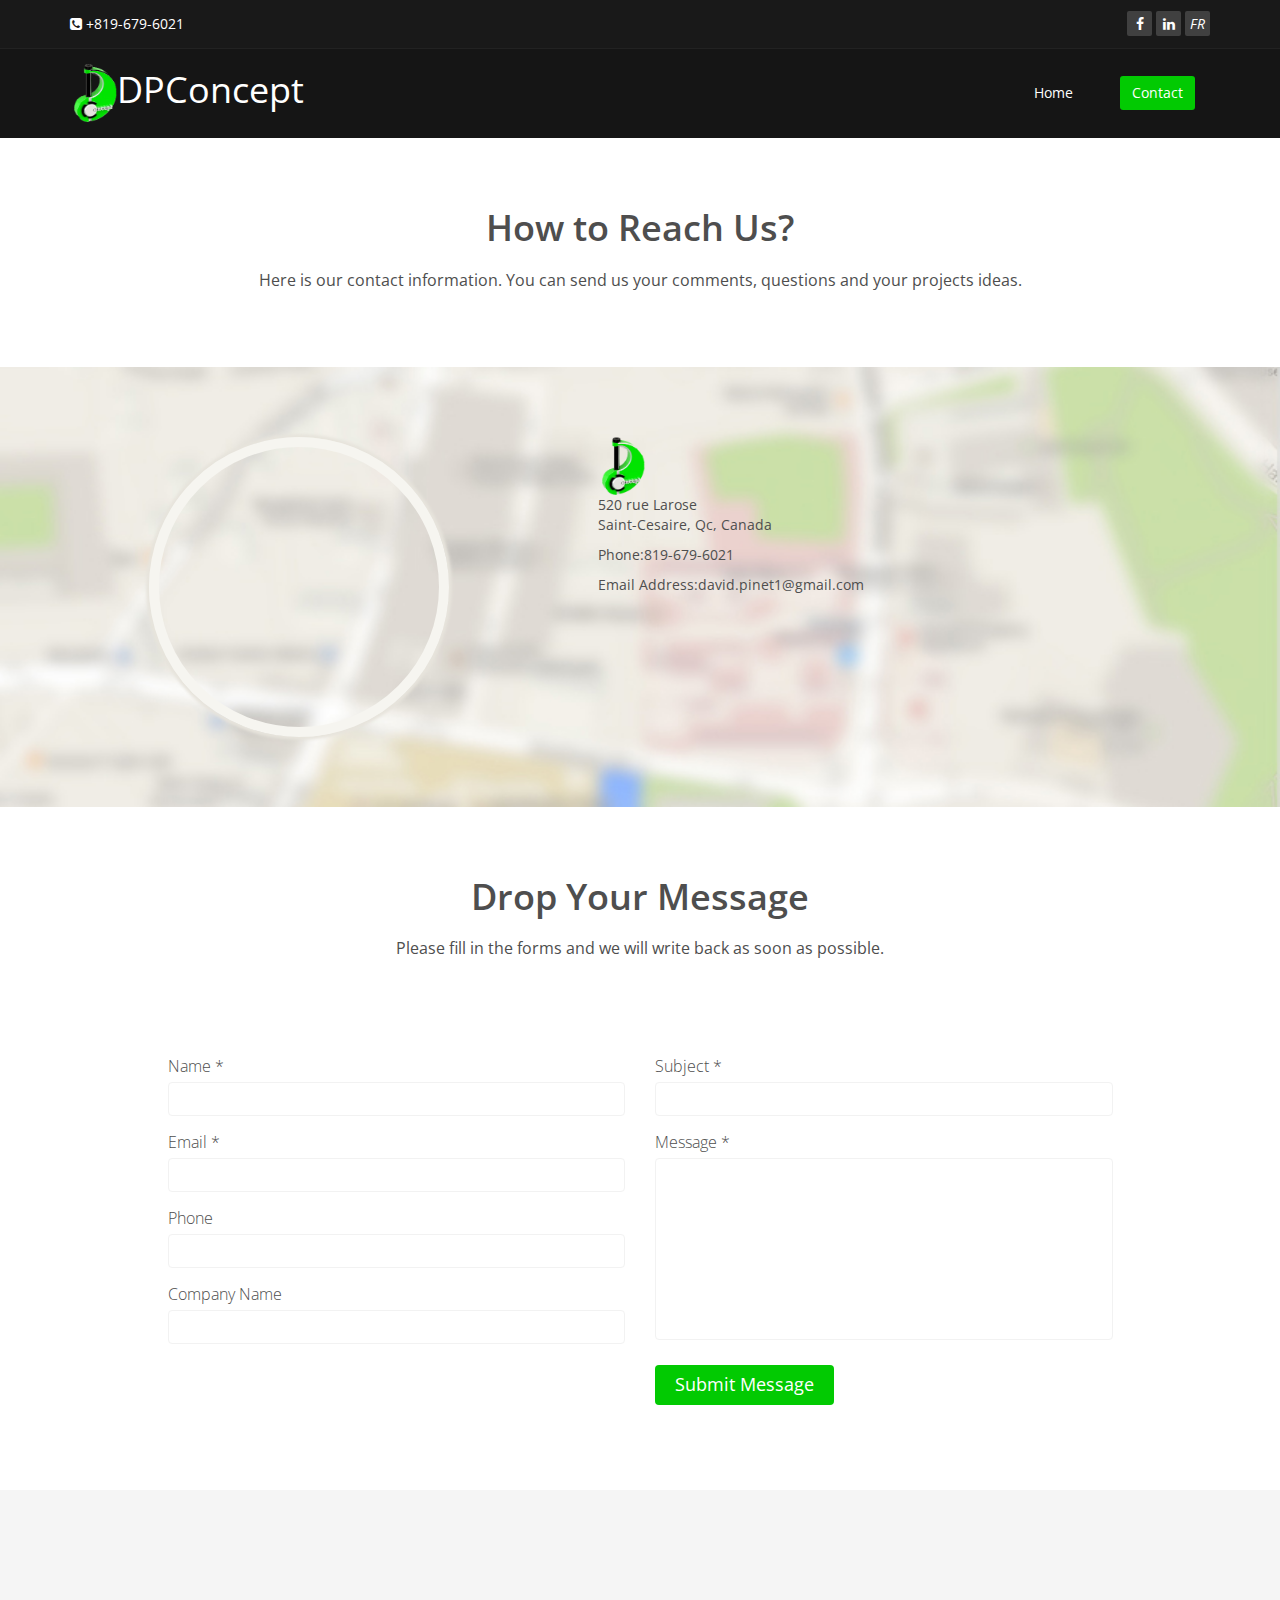
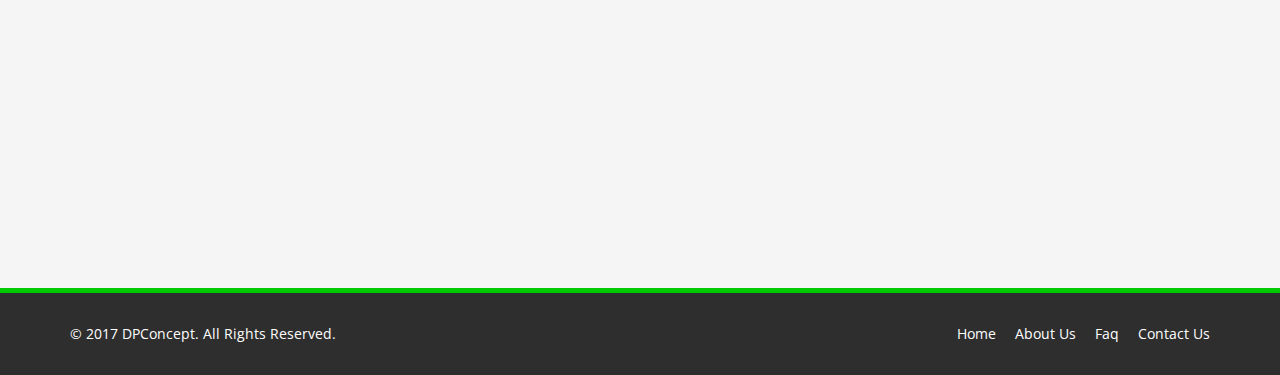
<file: contact_EN.html>
<!DOCTYPE html>
<html lang="en">
<head>
    <meta charset="utf-8">
    <meta name="viewport" content="width=device-width, initial-scale=1.0">
    <meta name="description" content="">
    <meta name="author" content="">
    <title>Contact | DPConcept</title>
    
    <!-- core CSS -->
    <link href="css/bootstrap.min.css" rel="stylesheet">
    <link href="css/font-awesome.min.css" rel="stylesheet">
    <link href="css/prettyPhoto.css" rel="stylesheet">
    <link href="css/animate.min.css" rel="stylesheet">
    <link href="css/main.css" rel="stylesheet">
    <link href="css/responsive.css" rel="stylesheet">
    
    <!--[if lt IE 9]>
    <script src="js/html5shiv.js"></script>
    <script src="js/respond.min.js"></script>
    <![endif]-->       
    <link rel="shortcut icon" href="images/ico/favicon.ico">
    <link rel="apple-touch-icon-precomposed" sizes="144x144" href="images/ico/apple-touch-icon-144-precomposed.png">
    <link rel="apple-touch-icon-precomposed" sizes="114x114" href="images/ico/apple-touch-icon-114-precomposed.png">
    <link rel="apple-touch-icon-precomposed" sizes="72x72" href="images/ico/apple-touch-icon-72-precomposed.png">
    <link rel="apple-touch-icon-precomposed" href="images/ico/apple-touch-icon-57-precomposed.png">
</head><!--/head-->

<body>

    <header id="header">
        <div class="top-bar">
            <div class="container">
                <div class="row">
                    <div class="col-sm-6 col-xs-4">
                        <div class="top-number"><p><i class="fa fa-phone-square"></i>  +819-679-6021</p></div>
                    </div>
                    <div class="col-sm-6 col-xs-8">
                       <div class="social">
                            <ul class="social-share">
                                <li><a href="https://www.facebook.com/profile.php?id=100008606405621"><i class="fa fa-facebook"></i></a></li>
                                <li><a href="https://ca.linkedin.com/in/dp-concept-7984abaa"><i class="fa fa-linkedin"></i></a></li> 
                                <li><a href="contact.html"><i>FR</i></a></li>
                            </ul>
                       </div>
                    </div>
                </div>
            </div><!--/.container-->
        </div><!--/.top-bar-->

        <nav class="navbar navbar-inverse" role="banner">
            <div class="container">
                <div class="navbar-header">
                    <button type="button" class="navbar-toggle" data-toggle="collapse" data-target=".navbar-collapse">
                        <span class="sr-only">Toggle navigation</span>
                        <span class="icon-bar"></span>
                        <span class="icon-bar"></span>
                        <span class="icon-bar"></span>
                    </button>
                    <a class="navbar-brand" href="index.html"><img src="images/dpconceptlogo.png" style="width: 47px; height: 58px;" alt="logo">DPConcept</a>
                </div>
				
                <div class="collapse navbar-collapse navbar-right">
                    <ul class="nav navbar-nav">
                        <li><a href="index_EN.html">Home</a></li>
						<!--
                        <li><a href="about-us.html">About Us</a></li>
                        <li><a href="services.html">Services</a></li>
                        <li><a href="portfolio.html">Portfolio</a></li>
                        <li class="dropdown">
                            <a href="#" class="dropdown-toggle" data-toggle="dropdown">Pages <i class="fa fa-angle-down"></i></a>
                            <ul class="dropdown-menu">
                                <li><a href="blog-item.html">Blog Single</a></li>
                                <li><a href="pricing.html">Pricing</a></li>
                                <li><a href="404.html">404</a></li>
                                <li><a href="shortcodes.html">Shortcodes</a></li>
                            </ul>
                        </li>
                        <li><a href="blog.html">Blog</a></li> -->
                        <li class="active"><a href="contact-us.html">Contact</a></li>                        
                    </ul>
                </div>
            </div><!--/.container-->
        </nav><!--/nav-->
		
    </header><!--/header-->

    <section id="contact-info">
        <div class="center">                
            <h2>How to Reach Us?</h2>
            <p class="lead">Here is our contact information. You can send us your comments, questions and your projects ideas.</p>
        </div>
        <div class="gmap-area">
            <div class="container">
                <div class="row">
                    <div class="col-sm-5 text-center">
                        <div class="gmap">
                            <iframe frameborder="0" scrolling="no" marginheight="0" marginwidth="0" src="https://www.google.com/maps/embed?pb=!1m18!1m12!1m3!1d2800.7613865229073!2d-72.99646238402772!3d45.41415107910036!2m3!1f0!2f0!3f0!3m2!1i1024!2i768!4f13.1!3m3!1m2!1s0x4cc9b7396168d1fd%3A0xab2ef5a0db96c094!2s520+Rue+Larose%2C+Saint-C%C3%A9saire%2C+QC+J0L+1T0!5e0!3m2!1sfr!2sca!4v1478137631264"></iframe>
                        </div>
                    </div>

                    <div class="col-sm-7 map-content">
                        <ul class="row">
                            <li class="col-sm-6">
                                <address>
                                    <img src="images/dpconceptlogo.png" style="width: 47px; height: 58px;" alt="logo">
                                    <p>520 rue Larose <br>
                                    Saint-Cesaire, Qc, Canada</p>
                                    <p>Phone:819-679-6021 </p>
                                    <p>Email Address:david.pinet1@gmail.com</p>
                                </address>

                                <!-- <address>
                                    <h5>Zonal Office</h5>
                                    <p>1537 Flint Street <br>
                                    Tumon, MP 96911</p>                                
                                    <p>Phone:670-898-2847 <br>
                                    Email Address:info@domain.com</p>
                                </address> -->
                            </li>

<!--
                            <li class="col-sm-6">
                                <address>
                                    <h5>Zone#2 Office</h5>
                                    <p>1537 Flint Street <br>
                                    Tumon, MP 96911</p>
                                    <p>Phone:670-898-2847 <br>
                                    Email Address:info@domain.com</p>
                                </address>

                                <address>
                                    <h5>Zone#3 Office</h5>
                                    <p>1537 Flint Street <br>
                                    Tumon, MP 96911</p>
                                    <p>Phone:670-898-2847 <br>
                                    Email Address:info@domain.com</p>
                                </address>
-->
                            </li>
                        </ul>
                    </div>
                </div>
            </div>
        </div>
    </section>  <!--/gmap_area -->

    <section id="contact-page">
        <div class="container">
            <div class="center">        
                <h2>Drop Your Message</h2>
                <p class="lead">Please fill in the forms and we will write back as soon as possible.</p>
            </div> 
            <div class="row contact-wrap"> 
                <div class="status alert alert-success" style="display: none"></div>
                <form id="main-contact-form" class="contact-form" name="contact-form" method="post">
                    <div class="col-sm-5 col-sm-offset-1">
                        <div class="form-group">
                            <label>Name *</label>
                            <input type="text" name="name" class="form-control" required="required">
                        </div>
                        <div class="form-group">
                            <label>Email *</label>
                            <input type="email" name="email" class="form-control" required="required">
                        </div>
                        <div class="form-group">
                            <label>Phone</label>
                            <input type="number" class="form-control">
                        </div>
                        <div class="form-group">
                            <label>Company Name</label>
                            <input type="text" name="company" class="form-control">
                        </div>                        
                    </div>
                    <div class="col-sm-5">
                        <div class="form-group">
                            <label>Subject *</label>
                            <input type="text" name="subject" class="form-control" required="required">
                        </div>
                        <div class="form-group">
                            <label>Message *</label>
                            <textarea name="message" id="message" required="required" class="form-control" rows="8"></textarea>
                        </div>                        
                        <div class="form-group">
                            <button type="submit" name="submit" class="btn btn-primary btn-lg" required="required">Submit Message</button>
                        </div>
                    </div>
                </form> 
            </div><!--/.row-->
        </div><!--/.container-->
    </section><!--/#contact-page-->

    <section id="bottom">
        <div class="container wow fadeInDown" data-wow-duration="1000ms" data-wow-delay="600ms">
            <div class="row">
                <div class="col-md-3 col-sm-6">
                    <div class="widget">
                        <h3>Company</h3>
                        <ul>
                            <li><a href="index_en.html#header">Home</a></li>
                            <li><a href="index_en.html#feature">Business values</a></li>
                            <li><a href="index_en.html#recent-works">Recents works</a></li>
                            <li><a href="index_en.html#services">Tools</a></li>
                            <li><a href="index_en.html#middle">Skills</a></li>
                            <li><a href="index_en.html#partner">Experiences</a></li>
                            <li><a href="index_en.html#contact-page">Contact us</a></li>
                        </ul>
                    </div>    
                </div><!--/.col-md-3-->

                <div class="col-md-3 col-sm-6">
                    <div class="widget">
                        <h3>Projects</h3>
                        <ul>
							<li><a href="#">Project Management</a></li>
							<li><a href="#">Formation</a></li>
                            <li><a href="#">Golf</a></li>
                            <li><a href="#">Ares</a></li>
                            <li><a href="#">CNC</a></li>
                        </ul>
                    </div>    
                </div><!--/.col-md-3-->

            </div>
        </div>
    </section><!--/#bottom-->

    <footer id="footer" class="midnight-blue">
        <div class="container">
            <div class="row">
                <div class="col-sm-6">
                    &copy; 2017 <a target="_blank" href="#" title="">DPConcept</a>. All Rights Reserved.
                </div>
                <div class="col-sm-6">
                    <ul class="pull-right">
                        <li><a href="#">Home</a></li>
                        <li><a href="#">About Us</a></li>
                        <li><a href="#">Faq</a></li>
                        <li><a href="#">Contact Us</a></li>
                    </ul>
                </div>
            </div>
        </div>
    </footer><!--/#footer-->

    <script src="js/jquery.js"></script>
    <script src="js/bootstrap.min.js"></script>
    <script src="js/jquery.prettyPhoto.js"></script>
    <script src="js/jquery.isotope.min.js"></script>
    <script src="js/main.js"></script>
    <script src="js/wow.min.js"></script>
</body>
</html>
</file>
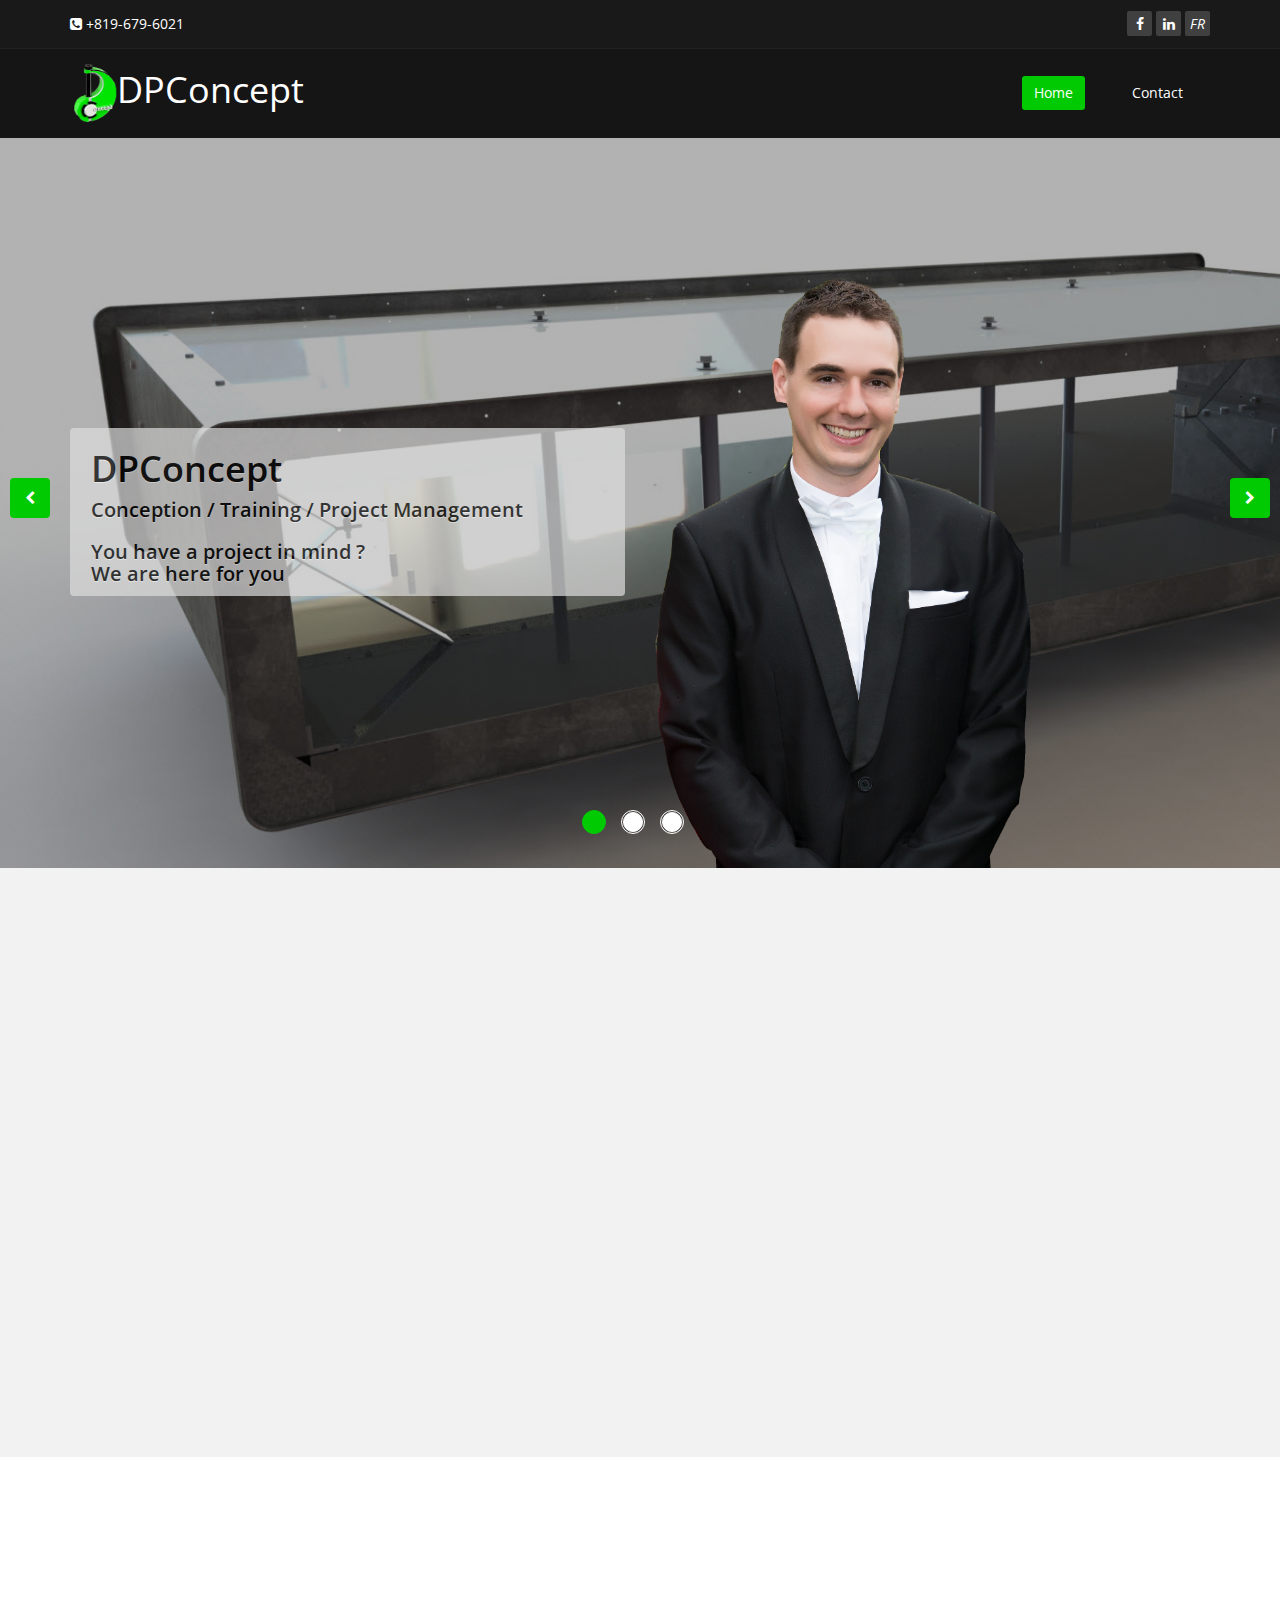
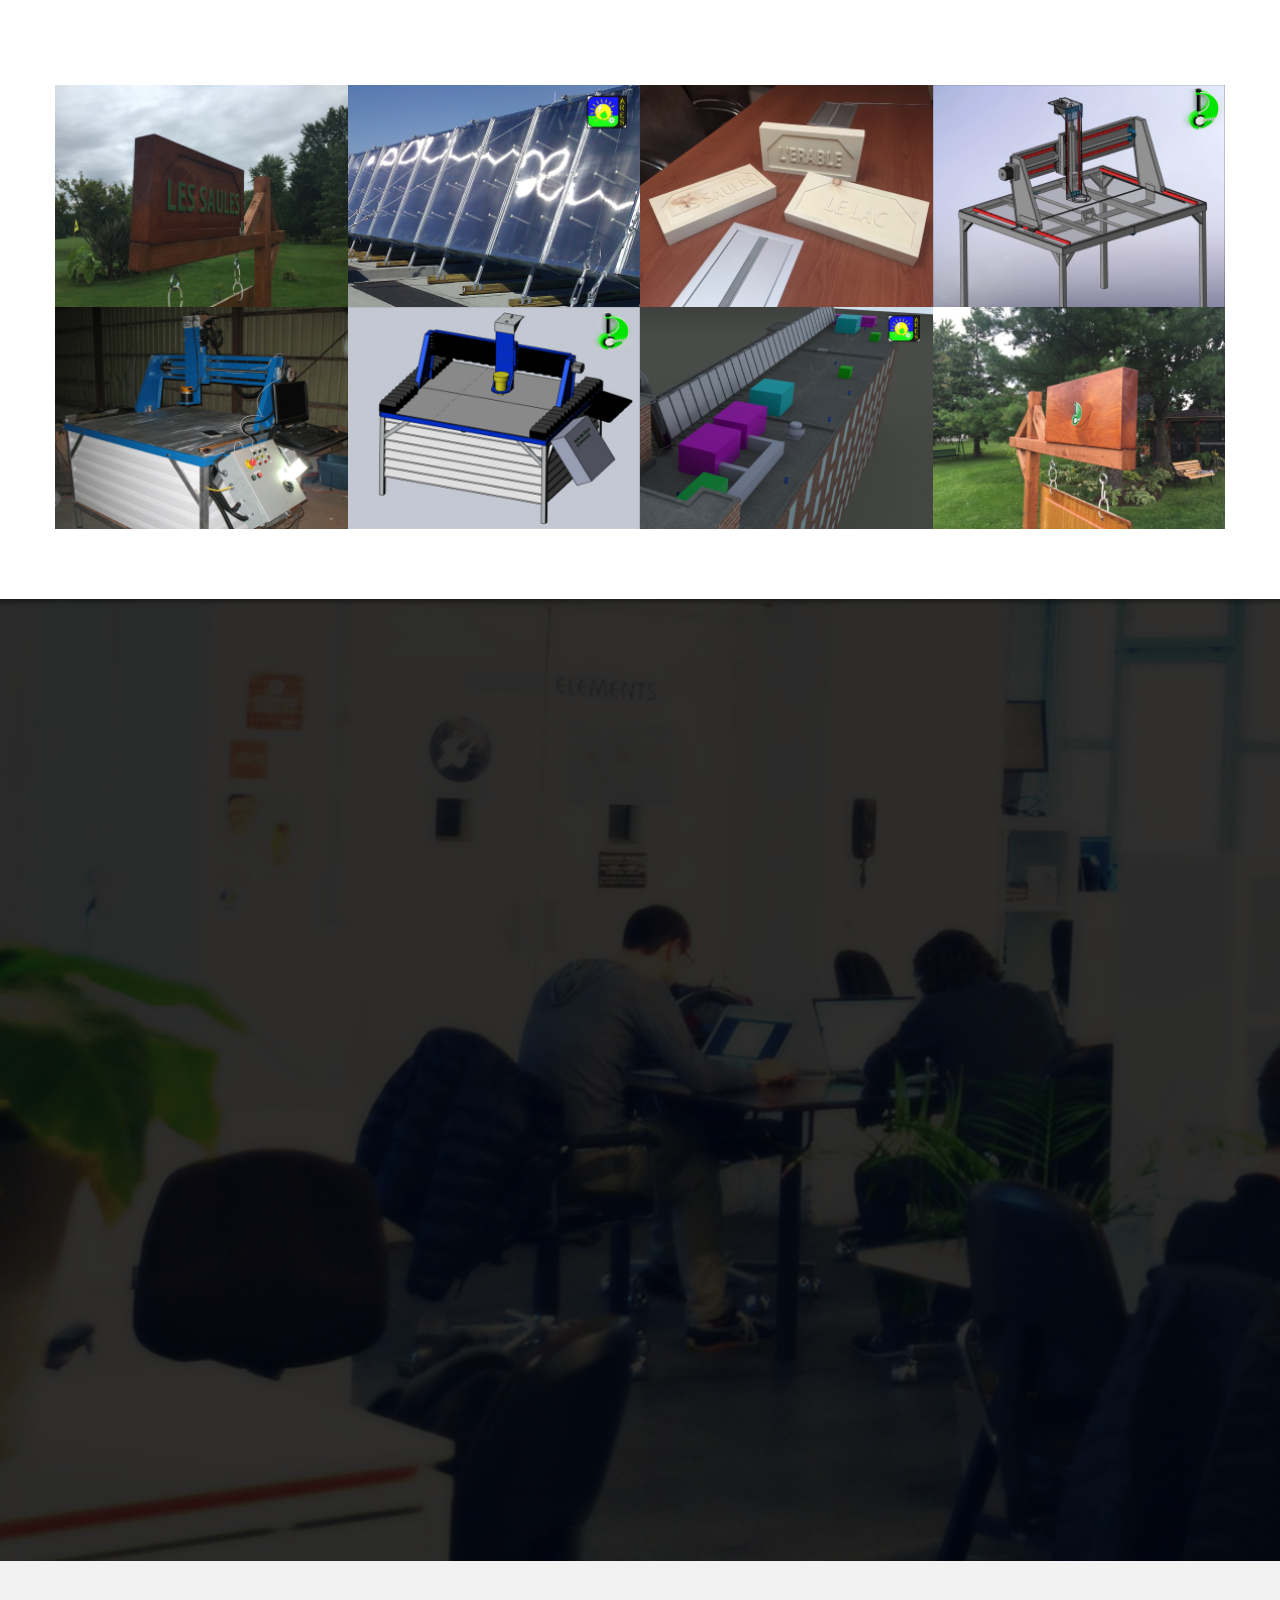
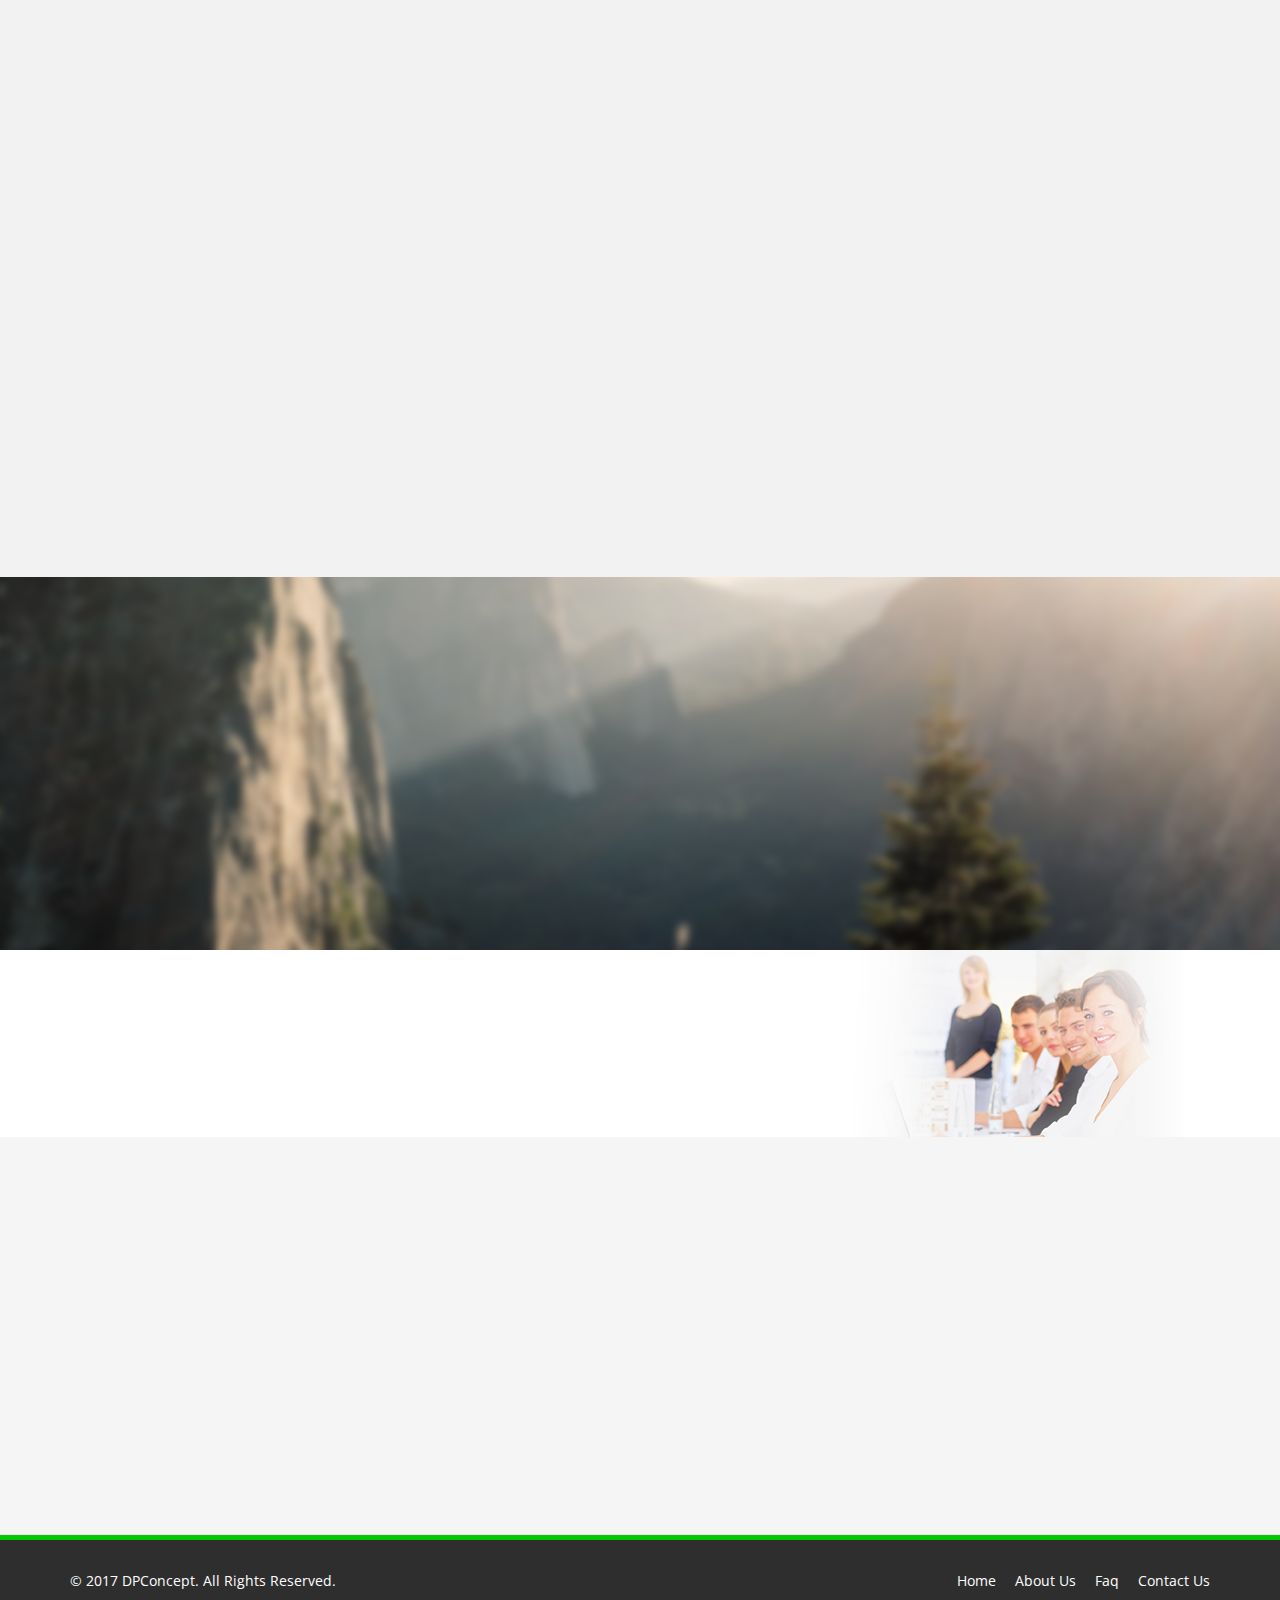
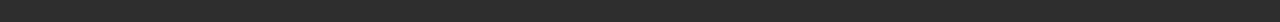
<file: index_EN.html>
<!DOCTYPE html>
<html lang="en">
<head>
    <meta charset="utf-8">
    <meta name="viewport" content="width=device-width, initial-scale=1.0">
    <meta name="description" content="">
    <meta name="author" content="">
    <title>Home | DPConcept</title>
	
	<!-- core CSS -->
    <link href="css/bootstrap.min.css" rel="stylesheet">
    <link href="css/font-awesome.min.css" rel="stylesheet">
    <link href="css/animate.min.css" rel="stylesheet">
    <link href="css/prettyPhoto.css" rel="stylesheet">
    <link href="css/main.css" rel="stylesheet">
    <link href="css/responsive.css" rel="stylesheet">
    <!--[if lt IE 9]>
    <script src="js/html5shiv.js"></script>
    <script src="js/respond.min.js"></script>
    <![endif]-->       
    <link rel="shortcut icon" href="images/ico/favicon.ico">
    <link rel="apple-touch-icon-precomposed" sizes="144x144" href="images/ico/apple-touch-icon-144-precomposed.png">
    <link rel="apple-touch-icon-precomposed" sizes="114x114" href="images/ico/apple-touch-icon-114-precomposed.png">
    <link rel="apple-touch-icon-precomposed" sizes="72x72" href="images/ico/apple-touch-icon-72-precomposed.png">
    <link rel="apple-touch-icon-precomposed" href="images/ico/apple-touch-icon-57-precomposed.png">
</head><!--/head-->

<body class="homepage">

    <header id="header">
        <div class="top-bar">
            <div class="container">
                <div class="row">
                    <div class="col-sm-6 col-xs-4">
                        <div class="top-number"><p><i class="fa fa-phone-square"></i>  +819-679-6021</p></div>
                    </div>
                    <div class="col-sm-6 col-xs-8">
                       <div class="social">
                            <ul class="social-share">
                                <li><a href="https://www.facebook.com/profile.php?id=100008606405621"><i class="fa fa-facebook"></i></a></li>
                                <li><a href="https://ca.linkedin.com/in/dp-concept-7984abaa"><i class="fa fa-linkedin"></i></a></li> 
                                <li><a href="index.html"><i>FR</i></a></li>
                            </ul>
                            <!--<div class="search">
                                <form role="form">
                                    <input type="text" class="search-form" autocomplete="off" placeholder="Search">
                                    <i class="fa fa-search"></i>
                                </form>
                           </div>-->
                       </div>
                    </div>
                </div>
            </div><!--/.container-->
        </div><!--/.top-bar-->

        <nav class="navbar navbar-inverse" role="banner">
            <div class="container">
                <div class="navbar-header">
                    <button type="button" class="navbar-toggle" data-toggle="collapse" data-target=".navbar-collapse">
                        <span class="sr-only">Toggle navigation</span>
                        <span class="icon-bar"></span>
                        <span class="icon-bar"></span>
                        <span class="icon-bar"></span>
                    </button>
                    <a class="navbar-brand" href="index.html"><img src="images/dpconceptlogo.png" style="width: 47px; height: 58px;" alt="logo">DPConcept</a>
                </div>
				
                <div class="collapse navbar-collapse navbar-right">
                    <ul class="nav navbar-nav">
                        <li class="active"><a href="index.html">Home</a></li>
						
                        <!--<li><a href="#">Conception</a></li>
                        <li><a href="#">Project Management</a></li>
                        <li><a href="#">Formation</a></li>
                        <li class="dropdown">
                            <a href="#" class="dropdown-toggle" data-toggle="dropdown">Pages <i class="fa fa-angle-down"></i></a>
                            <ul class="dropdown-menu">
                                <li><a href="blog-item.html">Blog Single</a></li>
                                <li><a href="pricing.html">Pricing</a></li>
                                <li><a href="404.html">404</a></li>
                                <li><a href="shortcodes.html">Shortcodes</a></li>
                            </ul>
                        </li>
                        <li><a href="#">Teamwork</a></li> -->
                        <li><a href="contact_EN.html">Contact</a></li>                        
                    </ul>
                </div>
            </div><!--/.container-->
        </nav><!--/nav-->
		
    </header><!--/header-->

    <section id="main-slider" class="no-margin">
        <div class="carousel slide">
            <ol class="carousel-indicators">
                <li data-target="#main-slider" data-slide-to="0" class="active"></li>
                <li data-target="#main-slider" data-slide-to="1"></li>
                <li data-target="#main-slider" data-slide-to="2"></li>
            </ol>
            <div class="carousel-inner">
				<!--/background-image: url(images/slider/bg11.jpg)-->
                <div class="item active" style="background: 
						linear-gradient(
						  rgba(0, 0, 0, 0.3),
						  rgba(0, 0, 0, 0.3)
						),
						url(images/slider/bg11.jpg);
					  background-size: cover; ">
                    <div class="container">
                        <div class="row slide-margin">
                            <div class="col-sm-6">
                                <div class="carousel-content boxSlide1">
                                    <h1 class="animation animated-item-1" style ="color: black;">DPConcept</h1>
                                    <h2 class="animation animated-item-2" style ="color: black; margin-top: 0px">Conception / Training / Project Management</h2>
									<h2 class="animation animated-item-2" style ="color: black;">You have a project in mind ? </br> We are here for you </h2>
                                    <!--<a class="btn-slide animation animated-item-3" style ="color: white;" href="#">Read More</a>-->
                                </div>
                            </div>

                            <div class="col-sm-6 hidden-xs animation animated-item-4">
                                <div class="slider-img">
                                    <img src="images/slider/pinet1.png" class="img-responsive" style="width: 66%;">
                                </div>
                            </div>
                        </div>
                    </div>
                </div><!--/.item-->

                <div class="item" style="background-image: url(images/slider/bg21.jpg)">
                    <div class="container">
                        <div class="row slide-margin">
                            <div class="col-sm-6">
                                <div class="carousel-content boxSlide2">
                                    <h1 class="animation animated-item-1" style ="color: black;">Project management</h1>
                                    <h2 class="animation animated-item-2" style ="color: black;">Big or small, each project is important</h2>
                                </div>
								<a class="btn-slide animation animated-item-3" href="#">Read More</a>
                            </div>

                            <div class="col-sm-6 hidden-xs animation animated-item-4">
                                <div class="slider-img">
                                    <img src="images/slider/item7.png" class="img-responsive" style="top: 369px;position: relative;left: 63%;">
                                </div>
                            </div>

                        </div>
                    </div>
                </div><!--/.item-->

                <div class="item" style="background-image: url(images/slider/bg31.jpg)">
                    <div class="container">
                        <div class="row slide-margin">
                            <div class="col-sm-6">
                                <div class="carousel-content boxSlide1">
                                    <h1 class="animation animated-item-1" style ="color: black;">Training</h1>
                                    <h2 class="animation animated-item-2" style ="color: black;">You want to bring your team to a new level?</h2>
									<h2 class="animation animated-item-3" style ="color: black;">Our experience in industry will help you achive your goal</h2>
                                </div>
								<a class="btn-slide animation animated-item-4" href="#">Read More</a>
                            </div>
                            <div class="col-sm-6 hidden-xs animation animated-item-4">
                                <div class="slider-img">
                                    <img src="images/slider/img3.png" class="img-responsive">
                                </div>
                            </div>
                        </div>
                    </div>
                </div><!--/.item-->
            </div><!--/.carousel-inner-->
        </div><!--/.carousel-->
        <a class="prev hidden-xs" href="#main-slider" data-slide="prev">
            <i class="fa fa-chevron-left"></i>
        </a>
        <a class="next hidden-xs" href="#main-slider" data-slide="next">
            <i class="fa fa-chevron-right"></i>
        </a>
    </section><!--/#main-slider-->

    <section id="feature" >
        <div class="container">
           <div class="center wow fadeInDown">
                <h2>Foundation of the company </h2>
                <p class="lead">Here is our core values. </p>
            </div>

            <div class="row">
                <div class="features">
                    <div class="col-md-4 col-sm-6 wow fadeInDown" data-wow-duration="1000ms" data-wow-delay="600ms">
                        <div class="feature-wrap">
                            <i class="fa fa-bullhorn"></i>
                            <h2>Clean job</h2>
                            <h3>We like it when it's clear, it's the first step to success</h3>
                        </div>
                    </div><!--/.col-md-4-->

                    <div class="col-md-4 col-sm-6 wow fadeInDown" data-wow-duration="1000ms" data-wow-delay="600ms">
                        <div class="feature-wrap">
                            <i class="fa fa-handshake-o"></i>
                            <h2>Great engagement</h2>
                            <h3>We do our best to make Win-win situations for everyone</h3>
                        </div>
                    </div><!--/.col-md-4-->

                    <div class="col-md-4 col-sm-6 wow fadeInDown" data-wow-duration="1000ms" data-wow-delay="600ms">
                        <div class="feature-wrap">
                            <i class="fa fa-diamond"></i>
                            <h2>Customization</h2>
                            <h3>We shape the product to your needs</h3>
                        </div>
                    </div><!--/.col-md-4-->
                
                    <div class="col-md-4 col-sm-6 wow fadeInDown" data-wow-duration="1000ms" data-wow-delay="600ms">
                        <div class="feature-wrap">
                            <i class="fa fa-car"></i>
                            <h2>Travel</h2>
                            <h3>We go where you want, you're our priority</h3>
                        </div>
                    </div><!--/.col-md-4-->

                    <div class="col-md-4 col-sm-6 wow fadeInDown" data-wow-duration="1000ms" data-wow-delay="600ms">
                        <div class="feature-wrap">
                            <i class="fa fa-cogs"></i>
                            <h2>Understanding</h2>
                            <h3>We learn your reality and customize things for you</h3>
                        </div>
                    </div><!--/.col-md-4-->

                    <div class="col-md-4 col-sm-6 wow fadeInDown" data-wow-duration="1000ms" data-wow-delay="600ms">
                        <div class="feature-wrap">
                            <i class="fa fa-heart"></i>
                            <h2>Handled with care</h2>
                            <h3>The job done is taken with care and client satisfaction is important for us</h3>
                        </div>
                    </div><!--/.col-md-4-->
                </div><!--/.services-->
            </div><!--/.row-->    
        </div><!--/.container-->
    </section><!--/#feature-->

    <section id="recent-works">
        <div class="container">
            <div class="center wow fadeInDown">
                <h2>Recent Works</h2>
                <p class="lead">We are always curious to explore new technologies. We work hard to improve our methods to give you better products</p>
            </div>

            <div class="row">
                <div class="col-xs-12 col-sm-4 col-md-3">
                    <div class="recent-work-wrap">
                        <img class="img-responsive" src="images/portfolio/recent/item1.png" alt="">
                        <div class="overlay">
                            <div class="recent-work-inner">
                                <h3><a href="#">Business theme</a> </h3>
                                <p>There are many variations of passages of Lorem Ipsum available, but the majority</p>
                                <a class="preview" href="images/portfolio/full/item1.png" rel="prettyPhoto"><i class="fa fa-eye"></i> View</a>
                            </div> 
                        </div>
                    </div>
                </div>   

                <div class="col-xs-12 col-sm-4 col-md-3">
                    <div class="recent-work-wrap">
                        <img class="img-responsive" src="images/portfolio/recent/item2.png" alt="">
                        <div class="overlay">
                            <div class="recent-work-inner">
                                <h3><a href="#">Business theme</a></h3>
                                <p>There are many variations of passages of Lorem Ipsum available, but the majority</p>
                                <a class="preview" href="images/portfolio/full/item2.png" rel="prettyPhoto"><i class="fa fa-eye"></i> View</a>
                            </div> 
                        </div>
                    </div>
                </div> 

                <div class="col-xs-12 col-sm-4 col-md-3">
                    <div class="recent-work-wrap">
                        <img class="img-responsive" src="images/portfolio/recent/item3.png" alt="">
                        <div class="overlay">
                            <div class="recent-work-inner">
                                <h3><a href="#">Business theme </a></h3>
                                <p>There are many variations of passages of Lorem Ipsum available, but the majority</p>
                                <a class="preview" href="images/portfolio/full/item3.png" rel="prettyPhoto"><i class="fa fa-eye"></i> View</a>
                            </div> 
                        </div>
                    </div>
                </div>   

                <div class="col-xs-12 col-sm-4 col-md-3">
                    <div class="recent-work-wrap">
                        <img class="img-responsive" src="images/portfolio/recent/item4.png" alt="">
                        <div class="overlay">
                            <div class="recent-work-inner">
                                <h3><a href="#">Business theme </a></h3>
                                <p>There are many variations of passages of Lorem Ipsum available, but the majority</p>
                                <a class="preview" href="images/portfolio/full/item4.png" rel="prettyPhoto"><i class="fa fa-eye"></i> View</a>
                            </div> 
                        </div>
                    </div>
                </div>   
                
                <div class="col-xs-12 col-sm-4 col-md-3">
                    <div class="recent-work-wrap">
                        <img class="img-responsive" src="images/portfolio/recent/item5.png" alt="">
                        <div class="overlay">
                            <div class="recent-work-inner">
                                <h3><a href="#">Business theme</a></h3>
                                <p>There are many variations of passages of Lorem Ipsum available, but the majority</p>
                                <a class="preview" href="images/portfolio/full/item5.png" rel="prettyPhoto"><i class="fa fa-eye"></i> View</a>
                            </div> 
                        </div>
                    </div>
                </div>   

                <div class="col-xs-12 col-sm-4 col-md-3">
                    <div class="recent-work-wrap">
                        <img class="img-responsive" src="images/portfolio/recent/item6.png" alt="">
                        <div class="overlay">
                            <div class="recent-work-inner">
                                <h3><a href="#">Business theme </a></h3>
                                <p>There are many variations of passages of Lorem Ipsum available, but the majority</p>
                                <a class="preview" href="images/portfolio/full/item6.png" rel="prettyPhoto"><i class="fa fa-eye"></i> View</a>
                            </div> 
                        </div>
                    </div>
                </div> 

                <div class="col-xs-12 col-sm-4 col-md-3">
                    <div class="recent-work-wrap">
                        <img class="img-responsive" src="images/portfolio/recent/item7.png" alt="">
                        <div class="overlay">
                            <div class="recent-work-inner">
                                <h3><a href="#">Business theme </a></h3>
                                <p>There are many variations of passages of Lorem Ipsum available, but the majority</p>
                                <a class="preview" href="images/portfolio/full/item7.png" rel="prettyPhoto"><i class="fa fa-eye"></i> View</a>
                            </div> 
                        </div>
                    </div>
                </div>   

                <div class="col-xs-12 col-sm-4 col-md-3">
                    <div class="recent-work-wrap">
                        <img class="img-responsive" src="images/portfolio/recent/item8.png" alt="">
                        <div class="overlay">
                            <div class="recent-work-inner">
                                <h3><a href="#">Business theme </a></h3>
                                <p>There are many variations of passages of Lorem Ipsum available, but the majority</p>
                                <a class="preview" href="images/portfolio/full/item8.png" rel="prettyPhoto"><i class="fa fa-eye"></i> View</a>
                            </div> 
                        </div>
                    </div>
                </div>   
            </div><!--/.row-->
        </div><!--/.container-->
    </section><!--/#recent-works-->

    <section id="services" class="service-item">
	   <div class="container">
            <div class="center wow fadeInDown">
                <h2>CAD software and Project management tools</h2>
                <p class="lead">We work hard to take our knowledge to a new level and to refine our tools.<br> Here is a quick overview of what we use </p>
            </div>

            <div class="row">

                <div class="col-sm-6 col-md-4">
                    <div class="media services-wrap wow fadeInDown">
                        <div class="pull-left">
                            <img class="img-responsive" src="images/services/services5.png">
                        </div>
                        <div class="media-body">
                            <h3 class="media-heading">SolidWorks</h3>
                            <p class="technologieBox"></p>
                        </div>
                    </div>
                </div>

                <div class="col-sm-6 col-md-4">
                    <div class="media services-wrap wow fadeInDown">
                        <div class="pull-left">
                            <img class="img-responsive" src="images/services/services3.png">
                        </div>
                        <div class="media-body">
                            <h3 class="media-heading">PTC Creo</h3>
                            <p class="technologieBox"></p>
                        </div>
                    </div>
                </div>

                <div class="col-sm-6 col-md-4">
                    <div class="media services-wrap wow fadeInDown">
                        <div class="pull-left">
                            <img class="img-responsive" src="images/services/services2.png">
                        </div>
                        <div class="media-body">
                            <h3 class="media-heading">Autodesk</h3>
                            <p class="technologieBox"></p>
                        </div>
                    </div>
                </div>  

                <div class="col-sm-6 col-md-4">
                    <div class="media services-wrap wow fadeInDown">
                        <div class="pull-left">
                            <img class="img-responsive" src="images/services/solidedgeLogo_small.jpg">
                        </div>
                        <div class="media-body">
                            <h3 class="media-heading">Solid Edge</h3>
                            <p class="technologieBox"></p>
                        </div>
                    </div>
                </div>

                <div class="col-sm-6 col-md-4">
                    <div class="media services-wrap wow fadeInDown">
                        <div class="pull-left">
                            <img class="img-responsive" src="images/services/services1.png">
                        </div>
                        <div class="media-body">
                            <h3 class="media-heading">Catia</h3>
                            <p class="technologieBox"></p>
                        </div>
                    </div>
                </div>

                <div class="col-sm-6 col-md-4">
                    <div class="media services-wrap wow fadeInDown">
                        <div class="pull-left">
                            <img class="img-responsive" src="images/services/mastercam_small.jpg">
                        </div>
                        <div class="media-body">
                            <h3 class="media-heading">MasterCam</h3>
                            <p class="technologieBox"></p>
                        </div>
                    </div>
                </div> 
                <div class="col-sm-6 col-md-4">
                    <div class="media services-wrap wow fadeInDown">
                        <div class="pull-left">
                            <img class="img-responsive" src="images/services/smartsheet_small.jpg">
                        </div>
                        <div class="media-body">
                            <h3 class="media-heading">Smartsheet</h3>
                            <p class="technologieBox"></p>
                        </div>
                    </div>
                </div>
                <div class="col-sm-6 col-md-4">
                    <div class="media services-wrap wow fadeInDown">
                        <div class="pull-left">
                            <img class="img-responsive" src="images/services/office_small.png">
                        </div>
                        <div class="media-body">
                            <h3 class="media-heading">Office</h3>
                            <p class="technologieBox"></p>
                        </div>
                    </div>
                </div>				
            </div><!--/.row-->
        </div><!--/.container-->
    </section><!--/#services-->

    <section id="middle">
        <div class="container">
            <div class="row">
                <div class="col-sm-6 wow fadeInDown">
                    <div class="skill">
                        <h2>Our Skills</h2>
                        <p>We improve our skills every day in variations aspects. We also perfections our technologies.
						Here are our key points.</p>

                        <div class="progress-wrap">
                            <h3>CAO experience</h3>
                            <div class="progress">
                              <div class="progress-bar  color1" role="progressbar" aria-valuenow="40" aria-valuemin="0" aria-valuemax="100" style="width: 85%">
                                <span class="bar-width">85%</span>
                              </div>

                            </div>
                        </div>

                        <div class="progress-wrap">
                            <h3>Scan 3D: Creaform</h3>
                            <div class="progress">
                              <div class="progress-bar color2" role="progressbar" aria-valuenow="20" aria-valuemin="0" aria-valuemax="100" style="width: 95%">
                               <span class="bar-width">95%</span>
                              </div>
                            </div>
                        </div>

                        <div class="progress-wrap">
                            <h3>Proaction: Personal management</h3>
                            <div class="progress">
                              <div class="progress-bar color3" role="progressbar" aria-valuenow="60" aria-valuemin="0" aria-valuemax="100" style="width: 80%">
                                <span class="bar-width">80%</span>
                              </div>
                            </div>
                        </div>

                        <div class="progress-wrap">
                            <h3>Project management Formation</h3>
                            <div class="progress">
                              <div class="progress-bar color4" role="progressbar" aria-valuenow="80" aria-valuemin="0" aria-valuemax="100" style="width: 90%">
                                <span class="bar-width">90%</span>
                              </div>
                            </div>
                        </div>
						
						<div class="progress-wrap">
                            <h3>Machining</h3>
                            <div class="progress">
                              <div class="progress-bar color5" role="progressbar" aria-valuenow="80" aria-valuemin="0" aria-valuemax="100" style="width: 85%">
                                <span class="bar-width">85%</span>
                              </div>
                            </div>
                        </div>
                    </div>

                </div><!--/.col-sm-6-->

            </div><!--/.row-->
        </div><!--/.container-->
    </section><!--/#content-->

    <section id="partner">
        <div class="container">
            <div class="center wow fadeInDown">
                <h2>Our Experiences</h2>
                <p class="lead">You can find here the company i have been working for previously as an employee</p>
            </div>    

            <div class="partners">
                <ul>
                    <li> <a href="#"><img class="img-responsive wow fadeInDown" data-wow-duration="1000ms" data-wow-delay="300ms" src="images/partners/abb_small_white.png" style="width: 70%;"></a></li>
                    <li> <a href="#"><img class="img-responsive wow fadeInDown" data-wow-duration="1000ms" data-wow-delay="600ms" src="images/partners/logo_Cascades_transparent.png" style="width: 70%;"></a></li>
                </ul>
            </div>        
        </div><!--/.container-->
    </section><!--/#partner-->

    <section id="conatcat-info">
        <div class="container">
            <div class="row">
                <div class="col-sm-8">
                    <div class="media contact-info wow fadeInDown" data-wow-duration="1000ms" data-wow-delay="600ms">
                        <div class="pull-left">
                            <i class="fa fa-phone"></i>
                        </div>
                        <div class="media-body">
                            <h2>Have a question or need a custom quote?</h2>
                            <p>Send us your information and we will get back to you as soon as possible.</p>
							<a class="btn-slide animation animated-item-3" href="contact_en.html#contact-page">Send mail</a>
                        </div>
                    </div>
                </div>
            </div>
        </div><!--/.container-->    
    </section><!--/#conatcat-info-->

    <section id="bottom">
        <div class="container wow fadeInDown" data-wow-duration="1000ms" data-wow-delay="600ms">
            <div class="row">
                <div class="col-md-3 col-sm-6">
                    <div class="widget">
                        <h3>Company</h3>
                        <ul>
                            <li><a href="#header">Home</a></li>
                            <li><a href="#feature">Business values</a></li>
                            <li><a href="#recent-works">Recents works</a></li>
                            <li><a href="#services">Tools</a></li>
                            <li><a href="#middle">Skills</a></li>
                            <li><a href="#partner">Experiences</a></li>
                            <li><a href="contact.html#contact-page">Contact us</a></li>
                        </ul>
                    </div>    
                </div><!--/.col-md-3-->

                <div class="col-md-3 col-sm-6">
                    <div class="widget">
                        <h3>Projects</h3>
                        <ul>
							<li><a href="#">Project Management</a></li>
							<li><a href="#">Formation</a></li>
                            <li><a href="#">Golf</a></li>
                            <li><a href="#">Ares</a></li>
                            <li><a href="#">CNC</a></li>
                        </ul>
                    </div>    
                </div><!--/.col-md-3-->

            </div>
        </div>
    </section><!--/#bottom-->

    <footer id="footer" class="midnight-blue">
        <div class="container">
            <div class="row">
                <div class="col-sm-6">
                    &copy; 2017 <a target="_blank" href="#" title="">DPConcept</a>. All Rights Reserved.
                </div>
                <div class="col-sm-6">
                    <ul class="pull-right">
                        <li><a href="#">Home</a></li>
                        <li><a href="#">About Us</a></li>
                        <li><a href="#">Faq</a></li>
                        <li><a href="#">Contact Us</a></li>
                    </ul>
                </div>
            </div>
        </div>
    </footer><!--/#footer-->

    <script src="js/jquery.js"></script>
    <script src="js/bootstrap.min.js"></script>
    <script src="js/jquery.prettyPhoto.js"></script>
    <script src="js/jquery.isotope.min.js"></script>
    <script src="js/main.js"></script>
    <script src="js/wow.min.js"></script>
</body>
</html>
</file>
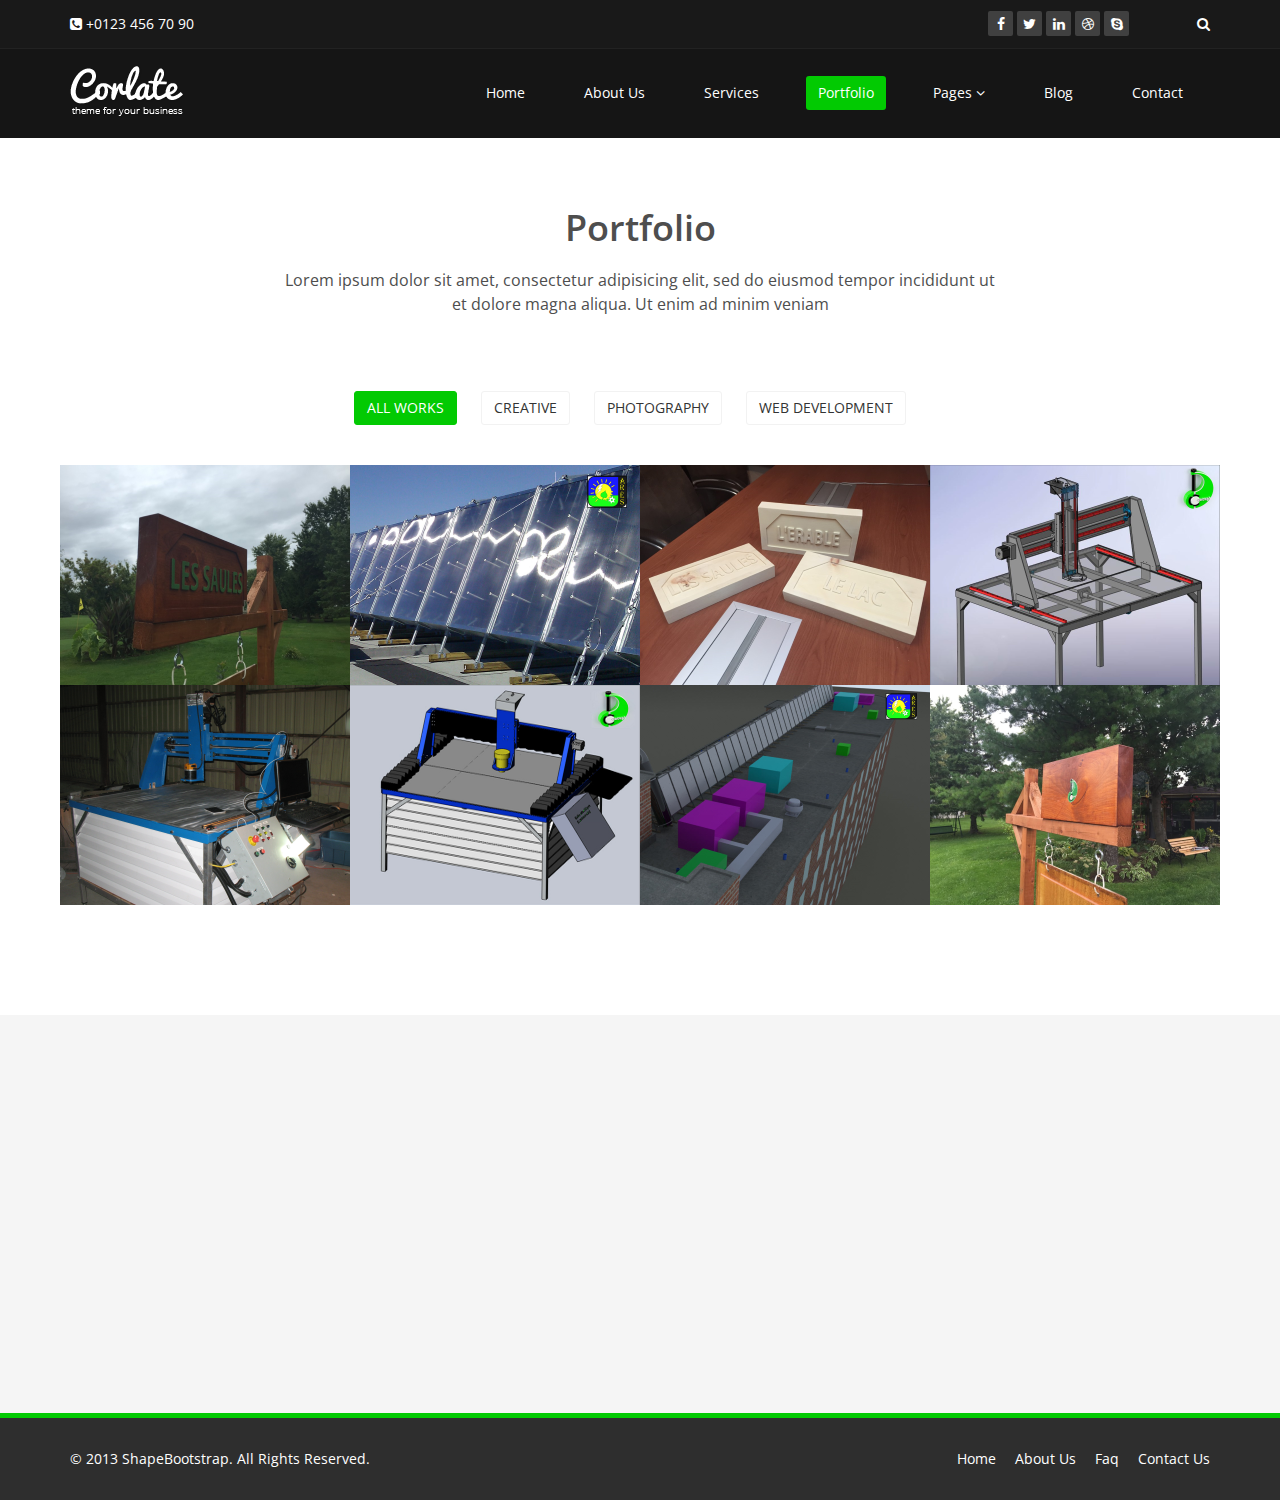
<file: portfolio.html>
<!DOCTYPE html>
<html lang="en">
<head>
    <meta charset="utf-8">
    <meta name="viewport" content="width=device-width, initial-scale=1.0">
    <meta name="description" content="">
    <meta name="author" content="">
    <title>Portfolio | Corlate</title>
    <link href="css/bootstrap.min.css" rel="stylesheet">
    <link href="css/font-awesome.min.css" rel="stylesheet">
    <link href="css/prettyPhoto.css" rel="stylesheet">
    <link href="css/animate.min.css" rel="stylesheet">
    <link href="css/main.css" rel="stylesheet">
    <link href="css/responsive.css" rel="stylesheet">
    <!--[if lt IE 9]>
    <script src="js/html5shiv.js"></script>
    <script src="js/respond.min.js"></script>
    <![endif]-->       
    <link rel="shortcut icon" href="images/ico/favicon.ico">
    <link rel="apple-touch-icon-precomposed" sizes="144x144" href="images/ico/apple-touch-icon-144-precomposed.png">
    <link rel="apple-touch-icon-precomposed" sizes="114x114" href="images/ico/apple-touch-icon-114-precomposed.png">
    <link rel="apple-touch-icon-precomposed" sizes="72x72" href="images/ico/apple-touch-icon-72-precomposed.png">
    <link rel="apple-touch-icon-precomposed" href="images/ico/apple-touch-icon-57-precomposed.png">
</head><!--/head-->
<body>

    <header id="header">
        <div class="top-bar">
            <div class="container">
                <div class="row">
                    <div class="col-sm-6 col-xs-4">
                        <div class="top-number"><p><i class="fa fa-phone-square"></i>  +0123 456 70 90</p></div>
                    </div>
                    <div class="col-sm-6 col-xs-8">
                       <div class="social">
                            <ul class="social-share">
                                <li><a href="#"><i class="fa fa-facebook"></i></a></li>
                                <li><a href="#"><i class="fa fa-twitter"></i></a></li>
                                <li><a href="#"><i class="fa fa-linkedin"></i></a></li> 
                                <li><a href="#"><i class="fa fa-dribbble"></i></a></li>
                                <li><a href="#"><i class="fa fa-skype"></i></a></li>
                            </ul>
                            <div class="search">
                                <form role="form">
                                    <input type="text" class="search-form" autocomplete="off" placeholder="Search">
                                    <i class="fa fa-search"></i>
                                </form>
                           </div>
                       </div>
                    </div>
                </div>
            </div><!--/.container-->
        </div><!--/.top-bar-->

        <nav class="navbar navbar-inverse" role="banner">
            <div class="container">
                <div class="navbar-header">
                    <button type="button" class="navbar-toggle" data-toggle="collapse" data-target=".navbar-collapse">
                        <span class="sr-only">Toggle navigation</span>
                        <span class="icon-bar"></span>
                        <span class="icon-bar"></span>
                        <span class="icon-bar"></span>
                    </button>
                    <a class="navbar-brand" href="index.html"><img src="images/logo.png" alt="logo"></a>
                </div>
                
                <div class="collapse navbar-collapse navbar-right">
                    <ul class="nav navbar-nav">
                        <li><a href="index.html">Home</a></li>
                        <li><a href="about-us.html">About Us</a></li>
                        <li><a href="services.html">Services</a></li>
                        <li class="active"><a href="portfolio.html">Portfolio</a></li>
                        <li class="dropdown">  
                            <a href="#" class="dropdown-toggle" data-toggle="dropdown">Pages <i class="fa fa-angle-down"></i></a>
                            <ul class="dropdown-menu">
                                <li><a href="blog-item.html">Blog Single</a></li>
                                <li><a href="pricing.html">Pricing</a></li>
                                <li><a href="404.html">404</a></li>
                                <li><a href="shortcodes.html">Shortcodes</a></li>
                            </ul>
                        </li>
                        <li><a href="blog.html">Blog</a></li> 
                        <li><a href="contact-us.html">Contact</a></li>                        
                    </ul>
                </div>
            </div><!--/.container-->
        </nav><!--/nav-->
        
    </header><!--/header-->
    <section id="portfolio">
        <div class="container">
            <div class="center">
               <h2>Portfolio</h2>
               <p class="lead">Lorem ipsum dolor sit amet, consectetur adipisicing elit, sed do eiusmod tempor incididunt ut <br> et dolore magna aliqua. Ut enim ad minim veniam</p>
            </div>
        

            <ul class="portfolio-filter text-center">
                <li><a class="btn btn-default active" href="#" data-filter="*">All Works</a></li>
                <li><a class="btn btn-default" href="#" data-filter=".bootstrap">Creative</a></li>
                <li><a class="btn btn-default" href="#" data-filter=".html">Photography</a></li>
                <li><a class="btn btn-default" href="#" data-filter=".wordpress">Web Development</a></li>
            </ul><!--/#portfolio-filter-->

            <div class="row">
                <div class="portfolio-items">
                    <div class="portfolio-item apps col-xs-12 col-sm-4 col-md-3">
                        <div class="recent-work-wrap">
                            <img class="img-responsive" src="images/portfolio/recent/item1.png" alt="">
                            <div class="overlay">
                                <div class="recent-work-inner">
                                    <h3><a href="#">Business theme</a></h3>
                                    <p>There are many variations of passages of Lorem Ipsum available, but the majority</p>
                                    <a class="preview" href="images/portfolio/full/item1.png" rel="prettyPhoto"><i class="fa fa-eye"></i> View</a>
                                </div> 
                            </div>
                        </div>
                    </div><!--/.portfolio-item-->

                    <div class="portfolio-item joomla bootstrap col-xs-12 col-sm-4 col-md-3">
                        <div class="recent-work-wrap">
                            <img class="img-responsive" src="images/portfolio/recent/item2.png" alt="">
                            <div class="overlay">
                                <div class="recent-work-inner">
                                    <h3><a href="#">Business theme</a></h3>
                                    <p>There are many variations of passages of Lorem Ipsum available, but the majority</p>
                                    <a class="preview" href="images/portfolio/full/item2.png" rel="prettyPhoto"><i class="fa fa-eye"></i> View</a>
                                </div> 
                            </div>
                        </div>          
                    </div><!--/.portfolio-item-->

                    <div class="portfolio-item bootstrap wordpress col-xs-12 col-sm-4 col-md-3">
                        <div class="recent-work-wrap">
                            <img class="img-responsive" src="images/portfolio/recent/item3.png" alt="">
                            <div class="overlay">
                                <div class="recent-work-inner">
                                    <h3><a href="#">Business theme</a></h3>
                                    <p>There are many variations of passages of Lorem Ipsum available, but the majority</p>
                                    <a class="preview" href="images/portfolio/full/item3.png" rel="prettyPhoto"><i class="fa fa-eye"></i> View</a>
                                </div> 
                            </div>
                        </div>        
                    </div><!--/.portfolio-item-->

                    <div class="portfolio-item joomla wordpress apps col-xs-12 col-sm-4 col-md-3">
                        <div class="recent-work-wrap">
                            <img class="img-responsive" src="images/portfolio/recent/item4.png" alt="">
                            <div class="overlay">
                                <div class="recent-work-inner">
                                    <h3><a href="#">Business theme</a></h3>
                                    <p>There are many variations of passages of Lorem Ipsum available, but the majority</p>
                                    <a class="preview" href="images/portfolio/full/item4.png" rel="prettyPhoto"><i class="fa fa-eye"></i> View</a>
                                </div> 
                            </div>
                        </div>           
                    </div><!--/.portfolio-item-->
          
                    <div class="portfolio-item joomla html bootstrap col-xs-12 col-sm-4 col-md-3">
                        <div class="recent-work-wrap">
                            <img class="img-responsive" src="images/portfolio/recent/item5.png" alt="">
                            <div class="overlay">
                                <div class="recent-work-inner">
                                    <h3><a href="#">Business theme</a></h3>
                                    <p>There are many variations of passages of Lorem Ipsum available, but the majority</p>
                                    <a class="preview" href="images/portfolio/full/item5.png" rel="prettyPhoto"><i class="fa fa-eye"></i> View</a>
                                </div> 
                            </div>
                        </div>      
                    </div><!--/.portfolio-item-->

                    <div class="portfolio-item wordpress html apps col-xs-12 col-sm-4 col-md-3">
                        <div class="recent-work-wrap">
                            <img class="img-responsive" src="images/portfolio/recent/item6.png" alt="">
                            <div class="overlay">
                                <div class="recent-work-inner">
                                    <h3><a href="#">Business theme</a></h3>
                                    <p>There are many variations of passages of Lorem Ipsum available, but the majority</p>
                                    <a class="preview" href="images/portfolio/full/item6.png" rel="prettyPhoto"><i class="fa fa-eye"></i> View</a>
                                </div> 
                            </div>
                        </div>         
                    </div><!--/.portfolio-item-->

                    <div class="portfolio-item wordpress html col-xs-12 col-sm-4 col-md-3">
                        <div class="recent-work-wrap">
                            <img class="img-responsive" src="images/portfolio/recent/item7.png" alt="">
                            <div class="overlay">
                                <div class="recent-work-inner">
                                    <h3><a href="#">Business theme</a></h3>
                                    <p>There are many variations of passages of Lorem Ipsum available, but the majority</p>
                                    <a class="preview" href="images/portfolio/full/item7.png" rel="prettyPhoto"><i class="fa fa-eye"></i> View</a>
                                </div> 
                            </div>
                        </div>          
                    </div><!--/.portfolio-item-->

                    <div class="portfolio-item wordpress html bootstrap col-xs-12 col-sm-4 col-md-3">
                        <div class="recent-work-wrap">
                            <img class="img-responsive" src="images/portfolio/recent/item8.png" alt="">
                            <div class="overlay">
                                <div class="recent-work-inner">
                                    <h3><a href="#">Business theme</a></h3>
                                    <p>There are many variations of passages of Lorem Ipsum available, but the majority</p>
                                    <a class="preview" href="images/portfolio/full/item8.png" rel="prettyPhoto"><i class="fa fa-eye"></i> View</a>
                                </div> 
                            </div>
                        </div>          
                    </div><!--/.portfolio-item-->
                </div>
            </div>
        </div>
    </section><!--/#portfolio-item-->
    
    <section id="bottom">
        <div class="container wow fadeInDown" data-wow-duration="1000ms" data-wow-delay="600ms">
            <div class="row">
                <div class="col-md-3 col-sm-6">
                    <div class="widget">
                        <h3>Company</h3>
                        <ul>
                            <li><a href="#">About us</a></li>
                            <li><a href="#">We are hiring</a></li>
                            <li><a href="#">Meet the team</a></li>
                            <li><a href="#">Copyright</a></li>
                            <li><a href="#">Terms of use</a></li>
                            <li><a href="#">Privacy policy</a></li>
                            <li><a href="#">Contact us</a></li>
                        </ul>
                    </div>    
                </div><!--/.col-md-3-->

                <div class="col-md-3 col-sm-6">
                    <div class="widget">
                        <h3>Support</h3>
                        <ul>
                            <li><a href="#">Faq</a></li>
                            <li><a href="#">Blog</a></li>
                            <li><a href="#">Forum</a></li>
                            <li><a href="#">Documentation</a></li>
                            <li><a href="#">Refund policy</a></li>
                            <li><a href="#">Ticket system</a></li>
                            <li><a href="#">Billing system</a></li>
                        </ul>
                    </div>    
                </div><!--/.col-md-3-->

                <div class="col-md-3 col-sm-6">
                    <div class="widget">
                        <h3>Developers</h3>
                        <ul>
                            <li><a href="#">Web Development</a></li>
                            <li><a href="#">SEO Marketing</a></li>
                            <li><a href="#">Theme</a></li>
                            <li><a href="#">Development</a></li>
                            <li><a href="#">Email Marketing</a></li>
                            <li><a href="#">Plugin Development</a></li>
                            <li><a href="#">Article Writing</a></li>
                        </ul>
                    </div>    
                </div><!--/.col-md-3-->

                <div class="col-md-3 col-sm-6">
                    <div class="widget">
                        <h3>Our Partners</h3>
                        <ul>
                            <li><a href="#">Adipisicing Elit</a></li>
                            <li><a href="#">Eiusmod</a></li>
                            <li><a href="#">Tempor</a></li>
                            <li><a href="#">Veniam</a></li>
                            <li><a href="#">Exercitation</a></li>
                            <li><a href="#">Ullamco</a></li>
                            <li><a href="#">Laboris</a></li>
                        </ul>
                    </div>    
                </div><!--/.col-md-3-->
            </div>
        </div>
    </section><!--/#bottom-->

    <footer id="footer" class="midnight-blue">
        <div class="container">
            <div class="row">
                <div class="col-sm-6">
                    &copy; 2013 <a target="_blank" href="http://shapebootstrap.net/" title="Free Twitter Bootstrap WordPress Themes and HTML templates">ShapeBootstrap</a>. All Rights Reserved.
                </div>
                <div class="col-sm-6">
                    <ul class="pull-right">
                        <li><a href="#">Home</a></li>
                        <li><a href="#">About Us</a></li>
                        <li><a href="#">Faq</a></li>
                        <li><a href="#">Contact Us</a></li>
                    </ul>
                </div>
            </div>
        </div>
    </footer><!--/#footer-->

    <script src="js/jquery.js"></script>
    <script src="js/bootstrap.min.js"></script>
    <script src="js/jquery.prettyPhoto.js"></script>
    <script src="js/jquery.isotope.min.js"></script>
    <script src="js/main.js"></script>
    <script src="js/wow.min.js"></script>
</body>
</html>
</file>
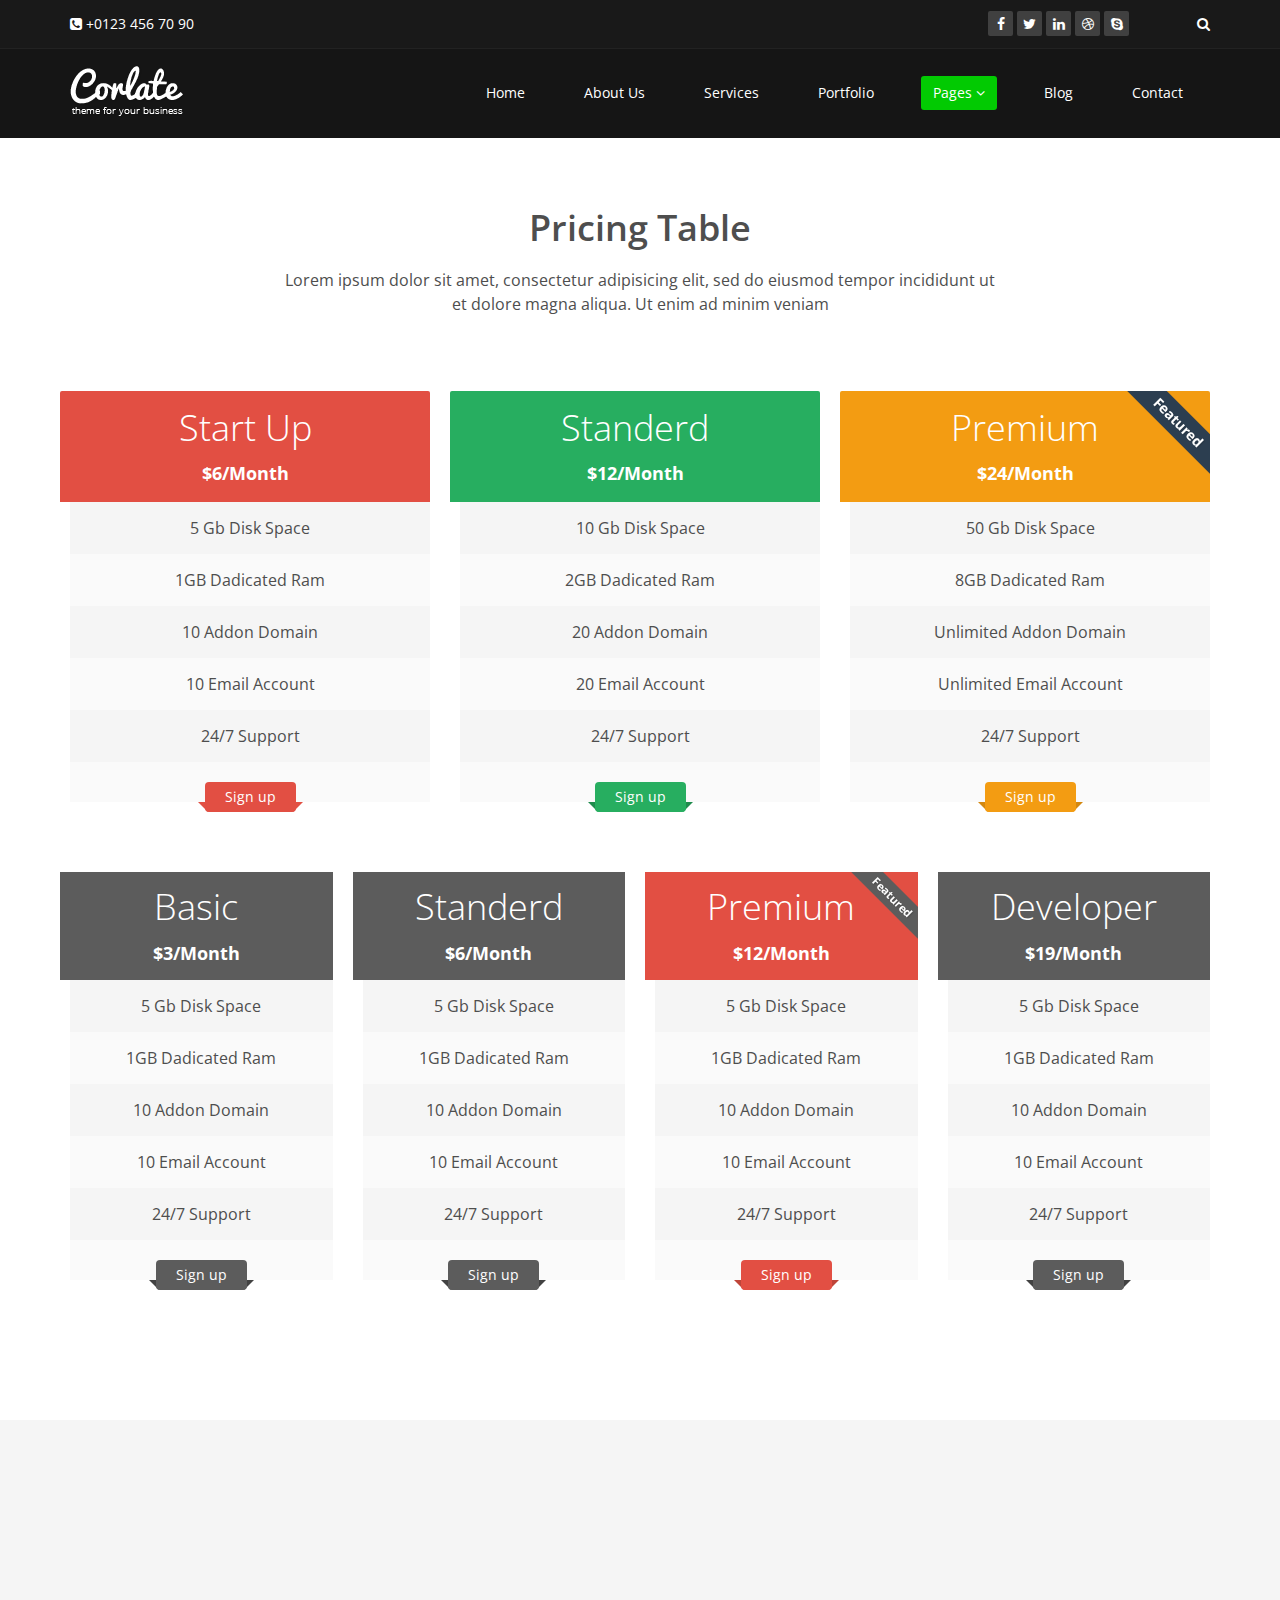
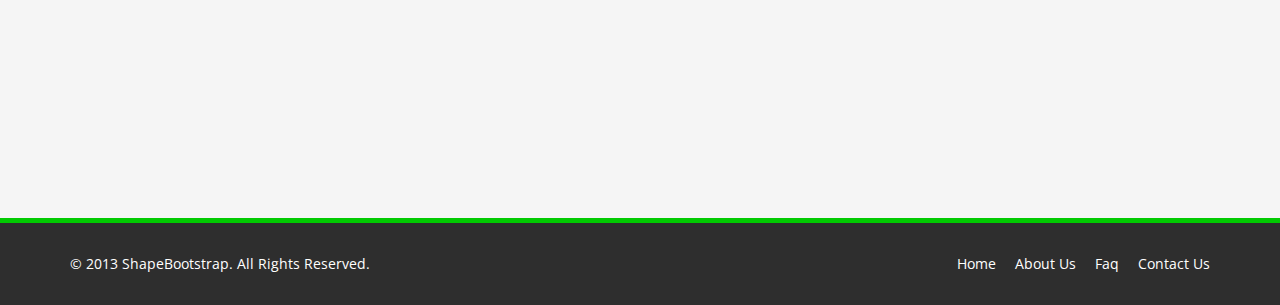
<file: pricing.html>
<!DOCTYPE html>
<html lang="en">
<head>
    <meta charset="utf-8">
    <meta name="viewport" content="width=device-width, initial-scale=1.0">
    <meta name="description" content="">
    <meta name="author" content="">
    <title>About Us | Corlate</title>
    
    <!-- core CSS -->
    <link href="css/bootstrap.min.css" rel="stylesheet">
    <link href="css/font-awesome.min.css" rel="stylesheet">
    <link href="css/prettyPhoto.css" rel="stylesheet">
    <link href="css/animate.min.css" rel="stylesheet">
    <link href="css/main.css" rel="stylesheet">
    <link href="css/responsive.css" rel="stylesheet">
    
    <!--[if lt IE 9]>
    <script src="js/html5shiv.js"></script>
    <script src="js/respond.min.js"></script>
    <![endif]-->       
    <link rel="shortcut icon" href="images/ico/favicon.ico">
    <link rel="apple-touch-icon-precomposed" sizes="144x144" href="images/ico/apple-touch-icon-144-precomposed.png">
    <link rel="apple-touch-icon-precomposed" sizes="114x114" href="images/ico/apple-touch-icon-114-precomposed.png">
    <link rel="apple-touch-icon-precomposed" sizes="72x72" href="images/ico/apple-touch-icon-72-precomposed.png">
    <link rel="apple-touch-icon-precomposed" href="images/ico/apple-touch-icon-57-precomposed.png">
</head><!--/head-->

<body>

    <header id="header">
        <div class="top-bar">
            <div class="container">
                <div class="row">
                    <div class="col-sm-6 col-xs-4">
                        <div class="top-number"><p><i class="fa fa-phone-square"></i>  +0123 456 70 90</p></div>
                    </div>
                    <div class="col-sm-6 col-xs-8">
                       <div class="social">
                            <ul class="social-share">
                                <li><a href="#"><i class="fa fa-facebook"></i></a></li>
                                <li><a href="#"><i class="fa fa-twitter"></i></a></li>
                                <li><a href="#"><i class="fa fa-linkedin"></i></a></li> 
                                <li><a href="#"><i class="fa fa-dribbble"></i></a></li>
                                <li><a href="#"><i class="fa fa-skype"></i></a></li>
                            </ul>
                            <div class="search">
                                <form role="form">
                                    <input type="text" class="search-form" autocomplete="off" placeholder="Search">
                                    <i class="fa fa-search"></i>
                                </form>
                           </div>
                       </div>
                    </div>
                </div>
            </div><!--/.container-->
        </div><!--/.top-bar-->

        <nav class="navbar navbar-inverse" role="banner">
            <div class="container">
                <div class="navbar-header">
                    <button type="button" class="navbar-toggle" data-toggle="collapse" data-target=".navbar-collapse">
                        <span class="sr-only">Toggle navigation</span>
                        <span class="icon-bar"></span>
                        <span class="icon-bar"></span>
                        <span class="icon-bar"></span>
                    </button>
                    <a class="navbar-brand" href="index.html"><img src="images/logo.png" alt="logo"></a>
                </div>
                
                <div class="collapse navbar-collapse navbar-right">
                    <ul class="nav navbar-nav">
                        <li><a href="index.html">Home</a></li>
                        <li><a href="about-us.html">About Us</a></li>
                        <li><a href="services.html">Services</a></li>
                        <li><a href="portfolio.html">Portfolio</a></li>
                        <li class="dropdown active">
                            <a href="#" class="dropdown-toggle" data-toggle="dropdown">Pages <i class="fa fa-angle-down"></i></a>
                            <ul class="dropdown-menu">
                                <li><a href="blog-item.html">Blog Single</a></li>
                                <li class="active"><a href="pricing.html">Pricing</a></li>
                                <li><a href="404.html">404</a></li>
                                <li><a href="shortcodes.html">Shortcodes</a></li>
                            </ul>
                        </li>
                        <li><a href="blog.html">Blog</a></li> 
                        <li><a href="contact-us.html">Contact</a></li>                        
                    </ul>
                </div>
            </div><!--/.container-->
        </nav><!--/nav-->
        
    </header><!--/header-->

    <section class="pricing-page">
        <div class="container">
            <div class="center">  
                <h2>Pricing Table</h2>
                <p class="lead">Lorem ipsum dolor sit amet, consectetur adipisicing elit, sed do eiusmod tempor incididunt ut <br> et dolore magna aliqua. Ut enim ad minim veniam</p>
            </div>  
            <div class="pricing-area text-center">
                <div class="row">
                    <div class="col-sm-4 plan price-one wow fadeInDown">
                        <ul>
                            <li class="heading-one">
                                <h1>Start Up</h1>
                                <span>$6/Month</span>
                            </li>
                            <li>5 Gb Disk Space</li>
                            <li>1GB Dadicated Ram</li>
                            <li>10 Addon Domain</li>
                            <li>10 Email Account</li>
                            <li>24/7 Support</li>
                            <li class="plan-action">
                                <a href="" class="btn btn-primary">Sign up</a>
                            </li>
                        </ul>
                    </div>

                    <div class="col-sm-4 plan price-two wow fadeInDown">
                        <ul>
                            <li class="heading-two">
                                <h1>Standerd</h1>
                                <span>$12/Month</span>
                            </li>
                            <li>10 Gb Disk Space</li>
                            <li>2GB Dadicated Ram</li>
                            <li>20 Addon Domain</li>
                            <li>20 Email Account</li>
                            <li>24/7 Support</li>
                            <li class="plan-action">
                                <a href="" class="btn btn-primary">Sign up</a>
                            </li>
                        </ul>
                    </div>

                    <div class="col-sm-4 plan price-three wow fadeInDown">
                        <img src="images/ribon_one.png">
                        <ul>
                            <li class="heading-three">
                                <h1>Premium</h1>
                                <span>$24/Month</span>
                            </li>
                            <li>50 Gb Disk Space</li>
                            <li>8GB Dadicated Ram</li>
                            <li>Unlimited Addon Domain</li>
                            <li>Unlimited Email Account</li>
                            <li>24/7 Support</li>
                            <li class="plan-action">
                                <a href="" class="btn btn-primary">Sign up</a>
                            </li>
                        </ul>
                    </div>

                    <div class="col-sm-6 col-md-3 plan price-four wow fadeInDown">
                        <ul>
                            <li class="heading-four">
                                <h1>Basic</h1>
                                <span>$3/Month</span>
                            </li>
                            <li>5 Gb Disk Space</li>
                            <li>1GB Dadicated Ram</li>
                            <li>10 Addon Domain</li>
                            <li>10 Email Account</li>
                            <li>24/7 Support</li>
                            <li class="plan-action">
                                <a href="" class="btn btn-primary">Sign up</a>
                            </li>
                        </ul>
                    </div>

                    <div class="col-sm-6 col-md-3 plan price-five wow fadeInDown">
                        <ul>
                            <li class="heading-five">
                                <h1>Standerd</h1>
                                <span>$6/Month</span>
                            </li>
                            <li>5 Gb Disk Space</li>
                            <li>1GB Dadicated Ram</li>
                            <li>10 Addon Domain</li>
                            <li>10 Email Account</li>
                            <li>24/7 Support</li>
                            <li class="plan-action">
                                <a href="" class="btn btn-primary">Sign up</a>
                            </li>
                        </ul>
                    </div>

                    <div class="col-sm-6 col-md-3 plan price-six wow fadeInDown">
                         <img src="images/ribon_two.png">
                        <ul>
                            <li class="heading-six">
                                <h1>Premium</h1>
                                <span>$12/Month</span>
                            </li>
                            <li>5 Gb Disk Space</li>
                            <li>1GB Dadicated Ram</li>
                            <li>10 Addon Domain</li>
                            <li>10 Email Account</li>
                            <li>24/7 Support</li>
                            <li class="plan-action">
                                <a href="" class="btn btn-primary">Sign up</a>
                            </li>
                        </ul>
                    </div>

                     <div class="col-sm-6 col-md-3 plan price-seven wow fadeInDown">
                        <ul>
                            <li class="heading-seven">
                                <h1>Developer</h1>
                                <span>$19/Month</span>
                            </li>
                            <li>5 Gb Disk Space</li>
                            <li>1GB Dadicated Ram</li>
                            <li>10 Addon Domain</li>
                            <li>10 Email Account</li>
                            <li>24/7 Support</li>
                            <li class="plan-action">
                                <a href="" class="btn btn-primary">Sign up</a>
                            </li>
                        </ul>
                    </div>
                </div>
            </div><!--/pricing-area-->
        </div><!--/container-->
    </section><!--/pricing-page-->
           
    <section id="bottom">
        <div class="container wow fadeInDown" data-wow-duration="1000ms" data-wow-delay="600ms">
            <div class="row">
                <div class="col-md-3 col-sm-6">
                    <div class="widget">
                        <h3>Company</h3>
                        <ul>
                            <li><a href="#">About us</a></li>
                            <li><a href="#">We are hiring</a></li>
                            <li><a href="#">Meet the team</a></li>
                            <li><a href="#">Copyright</a></li>
                            <li><a href="#">Terms of use</a></li>
                            <li><a href="#">Privacy policy</a></li>
                            <li><a href="#">Contact us</a></li>
                        </ul>
                    </div>    
                </div><!--/.col-md-3-->

                <div class="col-md-3 col-sm-6">
                    <div class="widget">
                        <h3>Support</h3>
                        <ul>
                            <li><a href="#">Faq</a></li>
                            <li><a href="#">Blog</a></li>
                            <li><a href="#">Forum</a></li>
                            <li><a href="#">Documentation</a></li>
                            <li><a href="#">Refund policy</a></li>
                            <li><a href="#">Ticket system</a></li>
                            <li><a href="#">Billing system</a></li>
                        </ul>
                    </div>    
                </div><!--/.col-md-3-->

                <div class="col-md-3 col-sm-6">
                    <div class="widget">
                        <h3>Developers</h3>
                        <ul>
                            <li><a href="#">Web Development</a></li>
                            <li><a href="#">SEO Marketing</a></li>
                            <li><a href="#">Theme</a></li>
                            <li><a href="#">Development</a></li>
                            <li><a href="#">Email Marketing</a></li>
                            <li><a href="#">Plugin Development</a></li>
                            <li><a href="#">Article Writing</a></li>
                        </ul>
                    </div>    
                </div><!--/.col-md-3-->

                <div class="col-md-3 col-sm-6">
                    <div class="widget">
                        <h3>Our Partners</h3>
                        <ul>
                            <li><a href="#">Adipisicing Elit</a></li>
                            <li><a href="#">Eiusmod</a></li>
                            <li><a href="#">Tempor</a></li>
                            <li><a href="#">Veniam</a></li>
                            <li><a href="#">Exercitation</a></li>
                            <li><a href="#">Ullamco</a></li>
                            <li><a href="#">Laboris</a></li>
                        </ul>
                    </div>    
                </div><!--/.col-md-3-->
            </div>
        </div>
    </section><!--/#bottom-->

    <footer id="footer" class="midnight-blue">
        <div class="container">
            <div class="row">
                <div class="col-sm-6">
                    &copy; 2013 <a target="_blank" href="http://shapebootstrap.net/" title="Free Twitter Bootstrap WordPress Themes and HTML templates">ShapeBootstrap</a>. All Rights Reserved.
                </div>
                <div class="col-sm-6">
                    <ul class="pull-right">
                        <li><a href="#">Home</a></li>
                        <li><a href="#">About Us</a></li>
                        <li><a href="#">Faq</a></li>
                        <li><a href="#">Contact Us</a></li>
                    </ul>
                </div>
            </div>
        </div>
    </footer><!--/#footer-->

    <script src="js/jquery.js"></script>
    <script type="text/javascript">
        $('.carousel').carousel()
    </script>
    <script src="js/bootstrap.min.js"></script>
    <script src="js/jquery.prettyPhoto.js"></script>
    <script src="js/jquery.isotope.min.js"></script>
    <script src="js/main.js"></script>
    <script src="js/wow.min.js"></script>
</body>
</html>
</file>
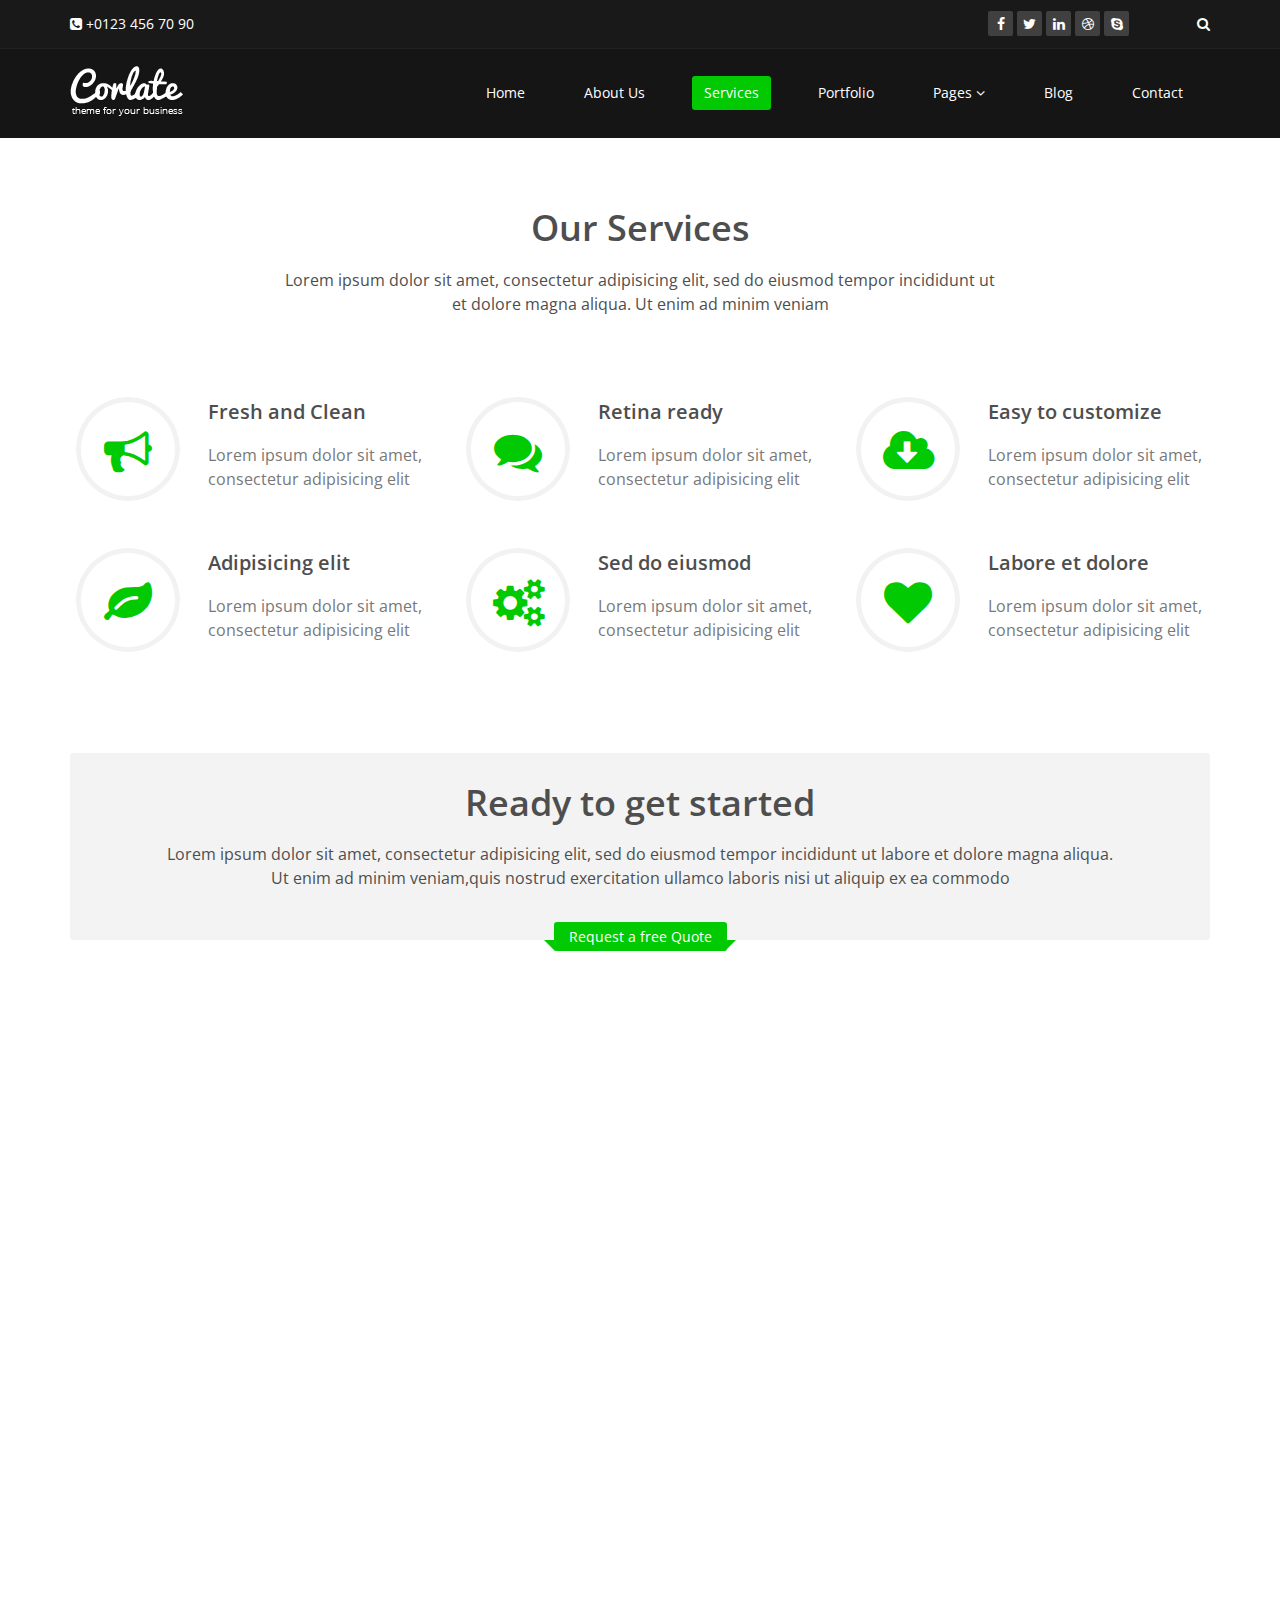
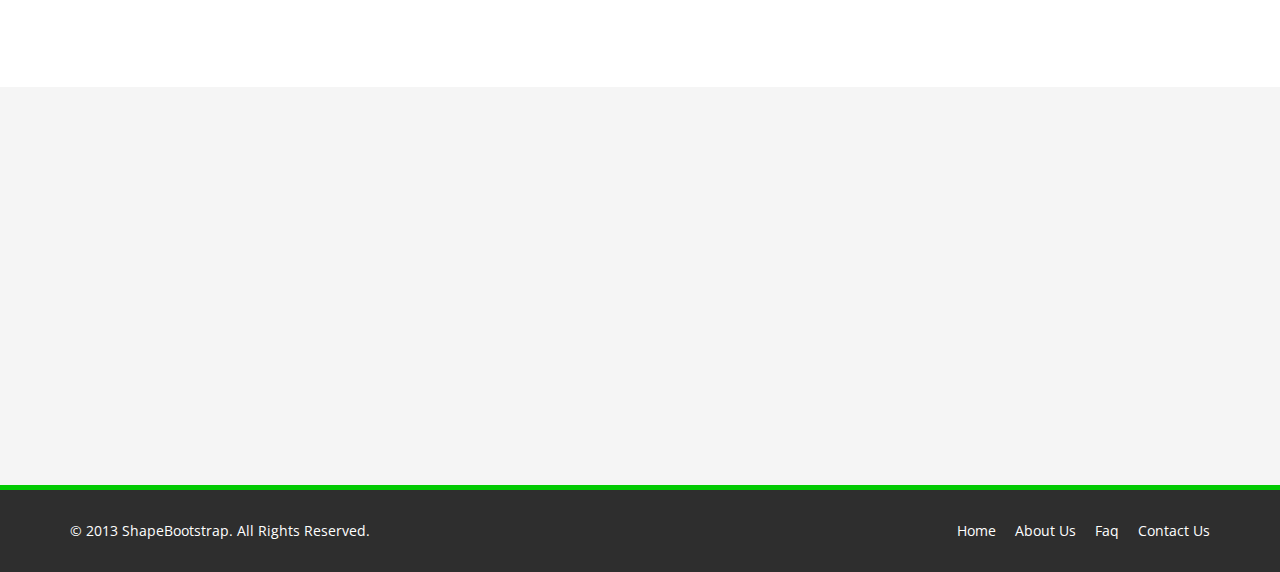
<file: services.html>
<!DOCTYPE html>
<html lang="en">
<head>
    <meta charset="utf-8">
    <meta name="viewport" content="width=device-width, initial-scale=1.0">
    <meta name="description" content="">
    <meta name="author" content="">
    <title>Services | Corlate</title>
    
    <!-- core CSS -->
    <link href="css/bootstrap.min.css" rel="stylesheet">
    <link href="css/font-awesome.min.css" rel="stylesheet">
    <link href="css/prettyPhoto.css" rel="stylesheet">
    <link href="css/animate.min.css" rel="stylesheet">
    <link href="css/main.css" rel="stylesheet">
    <link href="css/responsive.css" rel="stylesheet">
    
    <!--[if lt IE 9]>
    <script src="js/html5shiv.js"></script>
    <script src="js/respond.min.js"></script>
    <![endif]-->       
    <link rel="shortcut icon" href="images/ico/favicon.ico">
    <link rel="apple-touch-icon-precomposed" sizes="144x144" href="images/ico/apple-touch-icon-144-precomposed.png">
    <link rel="apple-touch-icon-precomposed" sizes="114x114" href="images/ico/apple-touch-icon-114-precomposed.png">
    <link rel="apple-touch-icon-precomposed" sizes="72x72" href="images/ico/apple-touch-icon-72-precomposed.png">
    <link rel="apple-touch-icon-precomposed" href="images/ico/apple-touch-icon-57-precomposed.png">
</head><!--/head-->

<body>

    <header id="header">
        <div class="top-bar">
            <div class="container">
                <div class="row">
                    <div class="col-sm-6 col-xs-4">
                        <div class="top-number"><p><i class="fa fa-phone-square"></i>  +0123 456 70 90</p></div>
                    </div>
                    <div class="col-sm-6 col-xs-8">
                       <div class="social">
                            <ul class="social-share">
                                <li><a href="#"><i class="fa fa-facebook"></i></a></li>
                                <li><a href="#"><i class="fa fa-twitter"></i></a></li>
                                <li><a href="#"><i class="fa fa-linkedin"></i></a></li> 
                                <li><a href="#"><i class="fa fa-dribbble"></i></a></li>
                                <li><a href="#"><i class="fa fa-skype"></i></a></li>
                            </ul>
                            <div class="search">
                                <form role="form">
                                    <input type="text" class="search-form" autocomplete="off" placeholder="Search">
                                    <i class="fa fa-search"></i>
                                </form>
                           </div>
                       </div>
                    </div>
                </div>
            </div><!--/.container-->
        </div><!--/.top-bar-->

        <nav class="navbar navbar-inverse" role="banner">
            <div class="container">
                <div class="navbar-header">
                    <button type="button" class="navbar-toggle" data-toggle="collapse" data-target=".navbar-collapse">
                        <span class="sr-only">Toggle navigation</span>
                        <span class="icon-bar"></span>
                        <span class="icon-bar"></span>
                        <span class="icon-bar"></span>
                    </button>
                    <a class="navbar-brand" href="index.html"><img src="images/logo.png" alt="logo"></a>
                </div>
                
                <div class="collapse navbar-collapse navbar-right">
                    <ul class="nav navbar-nav">
                        <li><a href="index.html">Home</a></li>
                        <li><a href="about-us.html">About Us</a></li>
                        <li class="active"><a href="services.html">Services</a></li>
                        <li><a href="portfolio.html">Portfolio</a></li>
                        <li class="dropdown">
                            <a href="#" class="dropdown-toggle" data-toggle="dropdown">Pages <i class="fa fa-angle-down"></i></a>
                            <ul class="dropdown-menu">
                                <li><a href="blog-item.html">Blog Single</a></li>
                                <li><a href="pricing.html">Pricing</a></li>
                                <li><a href="404.html">404</a></li>
                                <li><a href="shortcodes.html">Shortcodes</a></li>
                            </ul>
                        </li>
                        <li><a href="blog.html">Blog</a></li> 
                        <li><a href="contact-us.html">Contact</a></li>                        
                    </ul>
                </div>
            </div><!--/.container-->
        </nav><!--/nav-->
        
    </header><!--/header-->

    <section id="feature" class="transparent-bg">
        <div class="container">
           <div class="center wow fadeInDown">
                <h2>Our Services</h2>
                <p class="lead">Lorem ipsum dolor sit amet, consectetur adipisicing elit, sed do eiusmod tempor incididunt ut <br> et dolore magna aliqua. Ut enim ad minim veniam</p>
            </div>

            <div class="row">
                <div class="features">
                    <div class="col-md-4 col-sm-6 wow fadeInDown" data-wow-duration="1000ms" data-wow-delay="600ms">
                        <div class="feature-wrap">
                            <i class="fa fa-bullhorn"></i>
                            <h2>Fresh and Clean</h2>
                            <h3>Lorem ipsum dolor sit amet, consectetur adipisicing elit</h3>
                        </div>
                    </div><!--/.col-md-4-->

                    <div class="col-md-4 col-sm-6 wow fadeInDown" data-wow-duration="1000ms" data-wow-delay="600ms">
                        <div class="feature-wrap">
                            <i class="fa fa-comments"></i>
                            <h2>Retina ready</h2>
                            <h3>Lorem ipsum dolor sit amet, consectetur adipisicing elit</h3>
                        </div>
                    </div><!--/.col-md-4-->

                    <div class="col-md-4 col-sm-6 wow fadeInDown" data-wow-duration="1000ms" data-wow-delay="600ms">
                        <div class="feature-wrap">
                            <i class="fa fa-cloud-download"></i>
                            <h2>Easy to customize</h2>
                            <h3>Lorem ipsum dolor sit amet, consectetur adipisicing elit</h3>
                        </div>
                    </div><!--/.col-md-4-->
                
                    <div class="col-md-4 col-sm-6 wow fadeInDown" data-wow-duration="1000ms" data-wow-delay="600ms">
                        <div class="feature-wrap">
                            <i class="fa fa-leaf"></i>
                            <h2>Adipisicing elit</h2>
                            <h3>Lorem ipsum dolor sit amet, consectetur adipisicing elit</h3>
                        </div>
                    </div><!--/.col-md-4-->

                    <div class="col-md-4 col-sm-6 wow fadeInDown" data-wow-duration="1000ms" data-wow-delay="600ms">
                        <div class="feature-wrap">
                            <i class="fa fa-cogs"></i>
                            <h2>Sed do eiusmod</h2>
                            <h3>Lorem ipsum dolor sit amet, consectetur adipisicing elit</h3>
                        </div>
                    </div><!--/.col-md-4-->

                    <div class="col-md-4 col-sm-6 wow fadeInDown" data-wow-duration="1000ms" data-wow-delay="600ms">
                        <div class="feature-wrap">
                            <i class="fa fa-heart"></i>
                            <h2>Labore et dolore</h2>
                            <h3>Lorem ipsum dolor sit amet, consectetur adipisicing elit</h3>
                        </div>
                    </div><!--/.col-md-4-->
                </div><!--/.services-->
            </div><!--/.row--> 


            <div class="get-started center wow fadeInDown">
                <h2>Ready to get started</h2>
                <p class="lead">Lorem ipsum dolor sit amet, consectetur adipisicing elit, sed do eiusmod tempor incididunt ut labore et dolore  magna aliqua. <br>  Ut enim ad minim veniam,quis nostrud exercitation ullamco laboris nisi ut aliquip ex ea commodo</p>
                <div class="request">
                    <h4><a href="#">Request a free Quote</a></h4>
                </div>
            </div><!--/.get-started-->

            <div class="clients-area center wow fadeInDown">
                <h2>What our client says</h2>
                <p class="lead">Lorem ipsum dolor sit amet, consectetur adipisicing elit, sed do eiusmod tempor incididunt ut <br> et dolore magna aliqua. Ut enim ad minim veniam</p>
            </div>

            <div class="row">
                <div class="col-md-4 wow fadeInDown">
                    <div class="clients-comments text-center">
                        <img src="images/client1.png" class="img-circle" alt="">
                        <h3>Lorem ipsum dolor sit amet, consectetur adipisicing elit, sed do eiusmod tempor incididunt</h3>
                        <h4><span>-John Doe /</span>  Director of corlate.com</h4>
                    </div>
                </div>
                <div class="col-md-4 wow fadeInDown">
                    <div class="clients-comments text-center">
                        <img src="images/client2.png" class="img-circle" alt="">
                        <h3>Lorem ipsum dolor sit amet, consectetur adipisicing elit, sed do eiusmod tempor incididunt</h3>
                        <h4><span>-John Doe /</span>  Director of corlate.com</h4>
                    </div>
                </div>
                <div class="col-md-4 wow fadeInDown">
                    <div class="clients-comments text-center">
                        <img src="images/client3.png" class="img-circle" alt="">
                        <h3>Lorem ipsum dolor sit amet, consectetur adipisicing elit, sed do eiusmod tempor incididunt</h3>
                        <h4><span>-John Doe /</span>  Director of corlate.com</h4>
                    </div>
                </div>
           </div>

        </div><!--/.container-->
    </section><!--/#feature-->


    <section id="bottom">
        <div class="container wow fadeInDown" data-wow-duration="1000ms" data-wow-delay="600ms">
            <div class="row">
                <div class="col-md-3 col-sm-6">
                    <div class="widget">
                        <h3>Company</h3>
                        <ul>
                            <li><a href="#">About us</a></li>
                            <li><a href="#">We are hiring</a></li>
                            <li><a href="#">Meet the team</a></li>
                            <li><a href="#">Copyright</a></li>
                            <li><a href="#">Terms of use</a></li>
                            <li><a href="#">Privacy policy</a></li>
                            <li><a href="#">Contact us</a></li>
                        </ul>
                    </div>    
                </div><!--/.col-md-3-->

                <div class="col-md-3 col-sm-6">
                    <div class="widget">
                        <h3>Support</h3>
                        <ul>
                            <li><a href="#">Faq</a></li>
                            <li><a href="#">Blog</a></li>
                            <li><a href="#">Forum</a></li>
                            <li><a href="#">Documentation</a></li>
                            <li><a href="#">Refund policy</a></li>
                            <li><a href="#">Ticket system</a></li>
                            <li><a href="#">Billing system</a></li>
                        </ul>
                    </div>    
                </div><!--/.col-md-3-->

                <div class="col-md-3 col-sm-6">
                    <div class="widget">
                        <h3>Developers</h3>
                        <ul>
                            <li><a href="#">Web Development</a></li>
                            <li><a href="#">SEO Marketing</a></li>
                            <li><a href="#">Theme</a></li>
                            <li><a href="#">Development</a></li>
                            <li><a href="#">Email Marketing</a></li>
                            <li><a href="#">Plugin Development</a></li>
                            <li><a href="#">Article Writing</a></li>
                        </ul>
                    </div>    
                </div><!--/.col-md-3-->

                <div class="col-md-3 col-sm-6">
                    <div class="widget">
                        <h3>Our Partners</h3>
                        <ul>
                            <li><a href="#">Adipisicing Elit</a></li>
                            <li><a href="#">Eiusmod</a></li>
                            <li><a href="#">Tempor</a></li>
                            <li><a href="#">Veniam</a></li>
                            <li><a href="#">Exercitation</a></li>
                            <li><a href="#">Ullamco</a></li>
                            <li><a href="#">Laboris</a></li>
                        </ul>
                    </div>    
                </div><!--/.col-md-3-->
            </div>
        </div>
    </section><!--/#bottom-->

    <footer id="footer" class="midnight-blue">
        <div class="container">
            <div class="row">
                <div class="col-sm-6">
                    &copy; 2013 <a target="_blank" href="http://shapebootstrap.net/" title="Free Twitter Bootstrap WordPress Themes and HTML templates">ShapeBootstrap</a>. All Rights Reserved.
                </div>
                <div class="col-sm-6">
                    <ul class="pull-right">
                        <li><a href="#">Home</a></li>
                        <li><a href="#">About Us</a></li>
                        <li><a href="#">Faq</a></li>
                        <li><a href="#">Contact Us</a></li>
                    </ul>
                </div>
            </div>
        </div>
    </footer><!--/#footer-->

    <script src="js/jquery.js"></script>
    <script src="js/bootstrap.min.js"></script>
    <script src="js/jquery.prettyPhoto.js"></script>
    <script src="js/jquery.isotope.min.js"></script>
    <script src="js/main.js"></script>
    <script src="js/wow.min.js"></script>
</body>
</html>
</file>
<file: css/prettyPhoto.css>
div.pp_default .pp_top,div.pp_default .pp_top .pp_middle,div.pp_default .pp_top .pp_left,div.pp_default .pp_top .pp_right,div.pp_default .pp_bottom,div.pp_default .pp_bottom .pp_left,div.pp_default .pp_bottom .pp_middle,div.pp_default .pp_bottom .pp_right{height:13px}
div.pp_default .pp_top .pp_left{background:url(../images/prettyPhoto/default/sprite.png) -78px -93px no-repeat}
div.pp_default .pp_top .pp_middle{background:url(../images/prettyPhoto/default/sprite_x.png) top left repeat-x}
div.pp_default .pp_top .pp_right{background:url(../images/prettyPhoto/default/sprite.png) -112px -93px no-repeat}
div.pp_default .pp_content .ppt{color:#f8f8f8}
div.pp_default .pp_content_container .pp_left{background:url(../images/prettyPhoto/default/sprite_y.png) -7px 0 repeat-y;padding-left:13px}
div.pp_default .pp_content_container .pp_right{background:url(../images/prettyPhoto/default/sprite_y.png) top right repeat-y;padding-right:13px}
div.pp_default .pp_next:hover{background:url(../images/prettyPhoto/default/sprite_next.png) center right no-repeat;cursor:pointer}
div.pp_default .pp_previous:hover{background:url(../images/prettyPhoto/default/sprite_prev.png) center left no-repeat;cursor:pointer}
div.pp_default .pp_expand{background:url(../images/prettyPhoto/default/sprite.png) 0 -29px no-repeat;cursor:pointer;width:28px;height:28px}
div.pp_default .pp_expand:hover{background:url(../images/prettyPhoto/default/sprite.png) 0 -56px no-repeat;cursor:pointer}
div.pp_default .pp_contract{background:url(../images/prettyPhoto/default/sprite.png) 0 -84px no-repeat;cursor:pointer;width:28px;height:28px}
div.pp_default .pp_contract:hover{background:url(../images/prettyPhoto/default/sprite.png) 0 -113px no-repeat;cursor:pointer}
div.pp_default .pp_close{width:30px;height:30px;background:url(../images/prettyPhoto/default/sprite.png) 2px 1px no-repeat;cursor:pointer}
div.pp_default .pp_gallery ul li a{background:url(../images/prettyPhoto/default/default_thumb.png) center center #f8f8f8;border:1px solid #aaa}
div.pp_default .pp_social{margin-top:7px}
div.pp_default .pp_gallery a.pp_arrow_previous,div.pp_default .pp_gallery a.pp_arrow_next{position:static;left:auto}
div.pp_default .pp_nav .pp_play,div.pp_default .pp_nav .pp_pause{background:url(../images/prettyPhoto/default/sprite.png) -51px 1px no-repeat;height:30px;width:30px}
div.pp_default .pp_nav .pp_pause{background-position:-51px -29px}
div.pp_default a.pp_arrow_previous,div.pp_default a.pp_arrow_next{background:url(../images/prettyPhoto/default/sprite.png) -31px -3px no-repeat;height:20px;width:20px;margin:4px 0 0}
div.pp_default a.pp_arrow_next{left:52px;background-position:-82px -3px}
div.pp_default .pp_content_container .pp_details{margin-top:5px}
div.pp_default .pp_nav{clear:none;height:30px;width:110px;position:relative}
div.pp_default .pp_nav .currentTextHolder{font-family:Georgia;font-style:italic;color:#999;font-size:11px;left:75px;line-height:25px;position:absolute;top:2px;margin:0;padding:0 0 0 10px}
div.pp_default .pp_close:hover,div.pp_default .pp_nav .pp_play:hover,div.pp_default .pp_nav .pp_pause:hover,div.pp_default .pp_arrow_next:hover,div.pp_default .pp_arrow_previous:hover{opacity:0.7}
div.pp_default .pp_description{font-size:11px;font-weight:700;line-height:14px;margin:5px 50px 5px 0}
div.pp_default .pp_bottom .pp_left{background:url(../images/prettyPhoto/default/sprite.png) -78px -127px no-repeat}
div.pp_default .pp_bottom .pp_middle{background:url(../images/prettyPhoto/default/sprite_x.png) bottom left repeat-x}
div.pp_default .pp_bottom .pp_right{background:url(../images/prettyPhoto/default/sprite.png) -112px -127px no-repeat}
div.pp_default .pp_loaderIcon{background:url(../images/prettyPhoto/default/loader.gif) center center no-repeat}
div.light_rounded .pp_top .pp_left{background:url(../images/prettyPhoto/light_rounded/sprite.png) -88px -53px no-repeat}
div.light_rounded .pp_top .pp_right{background:url(../images/prettyPhoto/light_rounded/sprite.png) -110px -53px no-repeat}
div.light_rounded .pp_next:hover{background:url(../images/prettyPhoto/light_rounded/btnNext.png) center right no-repeat;cursor:pointer}
div.light_rounded .pp_previous:hover{background:url(../images/prettyPhoto/light_rounded/btnPrevious.png) center left no-repeat;cursor:pointer}
div.light_rounded .pp_expand{background:url(../images/prettyPhoto/light_rounded/sprite.png) -31px -26px no-repeat;cursor:pointer}
div.light_rounded .pp_expand:hover{background:url(../images/prettyPhoto/light_rounded/sprite.png) -31px -47px no-repeat;cursor:pointer}
div.light_rounded .pp_contract{background:url(../images/prettyPhoto/light_rounded/sprite.png) 0 -26px no-repeat;cursor:pointer}
div.light_rounded .pp_contract:hover{background:url(../images/prettyPhoto/light_rounded/sprite.png) 0 -47px no-repeat;cursor:pointer}
div.light_rounded .pp_close{width:75px;height:22px;background:url(../images/prettyPhoto/light_rounded/sprite.png) -1px -1px no-repeat;cursor:pointer}
div.light_rounded .pp_nav .pp_play{background:url(../images/prettyPhoto/light_rounded/sprite.png) -1px -100px no-repeat;height:15px;width:14px}
div.light_rounded .pp_nav .pp_pause{background:url(../images/prettyPhoto/light_rounded/sprite.png) -24px -100px no-repeat;height:15px;width:14px}
div.light_rounded .pp_arrow_previous{background:url(../images/prettyPhoto/light_rounded/sprite.png) 0 -71px no-repeat}
div.light_rounded .pp_arrow_next{background:url(../images/prettyPhoto/light_rounded/sprite.png) -22px -71px no-repeat}
div.light_rounded .pp_bottom .pp_left{background:url(../images/prettyPhoto/light_rounded/sprite.png) -88px -80px no-repeat}
div.light_rounded .pp_bottom .pp_right{background:url(../images/prettyPhoto/light_rounded/sprite.png) -110px -80px no-repeat}
div.dark_rounded .pp_top .pp_left{background:url(../images/prettyPhoto/dark_rounded/sprite.png) -88px -53px no-repeat}
div.dark_rounded .pp_top .pp_right{background:url(../images/prettyPhoto/dark_rounded/sprite.png) -110px -53px no-repeat}
div.dark_rounded .pp_content_container .pp_left{background:url(../images/prettyPhoto/dark_rounded/contentPattern.png) top left repeat-y}
div.dark_rounded .pp_content_container .pp_right{background:url(../images/prettyPhoto/dark_rounded/contentPattern.png) top right repeat-y}
div.dark_rounded .pp_next:hover{background:url(../images/prettyPhoto/dark_rounded/btnNext.png) center right no-repeat;cursor:pointer}
div.dark_rounded .pp_previous:hover{background:url(../images/prettyPhoto/dark_rounded/btnPrevious.png) center left no-repeat;cursor:pointer}
div.dark_rounded .pp_expand{background:url(../images/prettyPhoto/dark_rounded/sprite.png) -31px -26px no-repeat;cursor:pointer}
div.dark_rounded .pp_expand:hover{background:url(../images/prettyPhoto/dark_rounded/sprite.png) -31px -47px no-repeat;cursor:pointer}
div.dark_rounded .pp_contract{background:url(../images/prettyPhoto/dark_rounded/sprite.png) 0 -26px no-repeat;cursor:pointer}
div.dark_rounded .pp_contract:hover{background:url(../images/prettyPhoto/dark_rounded/sprite.png) 0 -47px no-repeat;cursor:pointer}
div.dark_rounded .pp_close{width:75px;height:22px;background:url(../images/prettyPhoto/dark_rounded/sprite.png) -1px -1px no-repeat;cursor:pointer}
div.dark_rounded .pp_description{margin-right:85px;color:#fff}
div.dark_rounded .pp_nav .pp_play{background:url(../images/prettyPhoto/dark_rounded/sprite.png) -1px -100px no-repeat;height:15px;width:14px}
div.dark_rounded .pp_nav .pp_pause{background:url(../images/prettyPhoto/dark_rounded/sprite.png) -24px -100px no-repeat;height:15px;width:14px}
div.dark_rounded .pp_arrow_previous{background:url(../images/prettyPhoto/dark_rounded/sprite.png) 0 -71px no-repeat}
div.dark_rounded .pp_arrow_next{background:url(../images/prettyPhoto/dark_rounded/sprite.png) -22px -71px no-repeat}
div.dark_rounded .pp_bottom .pp_left{background:url(../images/prettyPhoto/dark_rounded/sprite.png) -88px -80px no-repeat}
div.dark_rounded .pp_bottom .pp_right{background:url(../images/prettyPhoto/dark_rounded/sprite.png) -110px -80px no-repeat}
div.dark_rounded .pp_loaderIcon{background:url(../images/prettyPhoto/dark_rounded/loader.gif) center center no-repeat}
div.dark_square .pp_left,div.dark_square .pp_middle,div.dark_square .pp_right,div.dark_square .pp_content{background:#000}
div.dark_square .pp_description{color:#fff;margin:0 85px 0 0}
div.dark_square .pp_loaderIcon{background:url(../images/prettyPhoto/dark_square/loader.gif) center center no-repeat}
div.dark_square .pp_expand{background:url(../images/prettyPhoto/dark_square/sprite.png) -31px -26px no-repeat;cursor:pointer}
div.dark_square .pp_expand:hover{background:url(../images/prettyPhoto/dark_square/sprite.png) -31px -47px no-repeat;cursor:pointer}
div.dark_square .pp_contract{background:url(../images/prettyPhoto/dark_square/sprite.png) 0 -26px no-repeat;cursor:pointer}
div.dark_square .pp_contract:hover{background:url(../images/prettyPhoto/dark_square/sprite.png) 0 -47px no-repeat;cursor:pointer}
div.dark_square .pp_close{width:75px;height:22px;background:url(../images/prettyPhoto/dark_square/sprite.png) -1px -1px no-repeat;cursor:pointer}
div.dark_square .pp_nav{clear:none}
div.dark_square .pp_nav .pp_play{background:url(../images/prettyPhoto/dark_square/sprite.png) -1px -100px no-repeat;height:15px;width:14px}
div.dark_square .pp_nav .pp_pause{background:url(../images/prettyPhoto/dark_square/sprite.png) -24px -100px no-repeat;height:15px;width:14px}
div.dark_square .pp_arrow_previous{background:url(../images/prettyPhoto/dark_square/sprite.png) 0 -71px no-repeat}
div.dark_square .pp_arrow_next{background:url(../images/prettyPhoto/dark_square/sprite.png) -22px -71px no-repeat}
div.dark_square .pp_next:hover{background:url(../images/prettyPhoto/dark_square/btnNext.png) center right no-repeat;cursor:pointer}
div.dark_square .pp_previous:hover{background:url(../images/prettyPhoto/dark_square/btnPrevious.png) center left no-repeat;cursor:pointer}
div.light_square .pp_expand{background:url(../images/prettyPhoto/light_square/sprite.png) -31px -26px no-repeat;cursor:pointer}
div.light_square .pp_expand:hover{background:url(../images/prettyPhoto/light_square/sprite.png) -31px -47px no-repeat;cursor:pointer}
div.light_square .pp_contract{background:url(../images/prettyPhoto/light_square/sprite.png) 0 -26px no-repeat;cursor:pointer}
div.light_square .pp_contract:hover{background:url(../images/prettyPhoto/light_square/sprite.png) 0 -47px no-repeat;cursor:pointer}
div.light_square .pp_close{width:75px;height:22px;background:url(../images/prettyPhoto/light_square/sprite.png) -1px -1px no-repeat;cursor:pointer}
div.light_square .pp_nav .pp_play{background:url(../images/prettyPhoto/light_square/sprite.png) -1px -100px no-repeat;height:15px;width:14px}
div.light_square .pp_nav .pp_pause{background:url(../images/prettyPhoto/light_square/sprite.png) -24px -100px no-repeat;height:15px;width:14px}
div.light_square .pp_arrow_previous{background:url(../images/prettyPhoto/light_square/sprite.png) 0 -71px no-repeat}
div.light_square .pp_arrow_next{background:url(../images/prettyPhoto/light_square/sprite.png) -22px -71px no-repeat}
div.light_square .pp_next:hover{background:url(../images/prettyPhoto/light_square/btnNext.png) center right no-repeat;cursor:pointer}
div.light_square .pp_previous:hover{background:url(../images/prettyPhoto/light_square/btnPrevious.png) center left no-repeat;cursor:pointer}
div.facebook .pp_top .pp_left{background:url(../images/prettyPhoto/facebook/sprite.png) -88px -53px no-repeat}
div.facebook .pp_top .pp_middle{background:url(../images/prettyPhoto/facebook/contentPatternTop.png) top left repeat-x}
div.facebook .pp_top .pp_right{background:url(../images/prettyPhoto/facebook/sprite.png) -110px -53px no-repeat}
div.facebook .pp_content_container .pp_left{background:url(../images/prettyPhoto/facebook/contentPatternLeft.png) top left repeat-y}
div.facebook .pp_content_container .pp_right{background:url(../images/prettyPhoto/facebook/contentPatternRight.png) top right repeat-y}
div.facebook .pp_expand{background:url(../images/prettyPhoto/facebook/sprite.png) -31px -26px no-repeat;cursor:pointer}
div.facebook .pp_expand:hover{background:url(../images/prettyPhoto/facebook/sprite.png) -31px -47px no-repeat;cursor:pointer}
div.facebook .pp_contract{background:url(../images/prettyPhoto/facebook/sprite.png) 0 -26px no-repeat;cursor:pointer}
div.facebook .pp_contract:hover{background:url(../images/prettyPhoto/facebook/sprite.png) 0 -47px no-repeat;cursor:pointer}
div.facebook .pp_close{width:22px;height:22px;background:url(../images/prettyPhoto/facebook/sprite.png) -1px -1px no-repeat;cursor:pointer}
div.facebook .pp_description{margin:0 37px 0 0}
div.facebook .pp_loaderIcon{background:url(../images/prettyPhoto/facebook/loader.gif) center center no-repeat}
div.facebook .pp_arrow_previous{background:url(../images/prettyPhoto/facebook/sprite.png) 0 -71px no-repeat;height:22px;margin-top:0;width:22px}
div.facebook .pp_arrow_previous.disabled{background-position:0 -96px;cursor:default}
div.facebook .pp_arrow_next{background:url(../images/prettyPhoto/facebook/sprite.png) -32px -71px no-repeat;height:22px;margin-top:0;width:22px}
div.facebook .pp_arrow_next.disabled{background-position:-32px -96px;cursor:default}
div.facebook .pp_nav{margin-top:0}
div.facebook .pp_nav p{font-size:15px;padding:0 3px 0 4px}
div.facebook .pp_nav .pp_play{background:url(../images/prettyPhoto/facebook/sprite.png) -1px -123px no-repeat;height:22px;width:22px}
div.facebook .pp_nav .pp_pause{background:url(../images/prettyPhoto/facebook/sprite.png) -32px -123px no-repeat;height:22px;width:22px}
div.facebook .pp_next:hover{background:url(../images/prettyPhoto/facebook/btnNext.png) center right no-repeat;cursor:pointer}
div.facebook .pp_previous:hover{background:url(../images/prettyPhoto/facebook/btnPrevious.png) center left no-repeat;cursor:pointer}
div.facebook .pp_bottom .pp_left{background:url(../images/prettyPhoto/facebook/sprite.png) -88px -80px no-repeat}
div.facebook .pp_bottom .pp_middle{background:url(../images/prettyPhoto/facebook/contentPatternBottom.png) top left repeat-x}
div.facebook .pp_bottom .pp_right{background:url(../images/prettyPhoto/facebook/sprite.png) -110px -80px no-repeat}
div.pp_pic_holder a:focus{outline:none}
div.pp_overlay{background:#000;display:none;left:0;position:absolute;top:0;width:100%;z-index:9500}
div.pp_pic_holder{display:none;position:absolute;width:100px;z-index:10000}
.pp_content{height:40px;min-width:40px}
* html .pp_content{width:40px}
.pp_content_container{position:relative;text-align:left;width:100%}
.pp_content_container .pp_left{padding-left:20px}
.pp_content_container .pp_right{padding-right:20px}
.pp_content_container .pp_details{float:left;margin:10px 0 2px}
.pp_description{display:none;margin:0}
.pp_social{float:left;margin:0}
.pp_social .facebook{float:left;margin-left:5px;width:55px;overflow:hidden}
.pp_social .twitter{float:left}
.pp_nav{clear:right;float:left;margin:3px 10px 0 0}
.pp_nav p{float:left;white-space:nowrap;margin:2px 4px}
.pp_nav .pp_play,.pp_nav .pp_pause{float:left;margin-right:4px;text-indent:-10000px}
a.pp_arrow_previous,a.pp_arrow_next{display:block;float:left;height:15px;margin-top:3px;overflow:hidden;text-indent:-10000px;width:14px}
.pp_hoverContainer{position:absolute;top:0;width:100%;z-index:2000}
.pp_gallery{display:none;left:50%;margin-top:-50px;position:absolute;z-index:10000}
.pp_gallery div{float:left;overflow:hidden;position:relative}
.pp_gallery ul{float:left;height:35px;position:relative;white-space:nowrap;margin:0 0 0 5px;padding:0}
.pp_gallery ul a{border:1px rgba(0,0,0,0.5) solid;display:block;float:left;height:33px;overflow:hidden}
.pp_gallery ul a img{border:0}
.pp_gallery li{display:block;float:left;margin:0 5px 0 0;padding:0}
.pp_gallery li.default a{background:url(../images/prettyPhoto/facebook/default_thumbnail.gif) 0 0 no-repeat;display:block;height:33px;width:50px}
.pp_gallery .pp_arrow_previous,.pp_gallery .pp_arrow_next{margin-top:7px!important}
a.pp_next{background:url(../images/prettyPhoto/light_rounded/btnNext.png) 10000px 10000px no-repeat;display:block;float:right;height:100%;text-indent:-10000px;width:49%}
a.pp_previous{background:url(../images/prettyPhoto/light_rounded/btnNext.png) 10000px 10000px no-repeat;display:block;float:left;height:100%;text-indent:-10000px;width:49%}
a.pp_expand,a.pp_contract{cursor:pointer;display:none;height:20px;position:absolute;right:30px;text-indent:-10000px;top:10px;width:20px;z-index:20000}
a.pp_close{position:absolute;right:0;top:0;display:block;line-height:22px;text-indent:-10000px}
.pp_loaderIcon{display:block;height:24px;left:50%;position:absolute;top:50%;width:24px;margin:-12px 0 0 -12px}
#pp_full_res{line-height:1!important}
#pp_full_res .pp_inline{text-align:left}
#pp_full_res .pp_inline p{margin:0 0 15px}
div.ppt{color:#fff;display:none;font-size:17px;z-index:9999;margin:0 0 5px 15px}
div.pp_default .pp_content,div.light_rounded .pp_content{background-color:#fff}
div.pp_default #pp_full_res .pp_inline,div.light_rounded .pp_content .ppt,div.light_rounded #pp_full_res .pp_inline,div.light_square .pp_content .ppt,div.light_square #pp_full_res .pp_inline,div.facebook .pp_content .ppt,div.facebook #pp_full_res .pp_inline{color:#000}
div.pp_default .pp_gallery ul li a:hover,div.pp_default .pp_gallery ul li.selected a,.pp_gallery ul a:hover,.pp_gallery li.selected a{border-color:#fff}
div.pp_default .pp_details,div.light_rounded .pp_details,div.dark_rounded .pp_details,div.dark_square .pp_details,div.light_square .pp_details,div.facebook .pp_details{position:relative}
div.light_rounded .pp_top .pp_middle,div.light_rounded .pp_content_container .pp_left,div.light_rounded .pp_content_container .pp_right,div.light_rounded .pp_bottom .pp_middle,div.light_square .pp_left,div.light_square .pp_middle,div.light_square .pp_right,div.light_square .pp_content,div.facebook .pp_content{background:#fff}
div.light_rounded .pp_description,div.light_square .pp_description{margin-right:85px}
div.light_rounded .pp_gallery a.pp_arrow_previous,div.light_rounded .pp_gallery a.pp_arrow_next,div.dark_rounded .pp_gallery a.pp_arrow_previous,div.dark_rounded .pp_gallery a.pp_arrow_next,div.dark_square .pp_gallery a.pp_arrow_previous,div.dark_square .pp_gallery a.pp_arrow_next,div.light_square .pp_gallery a.pp_arrow_previous,div.light_square .pp_gallery a.pp_arrow_next{margin-top:12px!important}
div.light_rounded .pp_arrow_previous.disabled,div.dark_rounded .pp_arrow_previous.disabled,div.dark_square .pp_arrow_previous.disabled,div.light_square .pp_arrow_previous.disabled{background-position:0 -87px;cursor:default}
div.light_rounded .pp_arrow_next.disabled,div.dark_rounded .pp_arrow_next.disabled,div.dark_square .pp_arrow_next.disabled,div.light_square .pp_arrow_next.disabled{background-position:-22px -87px;cursor:default}
div.light_rounded .pp_loaderIcon,div.light_square .pp_loaderIcon{background:url(../images/prettyPhoto/light_rounded/loader.gif) center center no-repeat}
div.dark_rounded .pp_top .pp_middle,div.dark_rounded .pp_content,div.dark_rounded .pp_bottom .pp_middle{background:url(../images/prettyPhoto/dark_rounded/contentPattern.png) top left repeat}
div.dark_rounded .currentTextHolder,div.dark_square .currentTextHolder{color:#c4c4c4}
div.dark_rounded #pp_full_res .pp_inline,div.dark_square #pp_full_res .pp_inline{color:#fff}
.pp_top,.pp_bottom{height:20px;position:relative}
* html .pp_top,* html .pp_bottom{padding:0 20px}
.pp_top .pp_left,.pp_bottom .pp_left{height:20px;left:0;position:absolute;width:20px}
.pp_top .pp_middle,.pp_bottom .pp_middle{height:20px;left:20px;position:absolute;right:20px}
* html .pp_top .pp_middle,* html .pp_bottom .pp_middle{left:0;position:static}
.pp_top .pp_right,.pp_bottom .pp_right{height:20px;left:auto;position:absolute;right:0;top:0;width:20px}
.pp_fade,.pp_gallery li.default a img{display:none}
</file>
<file: css/main.css>
@import url(http://fonts.googleapis.com/css?family=Open+Sans:300italic,400italic,600italic,700italic,800italic,400,600,700,300,800);


/*************************
*******Typography******
**************************/

body {
  background: #fff;
  font-family: 'Open Sans', sans-serif;
  color:#4e4e4e;
  line-height: 22px;
}

h1,
h2,
h3,
h4,
h5,
h6 {
  font-weight: 600; 
  font-family: 'Open Sans', sans-serif;
  color:#4e4e4e;
}

h1{
  font-size: 36px;
  color:#fff;
}

h2{
  font-size: 20px;
}

h3{
  font-size: 16px;
  color: #787878;
  font-weight: 400;
  line-height: 24px;
}

h4{
  font-size: 16px;
}

a {
  color: #02ca02;
  -webkit-transition: color 300ms, background-color 300ms;
  -moz-transition: color 300ms, background-color 300ms;
  -o-transition:  color 300ms, background-color 300ms;
  transition:  color 300ms, background-color 300ms;
}

a:hover, a:focus {
  color: #d43133;
}

hr {
  border-top: 1px solid #e5e5e5;
  border-bottom: 1px solid #fff;
}


.btn-primary {
  padding: 8px 20px;
  background: #02ca02;
  color: #fff;
  border-radius: 4px;
  border:none;
  margin-top: 10px;
}


.btn-primary:hover, 
.btn-primary:focus{
  background: #02ca02;
  outline: none;
  box-shadow: none;
} 

.btn-transparent {
  border: 3px solid #fff;
  background: transparent;
  color: #fff;
}

.btn-transparent:hover {
  border-color: rgba(255, 255, 255, 0.5);
}

a:hover,
a:focus {
  color: #111;
  text-decoration: none;
  outline: none;
}

.dropdown-menu {
  margin-top: -1px;
  min-width: 180px;
}

.center h2{
  font-size: 36px;
  margin-top: 0;
  margin-bottom: 20px;
}

.media>.pull-left{
  margin-right: 20px;
}

.media>.pull-right{
  margin-left: 20px;
}

body > section {
  padding: 70px 0;
}

.center {
  text-align: center;
  padding-bottom: 55px;
}

.scaleIn {
  -webkit-animation-name: scaleIn;
  animation-name: scaleIn;
}

.lead{
  font-size: 16px;
  line-height: 24px;
  font-weight: 400;
}

.transparent-bg {
  background-color: transparent !important;
  margin-bottom: 0;
}

@-webkit-keyframes scaleIn {
  0% {
    opacity: 0;
    -webkit-transform: scale(0);
    transform: scale(0);
  }

  100% {
    opacity: 1;
    -webkit-transform: scale(1);
    transform: scale(1);
  }
}

@keyframes scaleIn {
  0% {
    opacity: 0;
    -webkit-transform: scale(0);
    -ms-transform: scale(0);
    transform: scale(0);
  }

  100% {
    opacity: 1;
    -webkit-transform: scale(1);
    -ms-transform: scale(1);
    transform: scale(1);
  }
}


/*************************
*******Header******
**************************/

#header .search{
  display: inline-block;
}

.navbar>.container .navbar-brand{
  margin-left: 0;
}

.top-bar {
  padding: 10px 0;
  background: #191919;
  border-bottom: 1px solid #222;
  line-height: 28px;
}

.top-number{
  color: #fff;
}

.top-number p{
  margin: 0
}

.social{
  text-align: right;
}

.social-share{
 display: inline-block;
 list-style: none;
 padding: 0;
 margin: 0;
}

ul.social-share li {
  display: inline-block;
}

ul.social-share li a {
  display: inline-block;
  color: #fff;
  background: #404040;
  width: 25px;
  height: 25px;
  line-height: 25px;
  text-align: center;
  border-radius: 2px;
}

ul.social-share li a:hover {
  background: #02ca02;
  color: #fff;
}

.search i {
  color: #fff;
}

input.search-form{
  background: transparent;
  border: 0 none;
  width: 60px;
  padding: 0 10px;
  color: #FFF;
  -webkit-transition: all 400ms;
  -moz-transition: all 400ms;
  -ms-transition: all 400ms;
  -o-transition: all 400ms;
  transition: all 400ms;
}

input.search-form::-webkit-input-placeholder{
  color: transparent;
}

input.search-form:hover::-webkit-input-placeholder {
  color: #fff;
}

input.search-form:hover {
  width: 180px;
}

.navbar-brand {
  padding: 0;
  margin:0;
}

.navbar {
  border-radius: 0;
  margin-bottom: 0;
  background: #151515;
  padding: 15px 0;
  padding-bottom: 0;
}

 .navbar-nav{
  margin-top: 12px;
 }

.navbar-nav>li{
  margin-left: 35px;
  padding-bottom: 28px;
}

.navbar-inverse .navbar-nav > li > a {
  padding: 5px 12px;
  margin: 0;
  border-radius: 3px;
  color: #fff;
  line-height: 24px;
  display: inline-block;
}

.navbar-inverse .navbar-nav > li > a:hover{
	background-color: #02ca02;
  color: #fff;
}

.navbar-inverse {
  border: none;
}

.navbar-inverse .navbar-brand {
  font-size: 36px;
  line-height: 50px;
  color: #fff;
}

.navbar-inverse .navbar-nav > .active > a,
.navbar-inverse .navbar-nav > .active > a:hover,
.navbar-inverse .navbar-nav > .active > a:focus,
.navbar-inverse .navbar-nav > .open > a,
.navbar-inverse .navbar-nav > .open > a:hover,
.navbar-inverse .navbar-nav > .open > a:focus {
  background-color: #02ca02;
  color: #fff;
}

.navbar-inverse .navbar-nav .dropdown-menu {
  background-color: rgba(0,0,0,.85);
  -webkit-box-shadow: 0 3px 8px rgba(0, 0, 0, 0.125);
  -moz-box-shadow: 0 3px 8px rgba(0, 0, 0, 0.125);
  box-shadow: 0 3px 8px rgba(0, 0, 0, 0.125);
  border: 0;
  padding: 0;
  margin-top: 0;
  border-top: 0;
  border-radius: 0;
  left: 0;
}

.navbar-inverse .navbar-nav .dropdown-menu:before{
  position: absolute;
  top:0;
}

.navbar-inverse .navbar-nav .dropdown-menu > li > a {
  padding: 8px 15px;
  color: #fff;
}

.navbar-inverse .navbar-nav .dropdown-menu > li:hover > a,
.navbar-inverse .navbar-nav .dropdown-menu > li:focus > a,
.navbar-inverse .navbar-nav .dropdown-menu > li.active > a {
  background-color: #02ca02;
  color: #fff;
}

.navbar-inverse .navbar-nav .dropdown-menu > li:last-child > a {
  border-radius: 0 0 3px 3px;
}

.navbar-inverse .navbar-nav .dropdown-menu > li.divider {
  background-color: transparent;
}

.navbar-inverse .navbar-collapse,
.navbar-inverse .navbar-form {
  border-top: 0;
  padding-bottom: 0;
}


/*************************
*******Home Page******
**************************/


#main-slider {
  position: relative;
}

.no-margin {
  margin: 0;
  padding: 0;
}

#main-slider .carousel .carousel-content {
  margin-top: 150px;
}

#main-slider .carousel .slide-margin{
  margin-top: 140px;
}

#main-slider .carousel h2 {
  color: #fff;
}

.btn-slide {
  padding: 8px 20px;
  background: #02ca02;
  color: #fff;
  border-radius: 4px;
  margin-top: 25px;
  display: inline-block;
}

#main-slider .carousel .slider-img{
  text-align: right;
  position: absolute;
}


#main-slider .carousel .item {
  background-position: 50%;
  background-repeat: no-repeat;
  background-size: cover;
  left: 0 !important;
  opacity: 0;
  top: 0;
  position: absolute;
  width: 100%;
  display: block !important;
  height: 730px;
  -webkit-transition: opacity ease-in-out 500ms;
  -moz-transition: opacity ease-in-out 500ms;
  -o-transition: opacity ease-in-out 500ms;
  transition: opacity ease-in-out 500ms;
}

#main-slider .carousel .item:first-child {
  top: auto;
  position: relative;
}

#main-slider .carousel .item.active {
  opacity: 1;
  -webkit-transition: opacity ease-in-out 500ms;
  -moz-transition: opacity ease-in-out 500ms;
  -o-transition: opacity ease-in-out 500ms;
  transition: opacity ease-in-out 500ms;
  z-index: 1;
}

#main-slider .prev,
#main-slider .next {
  position: absolute;
  top: 50%;
  background-color: #02ca02;
  color: #fff;
  display: inline-block;
  margin-top: -25px;
  height: 40px;
  line-height: 40px;
  width: 40px;
  line-height: 40px;
  text-align: center;
  border-radius: 4px;
  z-index: 5;
}

#main-slider .prev:hover,
#main-slider .next:hover {
  background-color: #000;
}

#main-slider .prev {
  left: 10px;
}

#main-slider .next {
  right: 10px;
}

#main-slider .carousel-indicators li {
  width: 20px;
  height: 20px;
  background-color: #fff;
  margin: 0 15px 0 0;
  position: relative;
}

#main-slider .carousel-indicators li:after {
  position: absolute;
  content: "";
  width: 24px;
  height: 24px;
  border-radius: 100%;
  background: rgba(0, 0, 0, 0);
  border: 1px solid #FFF;
  left: -3px;
  top: -3px;
}

#main-slider .carousel-indicators .active{
  width: 20px;
  height: 20px;
  background-color: #02ca02;
   margin: 0 15px 0 0;
   border: 1px solid #02ca02;
   position: relative;
}

#main-slider .carousel-indicators .active:after {
  position: absolute;
  content: "";
  width: 24px;
  height: 24px;
  border-radius: 100%;
  background: #02ca02;
  border: 1px solid #02ca02;
  left: -3px;
  top: -3px;
}

#main-slider .active .animation.animated-item-1 {
  -webkit-animation: fadeInUp 300ms linear 300ms both;
  -moz-animation: fadeInUp 300ms linear 300ms both;
  -o-animation: fadeInUp 300ms linear 300ms both;
  -ms-animation: fadeInUp 300ms linear 300ms both;
  animation: fadeInUp 300ms linear 300ms both;
}

#main-slider .active .animation.animated-item-2 {
  -webkit-animation: fadeInUp 300ms linear 600ms both;
  -moz-animation: fadeInUp 300ms linear 600ms both;
  -o-animation: fadeInUp 300ms linear 600ms both;
  -ms-animation: fadeInUp 300ms linear 600ms both;
  animation: fadeInUp 300ms linear 600ms both;
}

#main-slider .active .animation.animated-item-3 {
  -webkit-animation: fadeInUp 300ms linear 900ms both;
  -moz-animation: fadeInUp 300ms linear 900ms both;
  -o-animation: fadeInUp 300ms linear 900ms both;
  -ms-animation: fadeInUp 300ms linear 900ms both;
  animation: fadeInUp 300ms linear 900ms both;
}

#main-slider .active .animation.animated-item-4 {
  -webkit-animation: fadeInUp 300ms linear 1200ms both;
  -moz-animation: fadeInUp 300ms linear 1200ms both;
  -o-animation: fadeInUp 300ms linear 1200ms both;
  -ms-animation: fadeInUp 300ms linear 1200ms both;
  animation: fadeInUp 300ms linear 1200ms both;
}

#feature {
  background: #f2f2f2;
  padding-bottom: 40px;
}

.features{
  padding: 0;
}

.feature-wrap {
  margin-bottom: 35px;
  overflow: hidden;
}

.feature-wrap h2{
  margin-top: 10px;
}

.feature-wrap .pull-left {
  margin-right: 25px;
}

.feature-wrap i{
  font-size: 48px;
  height: 110px;
  width: 110px;
  margin: 3px;
  border-radius: 100%;
  line-height: 110px;
  text-align:center;
  background: #ffffff;
  color: #02ca02;
  border: 3px solid #ffffff;
  box-shadow: inset 0 0 0 5px #f2f2f2;
  -webkit-box-shadow: inset 0 0 0 5px #f2f2f2;
  -webkit-transition: 500ms;
  -moz-transition: 500ms;
  -o-transition: 500ms;
  transition: 500ms;
  float: left;
  margin-right: 25px;
}

.feature-wrap i:hover {
  background: #02ca02;
  color: #fff;
  box-shadow: inset 0 0 0 5px #02ca02;
  -webkit-box-shadow: inset 0 0 0 5px #02ca02;
  border: 3px solid #02ca02;
}

#recent-works .col-xs-12.col-sm-4.col-md-3{
  padding: 0;
}

#recent-works{
    padding-bottom: 70px;
}

.recent-work-wrap {
  position: relative;
}

.recent-work-wrap img{
  width: 100%;
}

.recent-work-wrap .recent-work-inner{
  top: 0;
  background: transparent;
  opacity: .8;
  width: 100%;
  border-radius: 0;
  margin-bottom: 0;
}

.recent-work-wrap .recent-work-inner h3{
  margin: 10px 0;
}

.recent-work-wrap .recent-work-inner h3 a{
  font-size: 24px;
  color: #fff;
}

.recent-work-wrap .overlay {
  position: absolute;
  top: 0;
  left: 0;
  width: 100%;
  height: 100%;
  opacity: 0;
  border-radius: 0;
  background: #02ca02;
  color: #fff;
  vertical-align: middle;
  -webkit-transition: opacity 500ms;
  -moz-transition: opacity 500ms;
  -o-transition: opacity 500ms;
  transition: opacity 500ms;  
  padding: 30px;
}

.recent-work-wrap .overlay .preview {
  bottom: 0;
  display: inline-block;
  height: 35px;
  line-height: 35px;
  border-radius: 0;
  background: transparent;
  text-align: center;
  color: #fff;
}

.recent-work-wrap:hover .overlay {
  opacity: 1;
}

#services {
  background: #000 url(../images/services/bg_services.png);
  background-size: cover;
}

#services .lead,
#services h2{
  color: #fff;
}

.services-wrap {
  padding: 40px 30px;
  background: #fff;
  border-radius: 4px;
  margin: 0 0 40px;
}

.services-wrap h3 {
  font-size: 20px;
  margin: 10px 0;
}

.services-wrap .pull-left {
  margin-right: 20px;
}

#middle {
  background: #f2f2f2;
}

.skill h2{
  margin-bottom: 25px;
}

.progress-wrap{
  position: relative;
}

.progress .color1,
.progress .color1 .bar-width{
  background: #2d7da4;
}

.progress .color2,
.progress .color2 .bar-width{
  background: #6aa42f;
}

.progress .color3,
.progress .color3 .bar-width{
  background: #ffcc33;
}

.progress .color4,
.progress .color4 .bar-width{
  background: #db3615;
}

.progress .color5,
.progress .color5 .bar-width{
  background: #5f5f5f;
}

.progress, 
.progress-bar {
  height: 15px;
  line-height: 15px;
  background: #e6e6e6;
  -webkit-box-shadow: none;
  -moz-box-shadow: none;
  box-shadow: none;
  border-radius: 0;
  overflow: visible;
  text-align: right;
}

.progress{
  position: relative;
}

.progress .bar-width{
  position: absolute;
  width: 40px;
  height: 20px;
  line-height: 20px;
  text-align: center;
  font-size: 12px;
  font-weight: 700;
  top: -30px;
  border-radius: 2px;
  margin-left: -30px;
}

.progress span{
  position: relative;
}

.progress span:before{
  content: " ";
  position: absolute;
  width: auto;
  height: auto;
  border-width: 8px 5px;
  border-style: solid;
  bottom: -15px;
  right: 8px;
}

.progress .color1 span:before{
  border-color: #2d7da4 transparent transparent transparent;
}

.progress .color2 span:before{
  border-color: #6aa42f transparent transparent transparent;
}

.progress .color3 span:before{
  border-color: #ffcc33 transparent transparent transparent;
}

.progress .color4 span:before{
  border-color: #db3615 transparent transparent transparent;
}

.progress .color5 span:before{
  border-color: #5f5f5f transparent transparent transparent;
}

.accordion h2{
  margin-bottom: 25px;
}

.panel-default{
  border-color: transparent;
}

.panel-default>.panel-heading,
.panel{
  background-color: #e6e6e6; 
  border:0 none;
  box-shadow:none;
}

.panel-default>.panel-heading+.panel-collapse .panel-body{
  background: #fff;
  color: #858586;
}

.panel-body{
  padding: 20px 20px 10px;
}

.panel-group .panel+.panel{
  margin-top: 0;
  border-top: 1px solid #d9d9d9;
}

.panel-group .panel{
  border-radius: 0;
}

.panel-heading{
  border-radius: 0;
}

.panel-title>a{
  color: #4e4e4e;
}

.accordion-inner img{
  border-radius: 4px;
}

.accordion-inner h4{
  margin-top: 0;
}

.panel-heading.active{
  background: #1f1f20;
}

.panel-heading.active .panel-title>a{
  color:#fff;
}

a.accordion-toggle  i{
  width: 45px;
  line-height: 44px;
  font-size: 20px;
  margin-top: -10px;
  text-align: center;
  margin-right: -15px;
  background: #c9c9c9;
}

.panel-heading.active a.accordion-toggle i{
  background: #02ca02;
  color: #fff;
}

.panel-heading.active a.accordion-toggle.collapsed i{
  background: #02ca02;
  color: #fff;
}

.nav-tabs>li{
  margin-bottom: 0px;
  border-bottom: 1px solid #e6e6e6;
}

.nav-tabs{
  border-bottom: transparent;
  border-right: 1px solid #e6e6e6;
}

.nav-tabs>li>a {
  background: #f5f5f5;
  color: #666;
  border-radius: 0;
  border: 0 none;
  line-height: 24px;
  margin-right:0;
  padding: 13px 15px;
}

.nav-tabs li:last-child{
  border-bottom: 0 none;
} 

.nav-stacked>li+li{
  margin-top: 0;
}

.nav-tabs>li>a:hover{
  background: #1f1f20;
  color:#fff;
}

.nav-tabs>li.active>a, 
.nav-tabs>li.active>a:hover, 
.nav-tabs>li.active>a:focus {
  border: 0;
  color:#fff;
  background: #1f1f20;
  position: relative;
}

.nav-tabs>li.active>a:after {
  position: absolute;
  content:  "";
  width: auto;
  height: auto;
  border-style:solid;
  border-color: transparent transparent transparent #1f1f20;
  border-width: 25px 22px;
  right: -44px;
  top:0;
}

.tab-wrap{
  border:1px solid #e6e6e6;
  margin-bottom: 20px;
}

.tab-content{
  padding: 20px;
}

.tab-content h2{
  margin-top: 0;
}

.tab-content img{
  border-radius: 4px;
}

.testimonial h2{
  margin-top: 0;
}

.testimonial-inner {
  color:#858586;
  font-size: 14px;
}

.testimonial-inner .pull-left{
  border-right: 1px solid #e7e7e7;
  padding-right: 15px;
  position: relative;
}

.testimonial-inner .pull-left:after{
  content: "";
  position: absolute;
  width: 9px;
  height: 9px;
  top: 50%;
  margin-top: -5px;
  background: #FFF;
  -webkit-transform: rotate(45deg);
  border: 1px solid #e7e7e7;
  right: -5px;
  border-left: 0 none;
  border-bottom: 0 none;
}

#partner {
  background: url(../images/partners/partner_bg.png) 50% 50% no-repeat;
  background-size: cover;
}

#partner {
  color: #fff;
  text-align: center;
}

#partner h2, 
#partner h3 {
  color: #fff;
}

.partners ul {
  list-style: none;
  margin: 0;
  padding: 0;
}

.partners ul li{
  display: inline-block;
  float: left;
  width: 20%;
}

#conatcat-info{
  background: #fff url(../images/contact.png) no-repeat 90% 0;
  padding: 30px 0;
}

.contact-info i{
  width: 60px;
  height: 60px;
  font-size: 40px;
  line-height: 60px;
  color: #fff;
  background: #000;
  text-align: center;
  border-radius: 10px;
}

.contact-info h2{
  margin-top: 0;
  color: #000;
}

.contact-info{
  color:#000;
}

.technologieBox{
	width: 189px;
	margin: 59px;
}

/*************************
********* About Us Page CSS ******
**************************/

.about-us {
  margin-top: 110px;
  margin-bottom: -110px;
}

.about-us h2, 
.skill_text h2 {
  color:#4e4e4e;
  font-size: 30px;
  font-weight: 600;
}

.about-us p {
  color:#4e4e4e;
}

#carousel-slider {
  position: relative;
}

#carousel-slider .carousel-indicators {
  bottom: -25px;
}

#carousel-slider .carousel-indicators li {
  border: 1px solid #ffbd20;
}

#carousel-slider a i {
  border: 1px solid #777;
  border-radius:50%;
  font-size: 28px;
  height: 50px;
  padding: 8px;
  position: absolute;
  top: 50%;
  width: 50px;
  color:#777;
}

#carousel-slider a i:hover {
  background:#bfbfbf;
  color:#fff;
  border: 1px solid #bfbfbf;
}

#carousel-slider 
.carousel-control {
  width:inherit;
}

#carousel-slider .carousel-control.left i {
  left:-25px
}

#carousel-slider .carousel-control.right i {
  right: -25px;
}

#carousel-slider
.carousel-control.left, 
#carousel-slider
.carousel-control.right {
  background: none;
}

.skill_text {
  display: block;
  margin-bottom: 60px;
  margin-top: 25px;
  overflow: hidden;
}

.sinlge-skill {
  background:#f2f2f2;
  border-radius: 100%;
  color: #FFFFFF;
  font-size: 22px;
  font-weight: bold;
  height: 200px;
  position: relative;
  width: 200px;
  text-transform: uppercase;
  overflow: hidden;
  margin: 30px 0;

}

.sinlge-skill p em {
  color: #FFFFFF;
  font-size: 38px;
}

.sinlge-skill p {
  line-height: 1;
}

.joomla-skill, 
.html-skill, 
.css-skill, 
.wp-skill {
  position: absolute;
  height: 100%;
  bottom: 0;
  width:100%;
  border-radius: 100%;
  padding: 70px 0;
  text-align: center;
}


.joomla-skill {
  background: rgb(242,242,242); /* Old browsers */
  background: -moz-linear-gradient(top, rgba(242,242,242,1) 0%, rgba(242,242,242,1) 28%, rgba(45,125,164,1) 28%); /* FF3.6+ */
  background: -webkit-gradient(linear, left top, left bottom, color-stop(0%,rgba(242,242,242,1)), color-stop(28%,rgba(242,242,242,1)), color-stop(28%,rgba(45,125,164,1))); /* Chrome,Safari4+ */
  background: -webkit-linear-gradient(top, rgba(242,242,242,1) 0%,rgba(242,242,242,1) 28%,rgba(45,125,164,1) 28%); /* Chrome10+,Safari5.1+ */
  background: -o-linear-gradient(top, rgba(242,242,242,1) 0%,rgba(242,242,242,1) 28%,rgba(45,125,164,1) 28%); /* Opera 11.10+ */
  background: -ms-linear-gradient(top, rgba(242,242,242,1) 0%,rgba(242,242,242,1) 28%,rgba(45,125,164,1) 28%); /* IE10+ */
  background: linear-gradient(to bottom, rgba(242,242,242,1) 0%,rgba(242,242,242,1) 28%,rgba(45,125,164,1) 28%); /* W3C */
  filter: progid:DXImageTransform.Microsoft.gradient( startColorstr='#f2f2f2', endColorstr='#2d7da4',GradientType=0 ); /* IE6-9 */    
}

.html-skill {
  background: rgb(242,242,242); /* Old browsers */
  background: -moz-linear-gradient(top, rgba(242,242,242,1) 0%, rgba(242,242,242,1) 9%, rgba(106,164,47,1) 9%); /* FF3.6+ */
  background: -webkit-gradient(linear, left top, left bottom, color-stop(0%,rgba(242,242,242,1)), color-stop(9%,rgba(242,242,242,1)), color-stop(9%,rgba(106,164,47,1))); /* Chrome,Safari4+ */
  background: -webkit-linear-gradient(top, rgba(242,242,242,1) 0%,rgba(242,242,242,1) 9%,rgba(106,164,47,1) 9%); /* Chrome10+,Safari5.1+ */
  background: -o-linear-gradient(top, rgba(242,242,242,1) 0%,rgba(242,242,242,1) 9%,rgba(106,164,47,1) 9%); /* Opera 11.10+ */
  background: -ms-linear-gradient(top, rgba(242,242,242,1) 0%,rgba(242,242,242,1) 9%,rgba(106,164,47,1) 9%); /* IE10+ */
  background: linear-gradient(to bottom, rgba(242,242,242,1) 0%,rgba(242,242,242,1) 9%,rgba(106,164,47,1) 9%); /* W3C */
  filter: progid:DXImageTransform.Microsoft.gradient( startColorstr='#f2f2f2', endColorstr='#6aa42f',GradientType=0 ); /* IE6-9 */
}

.css-skill {
  background: rgb(242,242,242); /* Old browsers */
  background: -moz-linear-gradient(top, rgba(242,242,242,1) 0%, rgba(242,242,242,1) 32%, rgba(255,189,32,1) 32%); /* FF3.6+ */
  background: -webkit-gradient(linear, left top, left bottom, color-stop(0%,rgba(242,242,242,1)), color-stop(32%,rgba(242,242,242,1)), color-stop(32%,rgba(255,189,32,1))); /* Chrome,Safari4+ */
  background: -webkit-linear-gradient(top, rgba(242,242,242,1) 0%,rgba(242,242,242,1) 32%,rgba(255,189,32,1) 32%); /* Chrome10+,Safari5.1+ */
  background: -o-linear-gradient(top, rgba(242,242,242,1) 0%,rgba(242,242,242,1) 32%,rgba(255,189,32,1) 32%); /* Opera 11.10+ */
  background: -ms-linear-gradient(top, rgba(242,242,242,1) 0%,rgba(242,242,242,1) 32%,rgba(255,189,32,1) 32%); /* IE10+ */
  background: linear-gradient(to bottom, rgba(242,242,242,1) 0%,rgba(242,242,242,1) 32%,rgba(255,189,32,1) 32%); /* W3C */
  filter: progid:DXImageTransform.Microsoft.gradient( startColorstr='#f2f2f2', endColorstr='#ffbd20',GradientType=0 ); /* IE6-9 */
}

.wp-skill {
  background: rgb(242,242,242); /* Old browsers */
  background: -moz-linear-gradient(top, rgba(242,242,242,1) 0%, rgba(242,242,242,1) 19%, rgba(219,54,21,1) 19%); /* FF3.6+ */
  background: -webkit-gradient(linear, left top, left bottom, color-stop(0%,rgba(242,242,242,1)), color-stop(19%,rgba(242,242,242,1)), color-stop(19%,rgba(219,54,21,1))); /* Chrome,Safari4+ */
  background: -webkit-linear-gradient(top, rgba(242,242,242,1) 0%,rgba(242,242,242,1) 19%,rgba(219,54,21,1) 19%); /* Chrome10+,Safari5.1+ */
  background: -o-linear-gradient(top, rgba(242,242,242,1) 0%,rgba(242,242,242,1) 19%,rgba(219,54,21,1) 19%); /* Opera 11.10+ */
  background: -ms-linear-gradient(top, rgba(242,242,242,1) 0%,rgba(242,242,242,1) 19%,rgba(219,54,21,1) 19%); /* IE10+ */
  background: linear-gradient(to bottom, rgba(242,242,242,1) 0%,rgba(242,242,242,1) 19%,rgba(219,54,21,1) 19%); /* W3C */
  filter: progid:DXImageTransform.Microsoft.gradient( startColorstr='#f2f2f2', endColorstr='#db3615',GradientType=0 ); /* IE6-9 */
}

.skill-wrap {
  display: block;
  overflow: hidden;
  margin: 60px 0;
}

.team h4 {
  margin-top: 0;
  text-transform: uppercase;
}

.team h5 {
  font-weight: 300;
}

.single-profile-top, 
.single-profile-bottom {
  font-weight: 400;
  line-height: 24px;
}

.single-profile-top, 
.single-profile-bottom  {
  border: 1px solid #ddd;
  padding: 15px;
  position: relative;
}

.media_image {
  margin-bottom: 10px;
}

.team .btn {
  background:transparent;
  font-size: 12px;
  font-weight: 300;
  margin-bottom: 3px;
  padding: 1px 5px;
  text-transform: uppercase;
  border:1px solid#ddd;
  margin-right: 3px;
}


ul.social_icons,
ul.tag {
  list-style: none;
  padding: 0;
  margin: 10px 0;
  display: block;
}

ul.social_icons li,
ul.tag li {
  display: inline-block;
  margin-right: 5px;
}

ul.social_icons li  a i{
  border-radius: 50%;
  color: #FFFFFF;
  height: 25px;
  line-height: 25px;
  font-size: 12px;
  padding: 0;
  text-align: center;
  width: 25px;
  opacity:.8;
}


.team .social_icons .fa-facebook:hover, 
.team .social_icons .fa-twitter:hover, 
.team .social_icons .fa-google-plus:hover {
  transform: rotate(360deg);
  -ms-transform:rotate(360deg);
  -webkit-transform:rotate(360deg); 
  transition-duration:2s;
  transition-property: all;
  transition-timing-function: ease;
  opacity:1;
  transition: all 0.9s ease 0s;
  -moz-transition: all 0.9s ease 0s;
  -webkit-transition: all 0.9s ease 0s;
  -o-transition: all 0.9s ease 0s;
}

.team .social_icons .fa-facebook {
  background: #0182c4;
}

.team .social_icons .fa-twitter {
  background: #20B8FF
}

.team .social_icons .fa-google-plus {
  background: #D34836
}


.team-bar .first-one-arrow {
  float: left;
  margin-right: 30px;
  width: 2%;
}

.team-bar .first-arrow {
  float: left;
  margin-left: 5px;
  margin-right: 35px;
  width: 22%;
}

.team-bar .second-arrow {
  float: left;
  margin-left: 5px;
  width: 21%;
}

.team-bar .third-arrow {
  float: left;
  margin-left: 40px;
  margin-right: 12px;
  width: 22%;
}

.team-bar .fourth-arrow {
  float: left;
  margin-left: 25px;
  width: 20%;
}

.team-bar .first-one-arrow hr {
  border-bottom: 1px solid #2D7DA4;
  border-top: 1px solid #2D7DA4;
 }

.team-bar .first-arrow hr {
  border-bottom: 1px solid #2D7DA4;
  border-top: 1px solid #2D7DA4;
 }

.team-bar .second-arrow hr {
  border-bottom: 1px solid #6aa42f;
  border-top: 1px solid #6aa42f;
}

.team-bar .third-arrow hr {
  border-bottom: 1px solid #FFBD20;
  border-top: 1px solid #FFBD20;

}

.team-bar .fourth-arrow hr {
  border-bottom: 1px solid #db3615;
  border-top: 1px solid #db3615;
}

.team-bar {
  margin-bottom: 15px;
  margin-top: 30px;
  position: relative;
}

.team-bar i {
  border-radius: 50%;
  color: #FFFFFF;
  display: block;
  height: 24px;
  line-height: 24px;
  margin-top: -32px;
  overflow: hidden;
  padding: 0;
  text-align: center;
  width: 24px;
  position: absolute;
}

.team-bar .first-arrow .fa-angle-up {
  background:#2D7DA4;
  margin-left:-33px
 }

.team-bar .second-arrow .fa-angle-down {
  background:#6AA42F;
  margin-left: -33px;
}

.team-bar .third-arrow .fa-angle-up {
  background:#FFBD20;
  margin-left: -32px;
}

.team-bar .fourth-arrow .fa-angle-down {
  background:#db3615;
  margin-left: -32px;
}

.team .single-profile-top:before, 
.team .single-profile-top:after {
  content: "";
  position: absolute;
  width: 0;
  height: 0;
  border-style: solid;
}

.team .single-profile-top:before {
  left:26px;
  bottom: -20px;
  border-width: 10px;
  border-color:#fff transparent transparent transparent;
  z-index: 1;
}


.team .single-profile-top:after {
  left: 25px;
  bottom: -22px;
  border-style: solid;
  border-width: 11px;
  border-color:#ddd transparent transparent transparent;
  z-index: 0;
}

.team .single-profile-bottom:before,
.team .single-profile-bottom:after {
  position: absolute;
  content:"";
  width: 0;
  height: 0;
  border-style: solid;
}

.team .single-profile-bottom:before {
  left:30px;
  top: -20px;
  border-width: 10px;
  border-color: transparent transparent #fff transparent;
  z-index: 1;
}

.team .single-profile-bottom:after {
  left: 29px;
  top: -22px;
  border-style: solid;
  border-width: 11px;
  border-color: transparent transparent #DDD transparent;
  z-index: 0;
}

/***********************
****Service page css****
***********************/

.services {
  padding: 0;
}

.get-started {
  background: none repeat scroll 0 0 #F3F3F3;
  border-radius: 3px;
  padding-bottom: 30px;
  position: relative;
  margin-bottom: 18px;
  margin-top: 60px;
}

.get-started h2 {
  padding-top: 30px;
  margin-bottom: 20px;
}

.request {
  bottom: -15px;
  left: 50%;
  position: absolute;
  margin-left: -110px;
}

.request h4 {
  position: absolute;
  width: 220px;
  position:relative;
}

.request h4 a{
  background:#02ca02;
  color: #fff;
  font-size: 14px;
  font-weight: normal;
  border-radius: 3px;
  padding: 5px 15px;
}

.request h4:after {
  border-color: #02ca02 transparent transparent;
  border-style: solid;
  border-width: 12px;
  bottom: -18px;
  content: "";
  height: 0;
  position: absolute;
  right: 13px;
  z-index: -99999;
}

.request h4:before {
  border-color: #02ca02 transparent transparent;
  border-style: solid;
  border-width: 12px;
  bottom: -18px;
  content: "";
  height: 0;
  left: 13px;
  position: absolute;
  z-index: -99999;
}

.clients-area {
  padding: 60px;
}

.clients-comments {
    background-image: url("../images/image_bg.png");
    background-position: center 118px;
    background-repeat: no-repeat;
    margin-bottom: 100px;
}

.clients-comments img {
  background:#DDDDDD;
  border: 1px solid #DDDDDD;
  height: 182px;
  padding: 3px;
  width: 182px;
  transition: all 0.9s ease 0s;
  -moz-transition: all 0.9s ease 0s;
  -webkit-transition: all 0.9s ease 0s;
  -o-transition: all 0.9s ease 0s;
}

.clients-comments h3 {
  margin-top: 55px;
  font-weight: 300;
  padding: 0 40px;
}

.clients-comments h4 {
  font-weight: 300;
  margin-top: 15px;
}


.clients-comments  h4  span {
  font-weight: 700;
  font-style: oblique;
}

.footer {
  background: none repeat scroll 0 0 #2E2E2E;
  border-top: 5px solid #02ca02;
  height: 84px;
  margin-top: 110px;
}

.footer_left {
  padding: 10px;
}

.text-left {
  color: #FFFFFF;
  font-size: 12px;
  margin-top: 15px;
}

/*************************
********* Portfolio CSS ******
**************************/

#portfolio_page {
  margin-top: 115px;
  padding-bottom: 0;
}

.portfolio-items, 
.portfolio-filter {
  list-style: none outside none;
  margin: 0 0 40px 0;
  padding: 0;
}

.portfolio-filter > li {
  display: inline-block;
}

.portfolio-filter > li a {
  background: none repeat scroll 0 0 #FFFFFF;
  font-size: 14px;
  font-weight: 400;
  margin-right: 20px;
  text-transform: uppercase;
  transition: all 0.9s ease 0s;
  -moz-transition: all 0.9s ease 0s;
  -webkit-transition: all 0.9s ease 0s;
  -o-transition: all 0.9s ease 0s;
  border: 1px solid #F2F2F2;
  outline: none;
  border-radius: 3px;
}

.portfolio-filter > li a:hover,
.portfolio-filter > li a.active{
  color:#fff;
  background: #02ca02;
  border: 1px solid #02ca02;
  box-shadow: none;
  -webkit-box-shadow: none;
}

.portfolio-items > li {
  float: left;
  padding: 0;
  -webkit-box-sizing: border-box;
  -moz-box-sizing: border-box;
  box-sizing: border-box;
}

.portfolio-item {
  margin: 0;
  padding:0;
}

/* Start: Recommended Isotope styles */
/**** Isotope Filtering ****/
.isotope-item {
  z-index: 2;
}

.isotope-hidden.isotope-item {
  pointer-events: none;
  z-index: 1;
}

/**** Isotope CSS3 transitions ****/
.isotope,
.isotope .isotope-item {
  -webkit-transition-duration: 0.8s;
  -moz-transition-duration: 0.8s;
  -ms-transition-duration: 0.8s;
  -o-transition-duration: 0.8s;
  transition-duration: 0.8s;
}

.isotope {
  -webkit-transition-property: height, width;
  -moz-transition-property: height, width;
  -ms-transition-property: height, width;
  -o-transition-property: height, width;
  transition-property: height, width;
}

.isotope .isotope-item {
  -webkit-transition-property: -webkit-transform, opacity;
  -moz-transition-property: -moz-transform, opacity;
  -ms-transition-property: -ms-transform, opacity;
  -o-transition-property: -o-transform, opacity;
  transition-property: transform, opacity;
}

/**** disabling Isotope CSS3 transitions ****/
.isotope.no-transition,
.isotope.no-transition .isotope-item,
.isotope .isotope-item.no-transition {
  -webkit-transition-duration: 0s;
  -moz-transition-duration: 0s;
  -ms-transition-duration: 0s;
  -o-transition-duration: 0s;
  transition-duration: 0s;
}

/* End: Recommended Isotope styles */
/* disable CSS transitions for containers with infinite scrolling*/
.isotope.infinite-scrolling {
  -webkit-transition: none;
  -moz-transition: none;
  -ms-transition: none;
  -o-transition: none;
  transition: none;
}


/**************************
********* Pricing Table CSS *
**************************/

.pricing_heading {
  margin-top: 120px
}

.pricing_heading h2, 
.pricing_heading p {
  color:#4e4e4e;
}

.pricing-area h1 {
  font-weight: 300;
  margin-top: 0;
  margin-bottom: 15px;
}

.pricing-area span {
  font-weight: 700;
  font-size: 18px;
}

.pricing-area h3, 
.pricing-area span  {
  color: #fff;
}

.plan {
  position: relative;
  margin-bottom: 70px;
}

.pricing-area ul {
  background:#FAFAFA;
  padding: 0;
  margin: 0;
}

.pricing-area ul li {
  list-style: none;
  padding: 15px 0;
  font-size: 16px;
  font-weight: 400;
}

.pricing-area ul li:nth-child(even){
  background:#f5f5f5
}

.pricing-area .price-three img, 
.pricing-area .price-six img {
  position: absolute;
  right: 15px;
  top: 0;
}

.pricing-area .heading-one, 
.pricing-area .heading-two, 
.pricing-area .heading-three {
  padding:17px 0;
  border-radius:2px 2px 0 0;
} 

.pricing-area .heading-one, 
.pricing-area .heading-two, 
.pricing-area .heading-three, 
.pricing-area .heading-four, 
.pricing-area .heading-five, 
.pricing-area .heading-six, 
.pricing-area .heading-seven {
  margin-left: -10px
}


.pricing-area .heading-one, 
.pricing-area .price-one .plan-action .btn-primary {
  background: #e24f43
}

.pricing-area .heading-two, 
.pricing-area .price-two .plan-action .btn-primary {
  background:#27AE60;
}

.pricing-area .heading-three,
.pricing-area .price-three .plan-action .btn-primary {
  background: #f39c12;
}

.pricing-area .heading-four, 
.pricing-area .price-four .plan-action .btn-primary {
  background: #5c5c5c
}

.pricing-area .heading-five, 
.pricing-area .price-five .plan-action .btn-primary {
  background: #5c5c5c
}

.pricing-area .heading-six, 
.pricing-area .price-six .plan-action .btn-primary {
  background: #e24f43
;
}

.pricing-area .heading-seven, 
.pricing-area .price-seven .plan-action .btn-primary {
  background: #5c5c5c
}

.pricing-area .bg{
 background: #fafafa 
}

.pricing-area .heading-one h3:before {
  border-color: #bf4539 transparent transparent;
}

.pricing-area .heading-two h3:before {
  border-color: #1f8c4d transparent transparent;
}

.pricing-area .heading-three h3:before {
  border-color: #d4880f transparent transparent;
}

.pricing-area .heading-four h3:before {
  border-color: #424242 transparent transparent;
}

.pricing-area .heading-five h3:before {
  border-color: #424242 transparent transparent;
}

.pricing-area .heading-six h3:before {
  border-color: #bf4539 transparent transparent;
}

.pricing-area .heading-seven h3:before {
  border-color: #424242 transparent transparent;
}

.pricing-area h3:before {
  border-color: #D4880F transparent transparent;
  border-radius: 5px 0 0 0px;
  border-style: solid;
  border-width: 12px;
  content: "";
  height: 0;
  left: 4px;
  position: absolute;
  top: 78px;
  width: 0;
  z-index: -999;
}

.small-pricing h3:after {
  height:94px;
}

.small-pricing h3:before {
  top: 74px;
}

.plan-action {
  height: 40px;
}

.pricing-area .plan-action .btn-primary {
  position: relative;
  padding:5px 20px;
  color: #fff
;
  margin-top: 5px;
}

.pricing-area .plan-action .btn-primary:before {
  border-color: #E24F43 transparent transparent;
  border-radius: 5px 0 0 0;
  border-style: solid;
  border-width: 12px;
  bottom: -12px;
  content: "";
  height: 0;
  left: -9px;
  position: absolute;
  width: 0;
  z-index: -1;
}

.pricing-area .plan-action .btn-primary:after {
  border-color: #E24F43 transparent transparent;
  border-radius: 5px 0 0 0;
  border-style: solid;
  border-width: 12px;
  bottom: -12px;
  content: "";
  height: 0;
  position: absolute;
  right: -9px;
  width: 0;
  z-index: -1;
}

.pricing-area .price-two .plan-action .btn-primary:before, 
.pricing-area .price-two .plan-action .btn-primary:after {
  border-color: #1f8c4d transparent transparent;
}

.pricing-area .price-three .plan-action .btn-primary:before, 
.pricing-area .price-three .plan-action .btn-primary:after {
  border-color: #d4880f transparent transparent;
}

.pricing-area .price-four .plan-action .btn-primary:before, 
.pricing-area .price-four .plan-action .btn-primary:after, 
.pricing-area .price-five .plan-action .btn-primary:before, 
.pricing-area .price-five .plan-action .btn-primary:after, 
.pricing-area .price-seven .plan-action .btn-primary:before, 
.pricing-area .price-seven .plan-action .btn-primary:after  {
  border-color: #424242 transparent transparent;
  right: -9px;
}

.pricing-area .price-six .plan-action .btn-primary:before, 
.pricing-area .price-six .plan-action .btn-primary:after {
  border-color: #bf4539 transparent transparent;
  right: -9px;
}


/*************************
********* Contact Us CSS ******
**************************/

.gmap-area {
  background-image: url("../images/map.jpg");
  background-position: 0 0;
  background-repeat: no-repeat;
  background-size: cover;
  padding: 70px 0;
}

.gmap-area .gmap iframe {
  border-radius: 50%;
  height: 280px;
  width: 300px;
}

.gmap{
    border: 10px solid #f6f5f0;
    border-radius: 50%;
    height: 300px;
    width: 300px;
    box-shadow: 0px 0px 3px 3px #e7e4dc;
    overflow: hidden;
    position: relative;
    margin: 0 auto;
}

.gmap-area .map-content ul {
  list-style: none; 
}

.gmap-area .map-content address h5{
  font-weight: 700;
  /* font-size: 16px; */
}

#contact-page{
  padding-top: 0;
}

#contact-page .contact-form 
.form-group label {
  color: #4E4E4E;
  font-size: 16px;
  font-weight: 300;
}

.form-group .form-control {
  padding: 7px 12px;
  border-color:#f2f2f2;
  box-shadow: none;
}

textarea#message{
  resize: none;
  padding: 10px;
}

#contact-page .contact-wrap {
  margin-top: 20px;
}

/*********************
****blog page css*****
**********************/

.widget {
  margin-bottom: 60px;
  padding-left: 0;
}

.single_comments {
  margin-bottom: 20px;
}

.single_comments img {
  float: left;
  margin-right: 10px;
  margin-top: 5px;
}

.single_comments p {
  margin-bottom: 0;
}

.widget .entry-meta span {
  display: inline-block;
  margin-right: 10px;
}

.widget h3 {
  color: #000;
  text-transform: uppercase;
  margin-bottom: 20px;
}

.blog_category{
  list-style:none;
  margin:0;
  padding:0;
}

.blog_category li{
  float:none;
  margin-bottom:20px;
}

.blog_category li a {
  background:#f5f5f5;
  border-radius: 4px;
  color: #888;
  display: inline-block;
  padding: 5px 15px;
}

.blog_category li a:hover{
  background:#02ca02;
  color: #fff;
}

 .badge:before {
  border-color: transparent transparent transparent #02ca02;
  border-style: solid;
  border-width: 10px;
  bottom: -8px;
  content: "";
  height: 0;
  left: 5px;
  position: absolute;
  z-index: -99999;
}

.badge {
  background-color: #02ca02;
  border-radius: 5px;
  color: #fff;
  padding: 8px;
  position: relative;
  left: 60px;
  top: -18px;
  font-weight: normal;
}

.blog_archieve {
  list-style: none outside none;
  margin: 0;
  padding: 0;
}

.blog_archieve li {
  padding: 10px 0;
  border-bottom: 1px solid #f5f5f5;
}

.blog_archieve li:first-child {
  padding-top: 0;
}

ul.gallery {
  list-style: none;
  padding: 0;
  margin: 0;
}

ul.gallery li {
  display: block;
  width: 60px;
  padding: 0;
  margin: 0 4px 4px 0;
  float: left;
}

ul.faq {
  list-style: none;
  margin: 0;
}

ul.faq li {
  margin-top: 30px;
}

ul.faq li:first-child {
  margin-top: 0;
}

ul.faq li span.number {
  display: block;
  float: left;
  width: 50px;
  height: 50px;
  line-height: 50px;
  text-align: center;
  background: #34495e;
  color: #fff;
  font-size: 24px;
}

ul.faq li > div {
  margin-left: 70px;
}

ul.faq li > div h3 {
  margin-top: 0;
}


.embed-container {
  position: relative;
  padding-bottom: 56.25%;
  padding-top: 30px;
  height: 0;
  overflow: hidden;
}

.embed-container iframe,
.embed-container object,
.embed-container embed {
  position: absolute;
  top: 0;
  left: 0;
  width: 100%;
  height: 100%;
}

.blog-item {
  border-radius: 0;
  overflow: hidden;
  margin-bottom: 50px;
}

.blog .blog-item .img-blog {
  border-radius: 5px;
  margin-bottom: 45px;
}

.blog .blog-item .blog-content {
  padding-bottom: 25px;
}

.blog .blog-item .blog-content h2 {
  margin-top: 0;
  font-size: 30px;
}

.readmore{
  margin-top: 0;
}

.blog .blog-item .blog-content h3 {
  color: #858586;
  margin-bottom: 40px;
  /* font-weight: 300 */}

.blog .blog-item .blog-content h4 {
  font-size: 14px;
}

.post-tags {

}

.blog .blog-item .entry-meta {
  border-radius: 5px;
  overflow: hidden;
}

.blog .blog-item .entry-meta > span {
  background: #f5f5f5;
  border-top: 1px solid #fff;
  display: block;
  font-size: 12px;
  overflow: hidden;
  padding: 5px;
  text-align: left;
}

#publish_date {
  background: #02ca02;
  border-bottom: 5px solid #4e4e4e;
  color: #fff;
  padding: 5px 0;
  text-align: center;
}

.blog .blog-item .entry-meta > span {
  color: #ccc;
}

.blog .blog-item .entry-meta > span a {
  font-size: 12px;
  margin-left: 3px;
  font-weight: 300;
  color: #888;
}

ul.pagination > li > a {
  border: 1px solid #F1F1F1;
  margin-right:5px;
  border-radius: 5px;
  font-size: 16px;
  padding: 5px 14px;
}

ul.pagination > li > a i{
  margin-left:5px;
  margin-right:5px;
}

ul.pagination > li.active > a, 
ul.pagination > li:hover > a {
  background-color: #02ca02 !important;
  border-color: #02ca02 !important;
  color: #fff;
}

.search_box {
  background-image: url("../images/search_icon.png");
  background-position: 314px 15px;
  background-repeat: no-repeat;
  border-color: #DEDEDE;
  height: 48px;
  outline: medium none;
  box-shadow: none;
}

.form-control:focus {
  box-shadow:none;
  outline: 0 none;
}


ul.tag-cloud, 
ul.sidebar-gallery {
  list-style: none;
  padding: 0;
  margin: 0;
}

.tag-cloud li{
    display: inline-block;
    margin-bottom: 3px;
}

.tag-cloud li a {
  background: #f5f5f5;
  color: #888;
  border: 0;
  border-radius: 4px;
  padding: 8px 15px;
}

.tag-cloud li a:hover{
  background:#02ca02;
  color: #fff;  
}

.sidebar-gallery li{
  display: inline-block;
  margin: 0 10px 10px 0;
}

.sidebar-gallery li a {
  border-radius: 4px;
  display: inline-block;
}


/**********************
**blog single page css*
**********************/

.reply_section {
  background: #f5f5f5;
  border-radius: 5px;
}

.post_reply {
  margin-left: 10px;
  margin-top: 45px;
}

.post_reply img {
  width: 85px;
  height: 85px;
  border: 5px solid #D5D8DD;
}

.post_reply ul {
  list-style: none outside none;
  margin: 0;
  padding: 0;
  margin-top: 5px;
}

.post_reply ul li{
  float:left;
}

.post_reply ul li a {
  display: block;
}

.post_reply ul li a i {
  border: 1px solid #DDDDDD;
  border-radius: 39px;
  color: #FFFFFF;
  font-size: 20px;
  height: 30px;
  margin-right: 3px;
  padding-top: 7px;
  text-align: center;
  width: 30px;
}

.post_reply ul li a i.fa-facebook {
  background: #0182C4;
}

.post_reply ul li a i.fa-twitter {
  background: none repeat scroll 0 0 #3FC1FE;
}

.post_reply ul li a i.fa-google-plus{
 background: none repeat scroll 0 0 #D34836;
}

.post_reply ul li a i:hover{
  opacity:.5;
}

.post_reply_content {
  margin: 30px;
}

.post_reply_content h1 a:hover{
  color:#FFC800;
}

.post_reply_content h4 {
  margin-bottom: 50px;
}

.reply_section .media-body{
  display:inherit;
}

.comment_section .media-body{
  display:inherit;
}

#comments_title{
   color:#4e4e4e;
   font-weight:700px;
   font-size:20px;
   margin-top:60px;
   margin-bottom:40px;
}
.comment_section {
  margin-top: 30px;
  position: relative;
}

.post_comments img {
  width: 85px;
  height: 85px;
  margin-top: 35px;
}

.post_reply_comments {
  background:#f5f5f5;
  border-radius: 4px;
  padding: 30px;
}

.post_reply_comments:before {
  border-color: transparent #F0F0F0 transparent transparent;
  border-style: solid;
  border-width: 15px;
  content: " ";
  height: 0;
  left: 75px;
  position: absolute;
  top: 20px;
}

.post_reply_comments h3, 
.post_reply_content h3{
  margin-top: 0;
}

.post_reply_comments h1 a:hover{
  color:#02ca02;
}

.post_reply_comments h4{
  color:#c4c4c5;
  font-weight:400;
}

.post_reply_comments p {
  padding-bottom: 30px;
}

.post_reply_comments a {
  bottom: 15px;
  position: absolute;
  right: 30px;
  background: #02ca02;
  color: #fff;
  border-radius: 5px;
  padding: 8px 20px;
}

.post_reply_comments a:before {
  border-color: #02ca02 transparent transparent;
  border-style: solid;
  border-width: 16px;
  bottom: -11px;
  content: "";
  height: 0;
  left: -12px;
  position: absolute;
  z-index: 99999;
}

.post_reply_comments h2 a{
 
}

.message_heading {
  margin-bottom: 50px;
  margin-top: 60px;
}


/******************
 404 page css
 ******************/

#error .btn-success:hover, 
.btn-success:focus, 
.btn-success:active, 
.btn-success.active, 
.open .dropdown-toggle.btn-success:hover {
  background-color: #EBEBEB;
  border-color: #EBEBEB;
  color: #4E4E4E;
}

#error h1{
  color: #4e4e4e;
  text-transform: uppercase;
}


/******************
shortcodes page css
******************/

.shortcode-item {
  padding-bottom: 0;
}

.shortcode-item h2 {
  color: #4E4E4E;
  font-size: 24px;
  margin-bottom: 22px;
  margin-top: 0;
  font-weight: 600
}



/***********************
********* Footer ******
************************/
#bottom {
  background: #f5f5f5;
  border-bottom: 5px solid #02ca02;
  font-size: 14px;
}

#bottom h3 {
  margin-top: 0;
  margin-bottom: 10px;
  text-transform: uppercase;
  font-size:22px;
  color: #000;
}

#bottom ul {
  list-style: none;
  padding: 0;
  margin: 0;
}

#bottom ul li {
  display: block;
  padding: 5px 0;
}

#bottom ul li a {
  color: #808080;
}

#bottom ul li a:hover {
  color: #02ca02;
}

#bottom .widget {
  margin-bottom: 0;
}

#footer {
  padding-top: 30px;
  padding-bottom: 30px;
  color: #fff;
  background: #2e2e2e;
}

#footer a {
  color: #fff;
}

#footer a:hover {
  color: #02ca02;
}

#footer ul {
  list-style: none;
  padding: 0;
  margin: 0;
}

#footer ul > li {
  display: inline-block;
  margin-left: 15px;
}

.boxSlide1 {
  position: relative;
  width: 100%;
  background: #ddd;
  -moz-border-radius: 4px;
  border-radius: 4px;
  padding: 0.1em 1.5em;
  color: rgba(0,0,0, .8);
  text-shadow: 0 1px 0 #fff;
  line-height: 1.5;
  opacity: 0.7
}

.boxSlide2 {
  position: relative;
  width: 100%;
  background: #ddd;
  -moz-border-radius: 4px;
  border-radius: 4px;
  padding: 5px 0px 20px 30px;
  color: rgba(0,0,0, .8);
  text-shadow: 0 1px 0 #fff;
  line-height: 1.5;
  opacity: 0.9
}
</file>
<file: css/responsive.css>
/* lg */ 
@media (min-width: 1200px) {
 /* Make Navigation Toggle on Desktop Hover */
  .dropdown:hover .dropdown-menu {
      display: block;
      -webkit-animation: fadeInUp 400ms;
      animation: fadeInUp 400ms;
  }

  #portfolio .row {
    margin-left: -10px;
    margin-right: -10px;
  }

  

}

/* md */
@media (min-width: 992px) and (max-width: 1199px) {
  
 /* Make Navigation Toggle on Desktop Hover */
  .dropdown:hover .dropdown-menu {
      display: block;
      -webkit-animation: fadeInUp 400ms;
      animation: fadeInUp 400ms;
  }

  .navbar-nav > li {
    margin-left: 10px;
  }

  .navbar-collapse {
    padding-left: 0;
    padding-right: 0;
  }

  .recent-work-wrap .recent-work-inner h3 a {
    font-size: 20px;
  }

  .recent-work-wrap .overlay{
    padding: 15px;
  }

  .services-wrap {
    padding: 40px 10px 40px 30px;
  }

  .feature-wrap h2, 
  .single-services h2 {
    font-size: 18px;
  }

  .feature-wrap h3, 
  .single-services h3{
    font-size: 14px;
  }

  .tab-wrap .media .parrent.pull-left{
    clear: both;
    width: 100%;
  }

  .tab-wrap .media .parrent.media-body{
    clear: both;
  }

  #portfolio .row {
    margin-left: -10px;
    margin-right: -10px;
  }

  .recent-work-wrap .overlay .preview{
    line-height: inherit;
  }

  .team-bar .first-arrow {
    width: 21%;
  }

  .team-bar .second-arrow {
    width: 20%;
  }

  .team-bar .third-arrow {
    width: 21%;
  }

  .team-bar .fourth-arrow {
    width: 20%;
  }

  ul.social_icons li{
    margin-right: 0;
  }

}


/* sm */
@media (min-width: 768px) and (max-width: 991px) {
  /* Make Navigation Toggle on Desktop Hover */
  .dropdown:hover .dropdown-menu {
      display: block;
      -webkit-animation: fadeInUp 400ms;
      animation: fadeInUp 400ms;
  }

  .navbar-collapse {
    padding-left: 0;
    padding-right: 0;
  }

  .navbar-nav > li {
    margin-left: 0;
  }

  #main-slider .carousel h1 {
    font-size: 25px;
  }

  #main-slider .carousel h2 {
    font-size: 20px;
  }

  .tab-wrap .media .parrent.pull-left, 
  .media.accordion-inner .pull-left{
    clear: both;
    width: 100%;
  }

  .tab-wrap .media .parrent.media-body, 
  .media.accordion-inner .media-body{
    clear: both;
  }

  .services-wrap {
    padding: 40px 0 40px 30px;
  }

  .recent-work-wrap .overlay{
   padding: 15px;
  }

  .recent-work-wrap .recent-work-inner h3 a {
    font-size: 20px;
  }

  .sinlge-skill{
    width: 150px;
    height: 150px;
  } 

  .sinlge-skill p em {
    font-size: 25px;
  }

  .sinlge-skill p {
    font-size: 16px;
  }

  .team-bar .first-one-arrow {
    width: 2%;
  }

  .team-bar .first-arrow {
    width: 18%;
  }

  .team-bar .second-arrow {
    width: 24%;
  }

  .team-bar .third-arrow {
    width: 15%;
  }

  .team-bar .fourth-arrow {
    width: 20%;
  }

  .blog .blog-item .entry-meta > span a{
    font-size: 10px;
  }
}

/* xs */
@media (max-width: 767px) {
  .container > .navbar-header, .container > .navbar-collapse{
    margin-left: 0;
  }

  .top-number{
    font-size: 14px;
  }

  input.search-form:hover {
    width: 120px;
  }

  .navbar-nav > li {
    padding-bottom: 0;
  }

  #main-slider .carousel h1 {
    font-size: 25px;
  }

  #main-slider .carousel h2 {
    font-size: 16px;
  }

  .feature-wrap h2, 
  .single-services h2 {
    font-size: 18px;
  }

  .feature-wrap h3, 
  .single-services h3{
    font-size: 14px;
  }


  .media.accordion-inner .pull-left, 
  .media.accordion-inner .media-body{
    clear: both;
  }

  .accordion-inner h4 {
    margin-top: 10px;
  }

  .tab-wrap .media .pull-left{
    clear: both;
    width: 100%;
  }

  .tab-wrap .media .media-body{
    clear: both;
  }

  .nav-tabs > li.active > a:after{
    display: none;
  }

  #footer .col-sm-6{
      text-align:center;
  }
  
   #footer .pull-right{
      float: none !important;
  }

  .sinlge-skill {
    margin: 0 auto;
    margin-top: 30px;
    margin-bottom: 30px;
  }

  .team .single-profile-top, 
  .team .single-profile-bottom {
    margin-bottom: 30px;
  }

  .clients-area {
    padding: 60px 0;
  }

  .clients-area h1 {
    font-size: 25px;
  }

  .portfolio-item, 
  #recent-works .col-xs-12.col-sm-4.col-md-3{
    padding:0 15px;
  }

  ul.social_icons li{
    margin-right: 0;
  }

  .blog .blog-item .entry-meta{
    margin-bottom: 20px;
  }

  .blog .blog-item .blog-content h3 {
    margin-bottom: 20px;
  }

  .post_reply_comments {
    padding-left: 20px;
  }
    

}

/* XS Portrait */
@media (max-width: 480px) {


}
</file>
